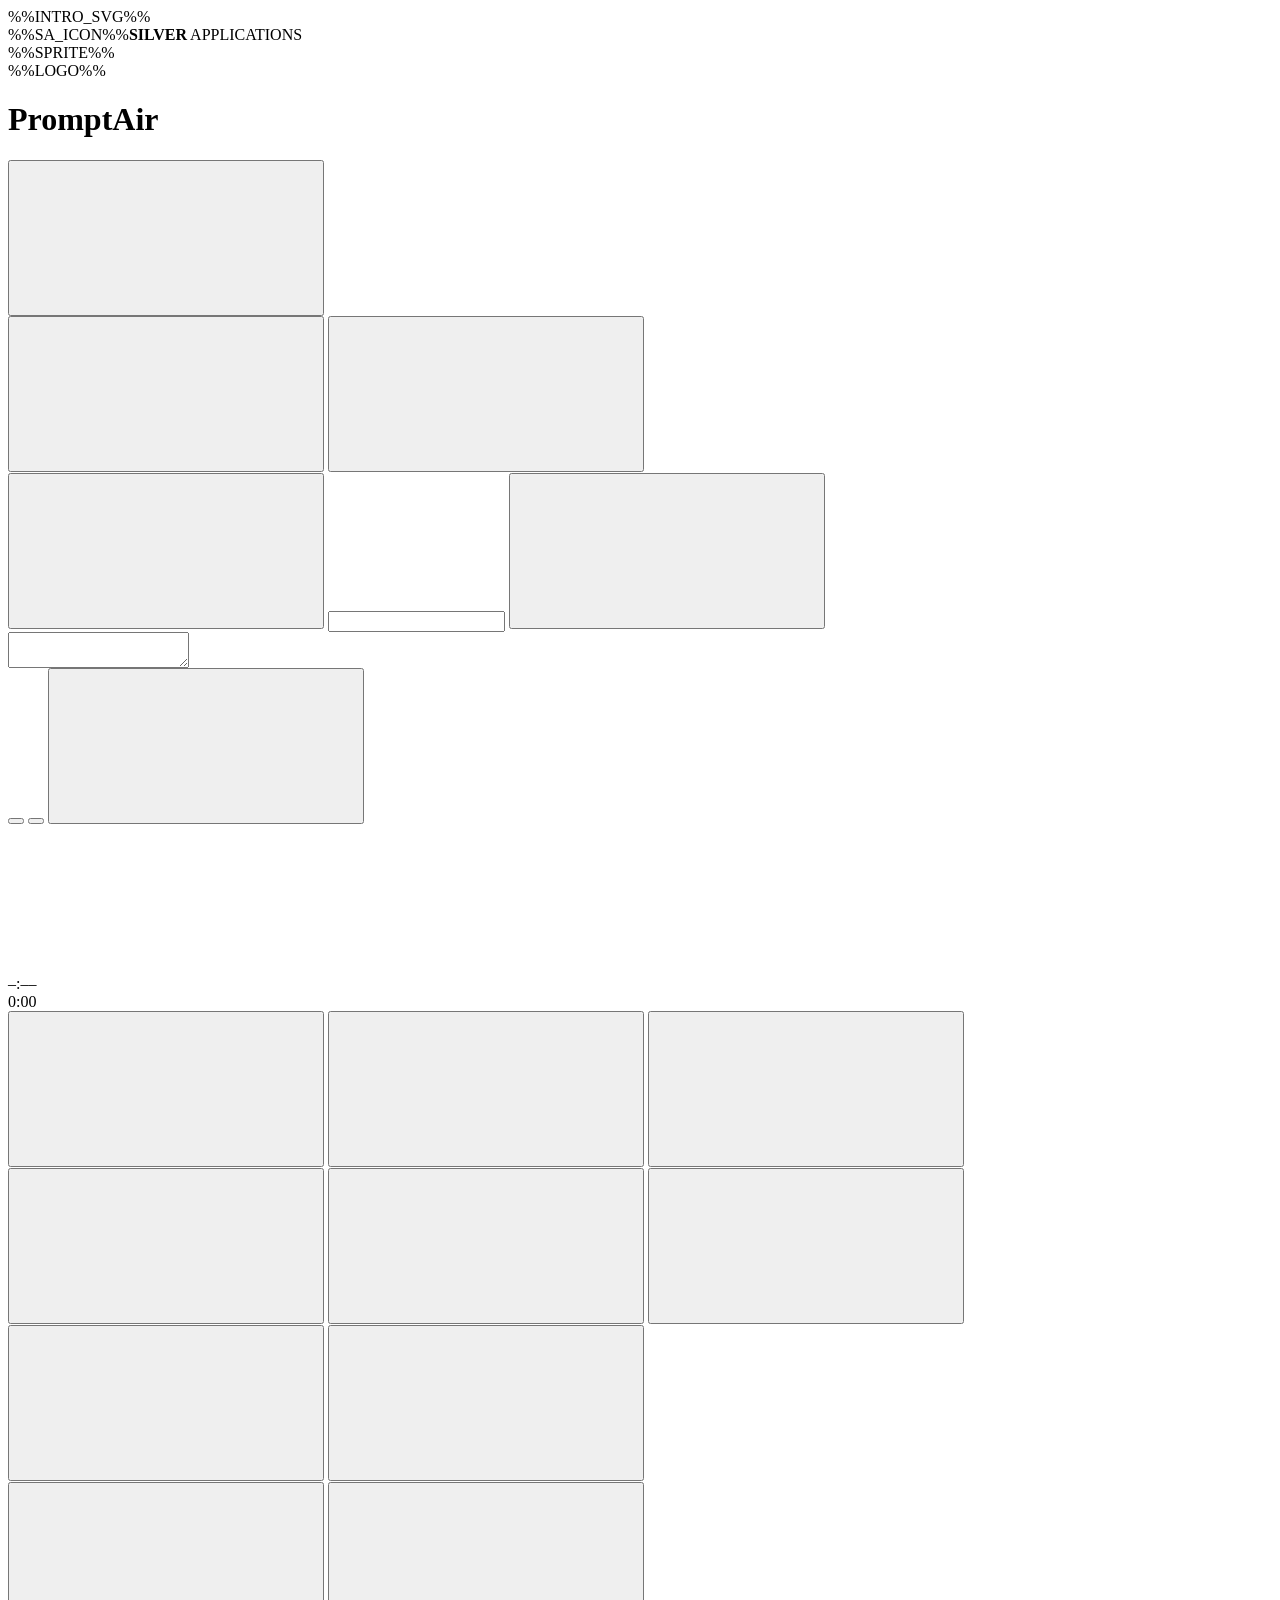
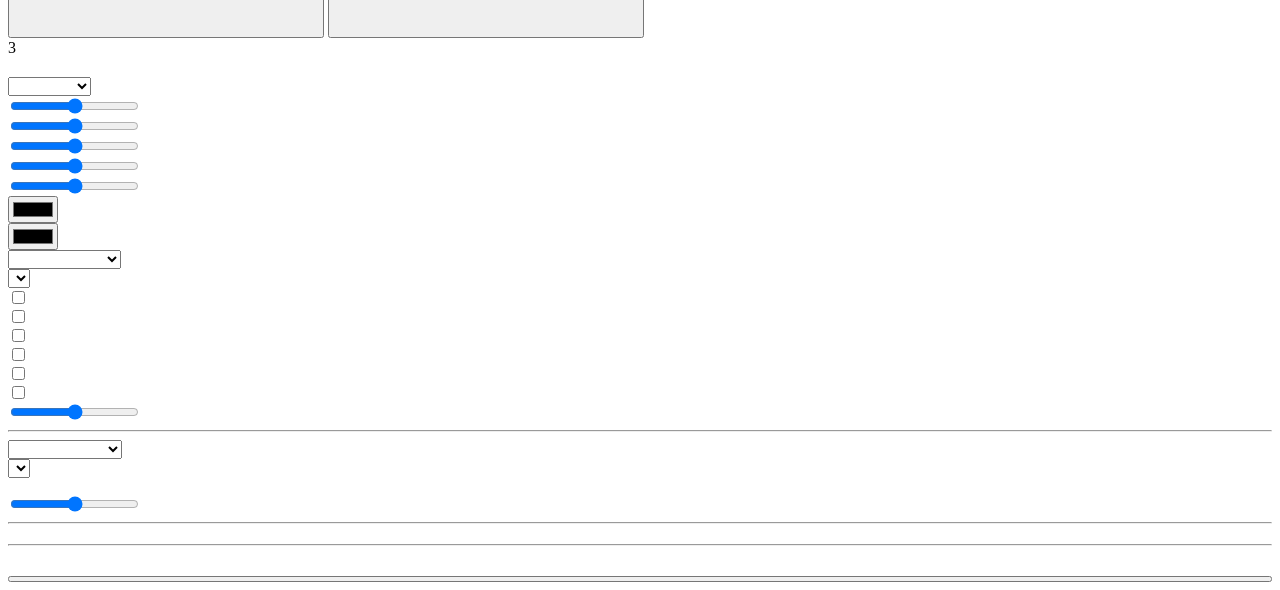
<file: web-src/body.html>
<body>

<!-- ================= STARTSEQUENZ (nur App) ================= -->
<div id="intro" aria-hidden="true">
  <div class="intro-stage">
    <div class="intro-tile">%%INTRO_SVG%%<i class="glint"></i></div>
  </div>
  <div class="intro-sa">%%SA_ICON%%<span><b>SILVER</b> APPLICATIONS</span></div>
</div>

%%SPRITE%%
<!-- ================= HOME ================= -->
<div id="viewHome" class="view on">
  <header class="app">
    %%LOGO%%
    <h1>Prompt<b>Air</b></h1>
  </header>
  <div class="hint" data-i18n="homeHint"></div>
  <div id="homeList"></div>
  <div class="homebar">
    <button class="iconbtn" id="btnSettingsHome" data-i18n-label="settings"><svg aria-hidden="true"><use href="#i-sliders"/></svg></button>
    <div class="spacer"></div>
    <button class="btn" id="btnImportHome"><svg aria-hidden="true"><use href="#i-import"/></svg><span data-i18n="loadScript"></span></button>
    <button class="btn primary" id="btnNew"><svg aria-hidden="true"><use href="#i-plus"/></svg><span data-i18n="newScript"></span></button>
  </div>
  <input type="file" id="fileImport" accept=".txt,.md,.text,text/plain" hidden>
</div>

<!-- ================= EDITOR ================= -->
<div id="viewEdit" class="view">
  <div class="topbar">
    <button class="iconbtn" id="btnBackHome" data-i18n-label="back"><svg aria-hidden="true"><use href="#i-back"/></svg></button>
    <input id="edTitle" data-i18n-ph="titlePh">
    <button class="iconbtn" id="btnDelete" data-i18n-label="del"><svg aria-hidden="true"><use href="#i-trash"/></svg></button>
  </div>
  <textarea id="edText" data-i18n-ph="textPh"></textarea>
  <div class="edfoot">
    <div class="stats" id="edStats"></div>
    <button class="btn app-only" id="btnSpeak" data-i18n="speak"></button>
    <button class="btn" id="btnExport" data-i18n="exportBtn"></button>
    <button class="btn primary" id="btnPrompt"><svg aria-hidden="true"><use href="#i-play"/></svg><span data-i18n="promptBtn"></span></button>
  </div>
</div>

<!-- ================= PROMPTER ================= -->
<div id="viewPrompt" class="view">
  <video id="camVideo" autoplay playsinline muted></video>
  <div id="stage">
    <div id="scroller"><div id="content"></div></div>
  </div>
  <div id="dimTop"></div><div id="dimBot"></div>
  <div id="guide"><div class="tri"></div><div class="ln"></div></div>
  <div id="progress"></div>
  <div id="hud">
    <div id="micDot"></div>
    <span id="timeLeft">–:––</span>
    <div id="recBadge"><i></i><span id="recTime">0:00</span></div>
  </div>
  <!-- Steuerung im Stil einer DVD-Fernbedienung -->
  <div id="ctlbar">
    <div class="ctlside">
      <button class="pbtn small web-only" id="btnExit" data-i18n-label="back"><svg aria-hidden="true"><use href="#i-back"/></svg></button>
      <button class="pbtn small" id="btnGear" data-i18n-label="settings"><svg aria-hidden="true"><use href="#i-sliders"/></svg></button>
      <button class="pbtn small" id="btnRestart" data-i18n-label="restart"><svg aria-hidden="true"><use href="#i-restart"/></svg></button>
    </div>
    <div class="dpad">
      <button class="seg up" id="btnSlower" data-i18n-label="slower"><svg aria-hidden="true"><use href="#i-dblup"/></svg></button>
      <button class="seg left" id="btnMic" data-i18n-label="mic"><svg aria-hidden="true"><use href="#i-mic"/></svg></button>
      <button class="seg right" id="btnRec" data-i18n-label="rec"><svg aria-hidden="true"><use href="#i-rec"/></svg></button>
      <button class="seg down" id="btnFaster" data-i18n-label="faster"><svg aria-hidden="true"><use href="#i-dbldown"/></svg></button>
      <button class="center" id="btnPlay" data-i18n-label="playPause"><svg aria-hidden="true"><use href="#i-play"/></svg></button>
    </div>
    <div class="ctlside">
      <button class="pbtn small" id="btnCam" data-i18n-label="cam"><svg aria-hidden="true"><use href="#i-cam"/></svg></button>
      <button class="pbtn small" id="btnFlip" data-i18n-label="flip" style="display:none"><svg aria-hidden="true"><use href="#i-flip"/></svg></button>
      <button class="pbtn small" id="btnMirror" data-i18n-label="mirror"><svg aria-hidden="true"><use href="#i-mirror"/></svg></button>
    </div>
  </div>
  <div id="countdown"><span>3</span></div>
</div>

<div id="toast" role="status" aria-live="polite"></div>

<!-- ================= MIKROFON-ASSISTENT (Browser) ================= -->
<div id="permDlg" style="position:fixed;inset:0;z-index:30;display:none;place-items:center;background:rgba(0,0,0,.7);padding:20px">
  <div style="background:var(--panel);border:1px solid var(--line);border-radius:0;max-width:440px;width:100%;padding:20px 20px 16px;max-height:85dvh;overflow:auto">
    <h2 id="permTitle" style="margin:0 0 10px;font-size:18px"></h2>
    <div id="permBody" style="font-size:14.5px;line-height:1.65;color:var(--dim)"></div>
    <div style="display:flex;gap:10px;margin-top:14px">
      <button class="btn" id="permClose" style="flex:1" data-i18n="permClose"></button>
      <button class="btn primary" id="permRetry" style="flex:1" data-i18n="permRetry"></button>
    </div>
  </div>
</div>

<!-- ================= EINSTELLUNGEN ================= -->
<div id="drawer">
  <div class="bg" id="drawerBg"></div>
  <div class="panel">
    <h2 data-i18n="settings"></h2>

    <div class="set"><label data-i18n="uiLang"></label>
      <select data-set="uiLang">
        <option value="auto" data-i18n="langAuto"></option>
        <option value="de">Deutsch</option><option value="en">English</option>
        <option value="es">Español</option><option value="fr">Français</option>
        <option value="pt">Português</option><option value="it">Italiano</option>
      </select></div>

    <div class="set"><label><span data-i18n="speed"></span> <output id="oSpeed"></output></label>
      <input type="range" min="10" max="400" step="5" data-set="speed"></div>
    <div class="set"><label><span data-i18n="fontSize"></span> <output id="oFontSize"></output></label>
      <input type="range" min="18" max="140" step="1" data-set="fontSize"></div>
    <div class="set"><label><span data-i18n="lineHeight"></span> <output id="oLineHeight"></output></label>
      <input type="range" min="1.1" max="2.4" step="0.05" data-set="lineHeight"></div>
    <div class="set"><label><span data-i18n="margin"></span> <output id="oMarginPct"></output></label>
      <input type="range" min="0" max="30" step="1" data-set="marginPct"></div>
    <div class="set"><label><span data-i18n="guidePos"></span> <output id="oGuidePos"></output></label>
      <input type="range" min="10" max="60" step="1" data-set="guidePos"></div>

    <div class="setrow">
      <div class="set"><label data-i18n="textColor"></label><input type="color" data-set="textColor"></div>
      <div class="set"><label data-i18n="bgColor"></label><input type="color" data-set="bgColor"></div>
    </div>
    <div class="setrow">
      <div class="set"><label data-i18n="fontFamily"></label>
        <select data-set="fontFamily">
          <option value="system-ui,sans-serif" data-i18n="fontStd"></option>
          <option value="'IBM Plex Sans',sans-serif">IBM Plex Sans</option>
          <option value="'IBM Plex Mono',monospace">IBM Plex Mono</option>
          <option value="Georgia,'Times New Roman',serif" data-i18n="fontSerif"></option>
          <option value="'Arial Narrow','Roboto Condensed',sans-serif-condensed,sans-serif" data-i18n="fontNarrow"></option>
          <option value="ui-monospace,Menlo,monospace" data-i18n="fontMono"></option>
        </select></div>
      <div class="set"><label data-i18n="align"></label>
        <select data-set="align">
          <option value="left" data-i18n="alignLeft"></option>
          <option value="center" data-i18n="alignCenter"></option>
        </select></div>
    </div>

    <div class="switch"><span data-i18n="mirrorH"></span><input type="checkbox" data-set="mirrorH"></div>
    <div class="switch"><span data-i18n="mirrorV"></span><input type="checkbox" data-set="mirrorV"></div>
    <div class="switch"><span data-i18n="guideShow"></span><input type="checkbox" data-set="guideShow"></div>
    <div class="switch"><span data-i18n="focusDim"></span><input type="checkbox" data-set="focusDim"></div>
    <div class="switch"><span data-i18n="loop"></span><input type="checkbox" data-set="loop"></div>
    <div class="switch"><span data-i18n="keepAwake"></span><input type="checkbox" data-set="keepAwake"></div>

    <div class="set"><label><span data-i18n="countdown"></span> <output id="oCountdown"></output></label>
      <input type="range" min="0" max="10" step="1" data-set="countdown"></div>

    <hr>
    <div class="setrow">
      <div class="set"><label data-i18n="srLang"></label>
        <select data-set="lang">
          <option value="auto" data-i18n="srAuto"></option>
          <option value="de-DE">Deutsch (DE)</option><option value="de-AT">Deutsch (AT)</option><option value="de-CH">Deutsch (CH)</option>
          <option value="en-US">English (US)</option><option value="en-GB">English (UK)</option>
          <option value="es-ES">Español (ES)</option><option value="es-MX">Español (MX)</option><option value="es-US">Español (US)</option>
          <option value="fr-FR">Français (FR)</option><option value="fr-CA">Français (CA)</option>
          <option value="pt-BR">Português (BR)</option><option value="pt-PT">Português (PT)</option>
          <option value="it-IT">Italiano</option><option value="nl-NL">Nederlands</option>
          <option value="pl-PL">Polski</option><option value="tr-TR">Türkçe</option><option value="ru-RU">Русский</option>
        </select></div>
      <div class="set"><label data-i18n="voiceMode"></label>
        <select data-set="voiceMode">
          <option value="follow" data-i18n="vmFollow"></option>
          <option value="commands" data-i18n="vmCommands"></option>
        </select></div>
    </div>
    <p class="sub" id="voiceSub"></p>

    <div class="set"><label><span data-i18n="camOpacity"></span> <output id="oCamOpacity"></output></label>
      <input type="range" min="0" max="90" step="5" data-set="camOpacity"></div>

    <hr>
    <div class="help">
      <h2 data-i18n="helpTitle"></h2>
      <p data-i18n-html="helpPad"></p>
      <p id="helpBack"></p>
      <p data-i18n-html="helpTouch"></p>
      <p data-i18n-html="helpKeys"></p>
      <p data-i18n-html="helpScript"></p>
      <p data-i18n-html="helpRec"></p>
    </div>

    <hr>
    <div class="legal">
      <h2 data-i18n="legalTitle"></h2>
      <a href="https://silverapplications.com/apps/promptair/impressum/" target="_blank" rel="noopener" data-i18n="imprint"></a>
      <a id="lnkPrivacy" href="https://silverapplications.com/apps/promptair/datenschutz/" target="_blank" rel="noopener" data-i18n="privacy"></a>
      <a href="#" id="lnkLicenses" class="app-only" data-i18n="licenses"></a>
      <p class="ver" id="appVersion"></p>
    </div>
    <button class="btn" id="btnCloseDrawer" style="width:100%; margin-top:10px" data-i18n="close"></button>
  </div>
</div>

<script>
'use strict';
%%I18N%%
%%APP%%
</script>
</body>
</html>
</file>
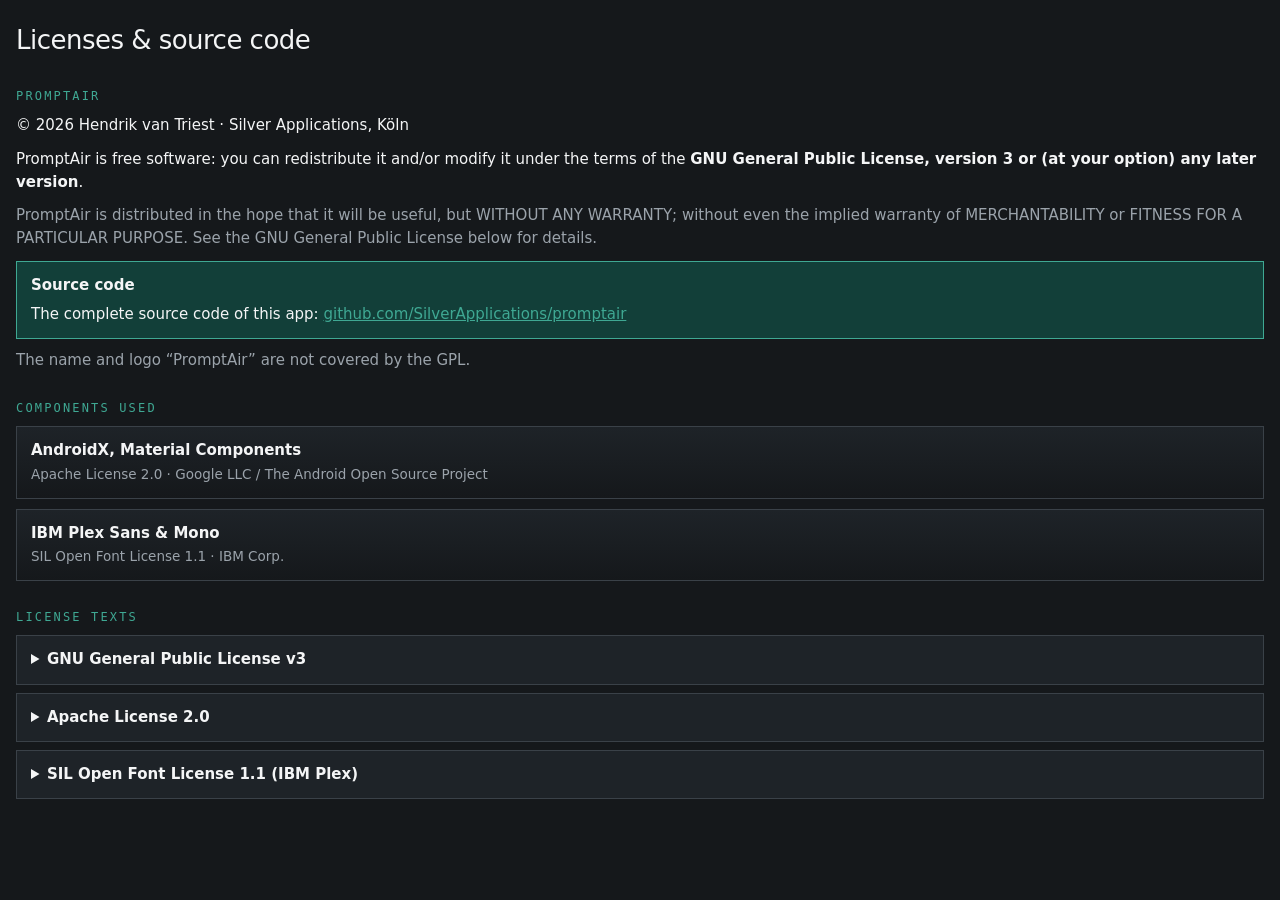
<file: app/src/main/assets/licenses.html>
<!doctype html>
<html lang="de"><head><meta charset="utf-8">
<meta name="viewport" content="width=device-width, initial-scale=1">
<title>Lizenzen</title>
<style>
:root{--bg:#15181B;--panel:#1E2328;--line:#3A4148;--txt:#F4F5F6;--dim:#9BA3AB;--accent:#3FA893;--deep:#123F39}
*{box-sizing:border-box}
body{margin:0;background:var(--bg);color:var(--txt);font:15px/1.55 system-ui,-apple-system,Roboto,sans-serif;padding:16px 16px 40px}
h1{font-size:26px;font-weight:300;letter-spacing:-.02em;margin:4px 0 14px} h2{font:500 12px/1 ui-monospace,'IBM Plex Mono',monospace;letter-spacing:.18em;text-transform:uppercase;margin:30px 0 12px;color:var(--accent)}
p{margin:0 0 10px;color:var(--txt)} .dim{color:var(--dim)}
a{color:var(--accent)}
.card{background:linear-gradient(var(--panel),var(--bg));border:1px solid var(--line);border-radius:0;padding:12px 14px;margin:10px 0}
.card b{display:block} .card span{color:var(--dim);font-size:13.5px}
.todo{background:var(--deep);border:1px solid var(--accent);border-radius:0;padding:12px 14px}
details{margin:8px 0;background:var(--panel);border:1px solid var(--line);border-radius:0}
summary{padding:12px 14px;cursor:pointer;font-weight:600}
pre{white-space:pre-wrap;word-wrap:break-word;font:12px/1.45 ui-monospace,monospace;color:var(--dim);margin:0;padding:0 14px 14px;max-height:none}
</style></head><body>
<h1 data-k="h1">Lizenzen &amp; Quellcode</h1>

<h2>PromptAir</h2>
<p>© 2026 Hendrik van Triest · Silver Applications, Köln</p>
<p data-k="gpl">PromptAir ist freie Software: Du kannst sie unter den Bedingungen der <b>GNU General Public License, Version 3 oder (nach deiner Wahl) jeder späteren Version</b> weitergeben und/oder verändern.</p>
<p class="dim" data-k="warranty">PromptAir wird in der Hoffnung verbreitet, dass es nützlich ist, aber OHNE JEDE GEWÄHRLEISTUNG – sogar ohne die implizite Gewährleistung der MARKTREIFE oder der EIGNUNG FÜR EINEN BESTIMMTEN ZWECK. Details in der GNU General Public License unten.</p>
<div class="todo" id="source">
  <b data-k="src">Quellcode</b>
  <p style="margin:6px 0 0"><span data-k="srcText">Der vollständige Quellcode dieser App:</span> <a href="https://github.com/SilverApplications/promptair">github.com/SilverApplications/promptair</a></p>
</div>
<p class="dim" style="margin-top:10px" data-k="tm">Name und Logo „PromptAir“ sind nicht Teil der GPL-Lizenz.</p>

<h2 data-k="comp">Verwendete Komponenten</h2>
<div class="card"><b>AndroidX, Material Components</b><span>Apache License 2.0 · Google LLC / The Android Open Source Project</span></div>
<div class="card"><b>IBM Plex Sans &amp; Mono</b><span>SIL Open Font License 1.1 · IBM Corp.</span></div>

<h2 data-k="texts">Lizenztexte</h2>
<details><summary>GNU General Public License v3</summary><pre>                    GNU GENERAL PUBLIC LICENSE
                       Version 3, 29 June 2007

 Copyright (C) 2007 Free Software Foundation, Inc. &lt;https://fsf.org/&gt;
 Everyone is permitted to copy and distribute verbatim copies
 of this license document, but changing it is not allowed.

                            Preamble

  The GNU General Public License is a free, copyleft license for
software and other kinds of works.

  The licenses for most software and other practical works are designed
to take away your freedom to share and change the works.  By contrast,
the GNU General Public License is intended to guarantee your freedom to
share and change all versions of a program--to make sure it remains free
software for all its users.  We, the Free Software Foundation, use the
GNU General Public License for most of our software; it applies also to
any other work released this way by its authors.  You can apply it to
your programs, too.

  When we speak of free software, we are referring to freedom, not
price.  Our General Public Licenses are designed to make sure that you
have the freedom to distribute copies of free software (and charge for
them if you wish), that you receive source code or can get it if you
want it, that you can change the software or use pieces of it in new
free programs, and that you know you can do these things.

  To protect your rights, we need to prevent others from denying you
these rights or asking you to surrender the rights.  Therefore, you have
certain responsibilities if you distribute copies of the software, or if
you modify it: responsibilities to respect the freedom of others.

  For example, if you distribute copies of such a program, whether
gratis or for a fee, you must pass on to the recipients the same
freedoms that you received.  You must make sure that they, too, receive
or can get the source code.  And you must show them these terms so they
know their rights.

  Developers that use the GNU GPL protect your rights with two steps:
(1) assert copyright on the software, and (2) offer you this License
giving you legal permission to copy, distribute and/or modify it.

  For the developers&#x27; and authors&#x27; protection, the GPL clearly explains
that there is no warranty for this free software.  For both users&#x27; and
authors&#x27; sake, the GPL requires that modified versions be marked as
changed, so that their problems will not be attributed erroneously to
authors of previous versions.

  Some devices are designed to deny users access to install or run
modified versions of the software inside them, although the manufacturer
can do so.  This is fundamentally incompatible with the aim of
protecting users&#x27; freedom to change the software.  The systematic
pattern of such abuse occurs in the area of products for individuals to
use, which is precisely where it is most unacceptable.  Therefore, we
have designed this version of the GPL to prohibit the practice for those
products.  If such problems arise substantially in other domains, we
stand ready to extend this provision to those domains in future versions
of the GPL, as needed to protect the freedom of users.

  Finally, every program is threatened constantly by software patents.
States should not allow patents to restrict development and use of
software on general-purpose computers, but in those that do, we wish to
avoid the special danger that patents applied to a free program could
make it effectively proprietary.  To prevent this, the GPL assures that
patents cannot be used to render the program non-free.

  The precise terms and conditions for copying, distribution and
modification follow.

                       TERMS AND CONDITIONS

  0. Definitions.

  &quot;This License&quot; refers to version 3 of the GNU General Public License.

  &quot;Copyright&quot; also means copyright-like laws that apply to other kinds of
works, such as semiconductor masks.

  &quot;The Program&quot; refers to any copyrightable work licensed under this
License.  Each licensee is addressed as &quot;you&quot;.  &quot;Licensees&quot; and
&quot;recipients&quot; may be individuals or organizations.

  To &quot;modify&quot; a work means to copy from or adapt all or part of the work
in a fashion requiring copyright permission, other than the making of an
exact copy.  The resulting work is called a &quot;modified version&quot; of the
earlier work or a work &quot;based on&quot; the earlier work.

  A &quot;covered work&quot; means either the unmodified Program or a work based
on the Program.

  To &quot;propagate&quot; a work means to do anything with it that, without
permission, would make you directly or secondarily liable for
infringement under applicable copyright law, except executing it on a
computer or modifying a private copy.  Propagation includes copying,
distribution (with or without modification), making available to the
public, and in some countries other activities as well.

  To &quot;convey&quot; a work means any kind of propagation that enables other
parties to make or receive copies.  Mere interaction with a user through
a computer network, with no transfer of a copy, is not conveying.

  An interactive user interface displays &quot;Appropriate Legal Notices&quot;
to the extent that it includes a convenient and prominently visible
feature that (1) displays an appropriate copyright notice, and (2)
tells the user that there is no warranty for the work (except to the
extent that warranties are provided), that licensees may convey the
work under this License, and how to view a copy of this License.  If
the interface presents a list of user commands or options, such as a
menu, a prominent item in the list meets this criterion.

  1. Source Code.

  The &quot;source code&quot; for a work means the preferred form of the work
for making modifications to it.  &quot;Object code&quot; means any non-source
form of a work.

  A &quot;Standard Interface&quot; means an interface that either is an official
standard defined by a recognized standards body, or, in the case of
interfaces specified for a particular programming language, one that
is widely used among developers working in that language.

  The &quot;System Libraries&quot; of an executable work include anything, other
than the work as a whole, that (a) is included in the normal form of
packaging a Major Component, but which is not part of that Major
Component, and (b) serves only to enable use of the work with that
Major Component, or to implement a Standard Interface for which an
implementation is available to the public in source code form.  A
&quot;Major Component&quot;, in this context, means a major essential component
(kernel, window system, and so on) of the specific operating system
(if any) on which the executable work runs, or a compiler used to
produce the work, or an object code interpreter used to run it.

  The &quot;Corresponding Source&quot; for a work in object code form means all
the source code needed to generate, install, and (for an executable
work) run the object code and to modify the work, including scripts to
control those activities.  However, it does not include the work&#x27;s
System Libraries, or general-purpose tools or generally available free
programs which are used unmodified in performing those activities but
which are not part of the work.  For example, Corresponding Source
includes interface definition files associated with source files for
the work, and the source code for shared libraries and dynamically
linked subprograms that the work is specifically designed to require,
such as by intimate data communication or control flow between those
subprograms and other parts of the work.

  The Corresponding Source need not include anything that users
can regenerate automatically from other parts of the Corresponding
Source.

  The Corresponding Source for a work in source code form is that
same work.

  2. Basic Permissions.

  All rights granted under this License are granted for the term of
copyright on the Program, and are irrevocable provided the stated
conditions are met.  This License explicitly affirms your unlimited
permission to run the unmodified Program.  The output from running a
covered work is covered by this License only if the output, given its
content, constitutes a covered work.  This License acknowledges your
rights of fair use or other equivalent, as provided by copyright law.

  You may make, run and propagate covered works that you do not
convey, without conditions so long as your license otherwise remains
in force.  You may convey covered works to others for the sole purpose
of having them make modifications exclusively for you, or provide you
with facilities for running those works, provided that you comply with
the terms of this License in conveying all material for which you do
not control copyright.  Those thus making or running the covered works
for you must do so exclusively on your behalf, under your direction
and control, on terms that prohibit them from making any copies of
your copyrighted material outside their relationship with you.

  Conveying under any other circumstances is permitted solely under
the conditions stated below.  Sublicensing is not allowed; section 10
makes it unnecessary.

  3. Protecting Users&#x27; Legal Rights From Anti-Circumvention Law.

  No covered work shall be deemed part of an effective technological
measure under any applicable law fulfilling obligations under article
11 of the WIPO copyright treaty adopted on 20 December 1996, or
similar laws prohibiting or restricting circumvention of such
measures.

  When you convey a covered work, you waive any legal power to forbid
circumvention of technological measures to the extent such circumvention
is effected by exercising rights under this License with respect to
the covered work, and you disclaim any intention to limit operation or
modification of the work as a means of enforcing, against the work&#x27;s
users, your or third parties&#x27; legal rights to forbid circumvention of
technological measures.

  4. Conveying Verbatim Copies.

  You may convey verbatim copies of the Program&#x27;s source code as you
receive it, in any medium, provided that you conspicuously and
appropriately publish on each copy an appropriate copyright notice;
keep intact all notices stating that this License and any
non-permissive terms added in accord with section 7 apply to the code;
keep intact all notices of the absence of any warranty; and give all
recipients a copy of this License along with the Program.

  You may charge any price or no price for each copy that you convey,
and you may offer support or warranty protection for a fee.

  5. Conveying Modified Source Versions.

  You may convey a work based on the Program, or the modifications to
produce it from the Program, in the form of source code under the
terms of section 4, provided that you also meet all of these conditions:

    a) The work must carry prominent notices stating that you modified
    it, and giving a relevant date.

    b) The work must carry prominent notices stating that it is
    released under this License and any conditions added under section
    7.  This requirement modifies the requirement in section 4 to
    &quot;keep intact all notices&quot;.

    c) You must license the entire work, as a whole, under this
    License to anyone who comes into possession of a copy.  This
    License will therefore apply, along with any applicable section 7
    additional terms, to the whole of the work, and all its parts,
    regardless of how they are packaged.  This License gives no
    permission to license the work in any other way, but it does not
    invalidate such permission if you have separately received it.

    d) If the work has interactive user interfaces, each must display
    Appropriate Legal Notices; however, if the Program has interactive
    interfaces that do not display Appropriate Legal Notices, your
    work need not make them do so.

  A compilation of a covered work with other separate and independent
works, which are not by their nature extensions of the covered work,
and which are not combined with it such as to form a larger program,
in or on a volume of a storage or distribution medium, is called an
&quot;aggregate&quot; if the compilation and its resulting copyright are not
used to limit the access or legal rights of the compilation&#x27;s users
beyond what the individual works permit.  Inclusion of a covered work
in an aggregate does not cause this License to apply to the other
parts of the aggregate.

  6. Conveying Non-Source Forms.

  You may convey a covered work in object code form under the terms
of sections 4 and 5, provided that you also convey the
machine-readable Corresponding Source under the terms of this License,
in one of these ways:

    a) Convey the object code in, or embodied in, a physical product
    (including a physical distribution medium), accompanied by the
    Corresponding Source fixed on a durable physical medium
    customarily used for software interchange.

    b) Convey the object code in, or embodied in, a physical product
    (including a physical distribution medium), accompanied by a
    written offer, valid for at least three years and valid for as
    long as you offer spare parts or customer support for that product
    model, to give anyone who possesses the object code either (1) a
    copy of the Corresponding Source for all the software in the
    product that is covered by this License, on a durable physical
    medium customarily used for software interchange, for a price no
    more than your reasonable cost of physically performing this
    conveying of source, or (2) access to copy the
    Corresponding Source from a network server at no charge.

    c) Convey individual copies of the object code with a copy of the
    written offer to provide the Corresponding Source.  This
    alternative is allowed only occasionally and noncommercially, and
    only if you received the object code with such an offer, in accord
    with subsection 6b.

    d) Convey the object code by offering access from a designated
    place (gratis or for a charge), and offer equivalent access to the
    Corresponding Source in the same way through the same place at no
    further charge.  You need not require recipients to copy the
    Corresponding Source along with the object code.  If the place to
    copy the object code is a network server, the Corresponding Source
    may be on a different server (operated by you or a third party)
    that supports equivalent copying facilities, provided you maintain
    clear directions next to the object code saying where to find the
    Corresponding Source.  Regardless of what server hosts the
    Corresponding Source, you remain obligated to ensure that it is
    available for as long as needed to satisfy these requirements.

    e) Convey the object code using peer-to-peer transmission, provided
    you inform other peers where the object code and Corresponding
    Source of the work are being offered to the general public at no
    charge under subsection 6d.

  A separable portion of the object code, whose source code is excluded
from the Corresponding Source as a System Library, need not be
included in conveying the object code work.

  A &quot;User Product&quot; is either (1) a &quot;consumer product&quot;, which means any
tangible personal property which is normally used for personal, family,
or household purposes, or (2) anything designed or sold for incorporation
into a dwelling.  In determining whether a product is a consumer product,
doubtful cases shall be resolved in favor of coverage.  For a particular
product received by a particular user, &quot;normally used&quot; refers to a
typical or common use of that class of product, regardless of the status
of the particular user or of the way in which the particular user
actually uses, or expects or is expected to use, the product.  A product
is a consumer product regardless of whether the product has substantial
commercial, industrial or non-consumer uses, unless such uses represent
the only significant mode of use of the product.

  &quot;Installation Information&quot; for a User Product means any methods,
procedures, authorization keys, or other information required to install
and execute modified versions of a covered work in that User Product from
a modified version of its Corresponding Source.  The information must
suffice to ensure that the continued functioning of the modified object
code is in no case prevented or interfered with solely because
modification has been made.

  If you convey an object code work under this section in, or with, or
specifically for use in, a User Product, and the conveying occurs as
part of a transaction in which the right of possession and use of the
User Product is transferred to the recipient in perpetuity or for a
fixed term (regardless of how the transaction is characterized), the
Corresponding Source conveyed under this section must be accompanied
by the Installation Information.  But this requirement does not apply
if neither you nor any third party retains the ability to install
modified object code on the User Product (for example, the work has
been installed in ROM).

  The requirement to provide Installation Information does not include a
requirement to continue to provide support service, warranty, or updates
for a work that has been modified or installed by the recipient, or for
the User Product in which it has been modified or installed.  Access to a
network may be denied when the modification itself materially and
adversely affects the operation of the network or violates the rules and
protocols for communication across the network.

  Corresponding Source conveyed, and Installation Information provided,
in accord with this section must be in a format that is publicly
documented (and with an implementation available to the public in
source code form), and must require no special password or key for
unpacking, reading or copying.

  7. Additional Terms.

  &quot;Additional permissions&quot; are terms that supplement the terms of this
License by making exceptions from one or more of its conditions.
Additional permissions that are applicable to the entire Program shall
be treated as though they were included in this License, to the extent
that they are valid under applicable law.  If additional permissions
apply only to part of the Program, that part may be used separately
under those permissions, but the entire Program remains governed by
this License without regard to the additional permissions.

  When you convey a copy of a covered work, you may at your option
remove any additional permissions from that copy, or from any part of
it.  (Additional permissions may be written to require their own
removal in certain cases when you modify the work.)  You may place
additional permissions on material, added by you to a covered work,
for which you have or can give appropriate copyright permission.

  Notwithstanding any other provision of this License, for material you
add to a covered work, you may (if authorized by the copyright holders of
that material) supplement the terms of this License with terms:

    a) Disclaiming warranty or limiting liability differently from the
    terms of sections 15 and 16 of this License; or

    b) Requiring preservation of specified reasonable legal notices or
    author attributions in that material or in the Appropriate Legal
    Notices displayed by works containing it; or

    c) Prohibiting misrepresentation of the origin of that material, or
    requiring that modified versions of such material be marked in
    reasonable ways as different from the original version; or

    d) Limiting the use for publicity purposes of names of licensors or
    authors of the material; or

    e) Declining to grant rights under trademark law for use of some
    trade names, trademarks, or service marks; or

    f) Requiring indemnification of licensors and authors of that
    material by anyone who conveys the material (or modified versions of
    it) with contractual assumptions of liability to the recipient, for
    any liability that these contractual assumptions directly impose on
    those licensors and authors.

  All other non-permissive additional terms are considered &quot;further
restrictions&quot; within the meaning of section 10.  If the Program as you
received it, or any part of it, contains a notice stating that it is
governed by this License along with a term that is a further
restriction, you may remove that term.  If a license document contains
a further restriction but permits relicensing or conveying under this
License, you may add to a covered work material governed by the terms
of that license document, provided that the further restriction does
not survive such relicensing or conveying.

  If you add terms to a covered work in accord with this section, you
must place, in the relevant source files, a statement of the
additional terms that apply to those files, or a notice indicating
where to find the applicable terms.

  Additional terms, permissive or non-permissive, may be stated in the
form of a separately written license, or stated as exceptions;
the above requirements apply either way.

  8. Termination.

  You may not propagate or modify a covered work except as expressly
provided under this License.  Any attempt otherwise to propagate or
modify it is void, and will automatically terminate your rights under
this License (including any patent licenses granted under the third
paragraph of section 11).

  However, if you cease all violation of this License, then your
license from a particular copyright holder is reinstated (a)
provisionally, unless and until the copyright holder explicitly and
finally terminates your license, and (b) permanently, if the copyright
holder fails to notify you of the violation by some reasonable means
prior to 60 days after the cessation.

  Moreover, your license from a particular copyright holder is
reinstated permanently if the copyright holder notifies you of the
violation by some reasonable means, this is the first time you have
received notice of violation of this License (for any work) from that
copyright holder, and you cure the violation prior to 30 days after
your receipt of the notice.

  Termination of your rights under this section does not terminate the
licenses of parties who have received copies or rights from you under
this License.  If your rights have been terminated and not permanently
reinstated, you do not qualify to receive new licenses for the same
material under section 10.

  9. Acceptance Not Required for Having Copies.

  You are not required to accept this License in order to receive or
run a copy of the Program.  Ancillary propagation of a covered work
occurring solely as a consequence of using peer-to-peer transmission
to receive a copy likewise does not require acceptance.  However,
nothing other than this License grants you permission to propagate or
modify any covered work.  These actions infringe copyright if you do
not accept this License.  Therefore, by modifying or propagating a
covered work, you indicate your acceptance of this License to do so.

  10. Automatic Licensing of Downstream Recipients.

  Each time you convey a covered work, the recipient automatically
receives a license from the original licensors, to run, modify and
propagate that work, subject to this License.  You are not responsible
for enforcing compliance by third parties with this License.

  An &quot;entity transaction&quot; is a transaction transferring control of an
organization, or substantially all assets of one, or subdividing an
organization, or merging organizations.  If propagation of a covered
work results from an entity transaction, each party to that
transaction who receives a copy of the work also receives whatever
licenses to the work the party&#x27;s predecessor in interest had or could
give under the previous paragraph, plus a right to possession of the
Corresponding Source of the work from the predecessor in interest, if
the predecessor has it or can get it with reasonable efforts.

  You may not impose any further restrictions on the exercise of the
rights granted or affirmed under this License.  For example, you may
not impose a license fee, royalty, or other charge for exercise of
rights granted under this License, and you may not initiate litigation
(including a cross-claim or counterclaim in a lawsuit) alleging that
any patent claim is infringed by making, using, selling, offering for
sale, or importing the Program or any portion of it.

  11. Patents.

  A &quot;contributor&quot; is a copyright holder who authorizes use under this
License of the Program or a work on which the Program is based.  The
work thus licensed is called the contributor&#x27;s &quot;contributor version&quot;.

  A contributor&#x27;s &quot;essential patent claims&quot; are all patent claims
owned or controlled by the contributor, whether already acquired or
hereafter acquired, that would be infringed by some manner, permitted
by this License, of making, using, or selling its contributor version,
but do not include claims that would be infringed only as a
consequence of further modification of the contributor version.  For
purposes of this definition, &quot;control&quot; includes the right to grant
patent sublicenses in a manner consistent with the requirements of
this License.

  Each contributor grants you a non-exclusive, worldwide, royalty-free
patent license under the contributor&#x27;s essential patent claims, to
make, use, sell, offer for sale, import and otherwise run, modify and
propagate the contents of its contributor version.

  In the following three paragraphs, a &quot;patent license&quot; is any express
agreement or commitment, however denominated, not to enforce a patent
(such as an express permission to practice a patent or covenant not to
sue for patent infringement).  To &quot;grant&quot; such a patent license to a
party means to make such an agreement or commitment not to enforce a
patent against the party.

  If you convey a covered work, knowingly relying on a patent license,
and the Corresponding Source of the work is not available for anyone
to copy, free of charge and under the terms of this License, through a
publicly available network server or other readily accessible means,
then you must either (1) cause the Corresponding Source to be so
available, or (2) arrange to deprive yourself of the benefit of the
patent license for this particular work, or (3) arrange, in a manner
consistent with the requirements of this License, to extend the patent
license to downstream recipients.  &quot;Knowingly relying&quot; means you have
actual knowledge that, but for the patent license, your conveying the
covered work in a country, or your recipient&#x27;s use of the covered work
in a country, would infringe one or more identifiable patents in that
country that you have reason to believe are valid.

  If, pursuant to or in connection with a single transaction or
arrangement, you convey, or propagate by procuring conveyance of, a
covered work, and grant a patent license to some of the parties
receiving the covered work authorizing them to use, propagate, modify
or convey a specific copy of the covered work, then the patent license
you grant is automatically extended to all recipients of the covered
work and works based on it.

  A patent license is &quot;discriminatory&quot; if it does not include within
the scope of its coverage, prohibits the exercise of, or is
conditioned on the non-exercise of one or more of the rights that are
specifically granted under this License.  You may not convey a covered
work if you are a party to an arrangement with a third party that is
in the business of distributing software, under which you make payment
to the third party based on the extent of your activity of conveying
the work, and under which the third party grants, to any of the
parties who would receive the covered work from you, a discriminatory
patent license (a) in connection with copies of the covered work
conveyed by you (or copies made from those copies), or (b) primarily
for and in connection with specific products or compilations that
contain the covered work, unless you entered into that arrangement,
or that patent license was granted, prior to 28 March 2007.

  Nothing in this License shall be construed as excluding or limiting
any implied license or other defenses to infringement that may
otherwise be available to you under applicable patent law.

  12. No Surrender of Others&#x27; Freedom.

  If conditions are imposed on you (whether by court order, agreement or
otherwise) that contradict the conditions of this License, they do not
excuse you from the conditions of this License.  If you cannot convey a
covered work so as to satisfy simultaneously your obligations under this
License and any other pertinent obligations, then as a consequence you may
not convey it at all.  For example, if you agree to terms that obligate you
to collect a royalty for further conveying from those to whom you convey
the Program, the only way you could satisfy both those terms and this
License would be to refrain entirely from conveying the Program.

  13. Use with the GNU Affero General Public License.

  Notwithstanding any other provision of this License, you have
permission to link or combine any covered work with a work licensed
under version 3 of the GNU Affero General Public License into a single
combined work, and to convey the resulting work.  The terms of this
License will continue to apply to the part which is the covered work,
but the special requirements of the GNU Affero General Public License,
section 13, concerning interaction through a network will apply to the
combination as such.

  14. Revised Versions of this License.

  The Free Software Foundation may publish revised and/or new versions of
the GNU General Public License from time to time.  Such new versions will
be similar in spirit to the present version, but may differ in detail to
address new problems or concerns.

  Each version is given a distinguishing version number.  If the
Program specifies that a certain numbered version of the GNU General
Public License &quot;or any later version&quot; applies to it, you have the
option of following the terms and conditions either of that numbered
version or of any later version published by the Free Software
Foundation.  If the Program does not specify a version number of the
GNU General Public License, you may choose any version ever published
by the Free Software Foundation.

  If the Program specifies that a proxy can decide which future
versions of the GNU General Public License can be used, that proxy&#x27;s
public statement of acceptance of a version permanently authorizes you
to choose that version for the Program.

  Later license versions may give you additional or different
permissions.  However, no additional obligations are imposed on any
author or copyright holder as a result of your choosing to follow a
later version.

  15. Disclaimer of Warranty.

  THERE IS NO WARRANTY FOR THE PROGRAM, TO THE EXTENT PERMITTED BY
APPLICABLE LAW.  EXCEPT WHEN OTHERWISE STATED IN WRITING THE COPYRIGHT
HOLDERS AND/OR OTHER PARTIES PROVIDE THE PROGRAM &quot;AS IS&quot; WITHOUT WARRANTY
OF ANY KIND, EITHER EXPRESSED OR IMPLIED, INCLUDING, BUT NOT LIMITED TO,
THE IMPLIED WARRANTIES OF MERCHANTABILITY AND FITNESS FOR A PARTICULAR
PURPOSE.  THE ENTIRE RISK AS TO THE QUALITY AND PERFORMANCE OF THE PROGRAM
IS WITH YOU.  SHOULD THE PROGRAM PROVE DEFECTIVE, YOU ASSUME THE COST OF
ALL NECESSARY SERVICING, REPAIR OR CORRECTION.

  16. Limitation of Liability.

  IN NO EVENT UNLESS REQUIRED BY APPLICABLE LAW OR AGREED TO IN WRITING
WILL ANY COPYRIGHT HOLDER, OR ANY OTHER PARTY WHO MODIFIES AND/OR CONVEYS
THE PROGRAM AS PERMITTED ABOVE, BE LIABLE TO YOU FOR DAMAGES, INCLUDING ANY
GENERAL, SPECIAL, INCIDENTAL OR CONSEQUENTIAL DAMAGES ARISING OUT OF THE
USE OR INABILITY TO USE THE PROGRAM (INCLUDING BUT NOT LIMITED TO LOSS OF
DATA OR DATA BEING RENDERED INACCURATE OR LOSSES SUSTAINED BY YOU OR THIRD
PARTIES OR A FAILURE OF THE PROGRAM TO OPERATE WITH ANY OTHER PROGRAMS),
EVEN IF SUCH HOLDER OR OTHER PARTY HAS BEEN ADVISED OF THE POSSIBILITY OF
SUCH DAMAGES.

  17. Interpretation of Sections 15 and 16.

  If the disclaimer of warranty and limitation of liability provided
above cannot be given local legal effect according to their terms,
reviewing courts shall apply local law that most closely approximates
an absolute waiver of all civil liability in connection with the
Program, unless a warranty or assumption of liability accompanies a
copy of the Program in return for a fee.

                     END OF TERMS AND CONDITIONS

            How to Apply These Terms to Your New Programs

  If you develop a new program, and you want it to be of the greatest
possible use to the public, the best way to achieve this is to make it
free software which everyone can redistribute and change under these terms.

  To do so, attach the following notices to the program.  It is safest
to attach them to the start of each source file to most effectively
state the exclusion of warranty; and each file should have at least
the &quot;copyright&quot; line and a pointer to where the full notice is found.

    &lt;one line to give the program&#x27;s name and a brief idea of what it does.&gt;
    Copyright (C) &lt;year&gt;  &lt;name of author&gt;

    This program is free software: you can redistribute it and/or modify
    it under the terms of the GNU General Public License as published by
    the Free Software Foundation, either version 3 of the License, or
    (at your option) any later version.

    This program is distributed in the hope that it will be useful,
    but WITHOUT ANY WARRANTY; without even the implied warranty of
    MERCHANTABILITY or FITNESS FOR A PARTICULAR PURPOSE.  See the
    GNU General Public License for more details.

    You should have received a copy of the GNU General Public License
    along with this program.  If not, see &lt;https://www.gnu.org/licenses/&gt;.

Also add information on how to contact you by electronic and paper mail.

  If the program does terminal interaction, make it output a short
notice like this when it starts in an interactive mode:

    &lt;program&gt;  Copyright (C) &lt;year&gt;  &lt;name of author&gt;
    This program comes with ABSOLUTELY NO WARRANTY; for details type `show w&#x27;.
    This is free software, and you are welcome to redistribute it
    under certain conditions; type `show c&#x27; for details.

The hypothetical commands `show w&#x27; and `show c&#x27; should show the appropriate
parts of the General Public License.  Of course, your program&#x27;s commands
might be different; for a GUI interface, you would use an &quot;about box&quot;.

  You should also get your employer (if you work as a programmer) or school,
if any, to sign a &quot;copyright disclaimer&quot; for the program, if necessary.
For more information on this, and how to apply and follow the GNU GPL, see
&lt;https://www.gnu.org/licenses/&gt;.

  The GNU General Public License does not permit incorporating your program
into proprietary programs.  If your program is a subroutine library, you
may consider it more useful to permit linking proprietary applications with
the library.  If this is what you want to do, use the GNU Lesser General
Public License instead of this License.  But first, please read
&lt;https://www.gnu.org/licenses/why-not-lgpl.html&gt;.
</pre></details>
<details><summary>Apache License 2.0</summary><pre>
                                 Apache License
                           Version 2.0, January 2004
                        http://www.apache.org/licenses/

   TERMS AND CONDITIONS FOR USE, REPRODUCTION, AND DISTRIBUTION

   1. Definitions.

      &quot;License&quot; shall mean the terms and conditions for use, reproduction,
      and distribution as defined by Sections 1 through 9 of this document.

      &quot;Licensor&quot; shall mean the copyright owner or entity authorized by
      the copyright owner that is granting the License.

      &quot;Legal Entity&quot; shall mean the union of the acting entity and all
      other entities that control, are controlled by, or are under common
      control with that entity. For the purposes of this definition,
      &quot;control&quot; means (i) the power, direct or indirect, to cause the
      direction or management of such entity, whether by contract or
      otherwise, or (ii) ownership of fifty percent (50%) or more of the
      outstanding shares, or (iii) beneficial ownership of such entity.

      &quot;You&quot; (or &quot;Your&quot;) shall mean an individual or Legal Entity
      exercising permissions granted by this License.

      &quot;Source&quot; form shall mean the preferred form for making modifications,
      including but not limited to software source code, documentation
      source, and configuration files.

      &quot;Object&quot; form shall mean any form resulting from mechanical
      transformation or translation of a Source form, including but
      not limited to compiled object code, generated documentation,
      and conversions to other media types.

      &quot;Work&quot; shall mean the work of authorship, whether in Source or
      Object form, made available under the License, as indicated by a
      copyright notice that is included in or attached to the work
      (an example is provided in the Appendix below).

      &quot;Derivative Works&quot; shall mean any work, whether in Source or Object
      form, that is based on (or derived from) the Work and for which the
      editorial revisions, annotations, elaborations, or other modifications
      represent, as a whole, an original work of authorship. For the purposes
      of this License, Derivative Works shall not include works that remain
      separable from, or merely link (or bind by name) to the interfaces of,
      the Work and Derivative Works thereof.

      &quot;Contribution&quot; shall mean any work of authorship, including
      the original version of the Work and any modifications or additions
      to that Work or Derivative Works thereof, that is intentionally
      submitted to Licensor for inclusion in the Work by the copyright owner
      or by an individual or Legal Entity authorized to submit on behalf of
      the copyright owner. For the purposes of this definition, &quot;submitted&quot;
      means any form of electronic, verbal, or written communication sent
      to the Licensor or its representatives, including but not limited to
      communication on electronic mailing lists, source code control systems,
      and issue tracking systems that are managed by, or on behalf of, the
      Licensor for the purpose of discussing and improving the Work, but
      excluding communication that is conspicuously marked or otherwise
      designated in writing by the copyright owner as &quot;Not a Contribution.&quot;

      &quot;Contributor&quot; shall mean Licensor and any individual or Legal Entity
      on behalf of whom a Contribution has been received by Licensor and
      subsequently incorporated within the Work.

   2. Grant of Copyright License. Subject to the terms and conditions of
      this License, each Contributor hereby grants to You a perpetual,
      worldwide, non-exclusive, no-charge, royalty-free, irrevocable
      copyright license to reproduce, prepare Derivative Works of,
      publicly display, publicly perform, sublicense, and distribute the
      Work and such Derivative Works in Source or Object form.

   3. Grant of Patent License. Subject to the terms and conditions of
      this License, each Contributor hereby grants to You a perpetual,
      worldwide, non-exclusive, no-charge, royalty-free, irrevocable
      (except as stated in this section) patent license to make, have made,
      use, offer to sell, sell, import, and otherwise transfer the Work,
      where such license applies only to those patent claims licensable
      by such Contributor that are necessarily infringed by their
      Contribution(s) alone or by combination of their Contribution(s)
      with the Work to which such Contribution(s) was submitted. If You
      institute patent litigation against any entity (including a
      cross-claim or counterclaim in a lawsuit) alleging that the Work
      or a Contribution incorporated within the Work constitutes direct
      or contributory patent infringement, then any patent licenses
      granted to You under this License for that Work shall terminate
      as of the date such litigation is filed.

   4. Redistribution. You may reproduce and distribute copies of the
      Work or Derivative Works thereof in any medium, with or without
      modifications, and in Source or Object form, provided that You
      meet the following conditions:

      (a) You must give any other recipients of the Work or
          Derivative Works a copy of this License; and

      (b) You must cause any modified files to carry prominent notices
          stating that You changed the files; and

      (c) You must retain, in the Source form of any Derivative Works
          that You distribute, all copyright, patent, trademark, and
          attribution notices from the Source form of the Work,
          excluding those notices that do not pertain to any part of
          the Derivative Works; and

      (d) If the Work includes a &quot;NOTICE&quot; text file as part of its
          distribution, then any Derivative Works that You distribute must
          include a readable copy of the attribution notices contained
          within such NOTICE file, excluding those notices that do not
          pertain to any part of the Derivative Works, in at least one
          of the following places: within a NOTICE text file distributed
          as part of the Derivative Works; within the Source form or
          documentation, if provided along with the Derivative Works; or,
          within a display generated by the Derivative Works, if and
          wherever such third-party notices normally appear. The contents
          of the NOTICE file are for informational purposes only and
          do not modify the License. You may add Your own attribution
          notices within Derivative Works that You distribute, alongside
          or as an addendum to the NOTICE text from the Work, provided
          that such additional attribution notices cannot be construed
          as modifying the License.

      You may add Your own copyright statement to Your modifications and
      may provide additional or different license terms and conditions
      for use, reproduction, or distribution of Your modifications, or
      for any such Derivative Works as a whole, provided Your use,
      reproduction, and distribution of the Work otherwise complies with
      the conditions stated in this License.

   5. Submission of Contributions. Unless You explicitly state otherwise,
      any Contribution intentionally submitted for inclusion in the Work
      by You to the Licensor shall be under the terms and conditions of
      this License, without any additional terms or conditions.
      Notwithstanding the above, nothing herein shall supersede or modify
      the terms of any separate license agreement you may have executed
      with Licensor regarding such Contributions.

   6. Trademarks. This License does not grant permission to use the trade
      names, trademarks, service marks, or product names of the Licensor,
      except as required for reasonable and customary use in describing the
      origin of the Work and reproducing the content of the NOTICE file.

   7. Disclaimer of Warranty. Unless required by applicable law or
      agreed to in writing, Licensor provides the Work (and each
      Contributor provides its Contributions) on an &quot;AS IS&quot; BASIS,
      WITHOUT WARRANTIES OR CONDITIONS OF ANY KIND, either express or
      implied, including, without limitation, any warranties or conditions
      of TITLE, NON-INFRINGEMENT, MERCHANTABILITY, or FITNESS FOR A
      PARTICULAR PURPOSE. You are solely responsible for determining the
      appropriateness of using or redistributing the Work and assume any
      risks associated with Your exercise of permissions under this License.

   8. Limitation of Liability. In no event and under no legal theory,
      whether in tort (including negligence), contract, or otherwise,
      unless required by applicable law (such as deliberate and grossly
      negligent acts) or agreed to in writing, shall any Contributor be
      liable to You for damages, including any direct, indirect, special,
      incidental, or consequential damages of any character arising as a
      result of this License or out of the use or inability to use the
      Work (including but not limited to damages for loss of goodwill,
      work stoppage, computer failure or malfunction, or any and all
      other commercial damages or losses), even if such Contributor
      has been advised of the possibility of such damages.

   9. Accepting Warranty or Additional Liability. While redistributing
      the Work or Derivative Works thereof, You may choose to offer,
      and charge a fee for, acceptance of support, warranty, indemnity,
      or other liability obligations and/or rights consistent with this
      License. However, in accepting such obligations, You may act only
      on Your own behalf and on Your sole responsibility, not on behalf
      of any other Contributor, and only if You agree to indemnify,
      defend, and hold each Contributor harmless for any liability
      incurred by, or claims asserted against, such Contributor by reason
      of your accepting any such warranty or additional liability.

   END OF TERMS AND CONDITIONS

   APPENDIX: How to apply the Apache License to your work.

      To apply the Apache License to your work, attach the following
      boilerplate notice, with the fields enclosed by brackets &quot;[]&quot;
      replaced with your own identifying information. (Don&#x27;t include
      the brackets!)  The text should be enclosed in the appropriate
      comment syntax for the file format. We also recommend that a
      file or class name and description of purpose be included on the
      same &quot;printed page&quot; as the copyright notice for easier
      identification within third-party archives.

   Copyright [yyyy] [name of copyright owner]

   Licensed under the Apache License, Version 2.0 (the &quot;License&quot;);
   you may not use this file except in compliance with the License.
   You may obtain a copy of the License at

       http://www.apache.org/licenses/LICENSE-2.0

   Unless required by applicable law or agreed to in writing, software
   distributed under the License is distributed on an &quot;AS IS&quot; BASIS,
   WITHOUT WARRANTIES OR CONDITIONS OF ANY KIND, either express or implied.
   See the License for the specific language governing permissions and
   limitations under the License.
</pre></details>
<details><summary>SIL Open Font License 1.1 (IBM Plex)</summary><pre>Copyright © 2017 IBM Corp. with Reserved Font Name &quot;Plex&quot;

This Font Software is licensed under the SIL Open Font License, Version 1.1.

This license is copied below, and is also available with a FAQ at: http://scripts.sil.org/OFL


-----------------------------------------------------------
SIL OPEN FONT LICENSE Version 1.1 - 26 February 2007
-----------------------------------------------------------

PREAMBLE
The goals of the Open Font License (OFL) are to stimulate worldwide
development of collaborative font projects, to support the font creation
efforts of academic and linguistic communities, and to provide a free and
open framework in which fonts may be shared and improved in partnership
with others.

The OFL allows the licensed fonts to be used, studied, modified and
redistributed freely as long as they are not sold by themselves. The
fonts, including any derivative works, can be bundled, embedded, 
redistributed and/or sold with any software provided that any reserved
names are not used by derivative works. The fonts and derivatives,
however, cannot be released under any other type of license. The
requirement for fonts to remain under this license does not apply
to any document created using the fonts or their derivatives.

DEFINITIONS
&quot;Font Software&quot; refers to the set of files released by the Copyright
Holder(s) under this license and clearly marked as such. This may
include source files, build scripts and documentation.

&quot;Reserved Font Name&quot; refers to any names specified as such after the
copyright statement(s).

&quot;Original Version&quot; refers to the collection of Font Software components as
distributed by the Copyright Holder(s).

&quot;Modified Version&quot; refers to any derivative made by adding to, deleting,
or substituting -- in part or in whole -- any of the components of the
Original Version, by changing formats or by porting the Font Software to a
new environment.

&quot;Author&quot; refers to any designer, engineer, programmer, technical
writer or other person who contributed to the Font Software.

PERMISSION &amp; CONDITIONS
Permission is hereby granted, free of charge, to any person obtaining
a copy of the Font Software, to use, study, copy, merge, embed, modify,
redistribute, and sell modified and unmodified copies of the Font
Software, subject to the following conditions:

1) Neither the Font Software nor any of its individual components,
in Original or Modified Versions, may be sold by itself.

2) Original or Modified Versions of the Font Software may be bundled,
redistributed and/or sold with any software, provided that each copy
contains the above copyright notice and this license. These can be
included either as stand-alone text files, human-readable headers or
in the appropriate machine-readable metadata fields within text or
binary files as long as those fields can be easily viewed by the user.

3) No Modified Version of the Font Software may use the Reserved Font
Name(s) unless explicit written permission is granted by the corresponding
Copyright Holder. This restriction only applies to the primary font name as
presented to the users.

4) The name(s) of the Copyright Holder(s) or the Author(s) of the Font
Software shall not be used to promote, endorse or advertise any
Modified Version, except to acknowledge the contribution(s) of the
Copyright Holder(s) and the Author(s) or with their explicit written
permission.

5) The Font Software, modified or unmodified, in part or in whole,
must be distributed entirely under this license, and must not be
distributed under any other license. The requirement for fonts to
remain under this license does not apply to any document created
using the Font Software.

TERMINATION
This license becomes null and void if any of the above conditions are
not met.

DISCLAIMER
THE FONT SOFTWARE IS PROVIDED &quot;AS IS&quot;, WITHOUT WARRANTY OF ANY KIND,
EXPRESS OR IMPLIED, INCLUDING BUT NOT LIMITED TO ANY WARRANTIES OF
MERCHANTABILITY, FITNESS FOR A PARTICULAR PURPOSE AND NONINFRINGEMENT
OF COPYRIGHT, PATENT, TRADEMARK, OR OTHER RIGHT. IN NO EVENT SHALL THE
COPYRIGHT HOLDER BE LIABLE FOR ANY CLAIM, DAMAGES OR OTHER LIABILITY,
INCLUDING ANY GENERAL, SPECIAL, INDIRECT, INCIDENTAL, OR CONSEQUENTIAL
DAMAGES, WHETHER IN AN ACTION OF CONTRACT, TORT OR OTHERWISE, ARISING
FROM, OUT OF THE USE OR INABILITY TO USE THE FONT SOFTWARE OR FROM
OTHER DEALINGS IN THE FONT SOFTWARE.
</pre></details>
<script>
/* Übersetzung der Lizenzseite; ?lang= kommt von der App. Verbindlich ist der englische GPL-Originaltext. */
(function(){
var T={
en:{h1:'Licenses &amp; source code',gpl:'PromptAir is free software: you can redistribute it and/or modify it under the terms of the <b>GNU General Public License, version 3 or (at your option) any later version</b>.',warranty:'PromptAir is distributed in the hope that it will be useful, but WITHOUT ANY WARRANTY; without even the implied warranty of MERCHANTABILITY or FITNESS FOR A PARTICULAR PURPOSE. See the GNU General Public License below for details.',src:'Source code',srcText:'The complete source code of this app:',tm:'The name and logo “PromptAir” are not covered by the GPL.',comp:'Components used',texts:'License texts'},
es:{h1:'Licencias y código fuente',gpl:'PromptAir es software libre: puedes redistribuirlo y/o modificarlo según los términos de la <b>Licencia Pública General de GNU, versión 3 o (a tu elección) cualquier versión posterior</b>.',warranty:'PromptAir se distribuye con la esperanza de que sea útil, pero SIN NINGUNA GARANTÍA; ni siquiera la garantía implícita de COMERCIABILIDAD o IDONEIDAD PARA UN PROPÓSITO PARTICULAR. Consulta la GNU General Public License más abajo (texto original en inglés).',src:'Código fuente',srcText:'El código fuente completo de esta app:',tm:'El nombre y el logotipo «PromptAir» no forman parte de la licencia GPL.',comp:'Componentes utilizados',texts:'Textos de licencia'},
fr:{h1:'Licences et code source',gpl:'PromptAir est un logiciel libre : tu peux le redistribuer et/ou le modifier selon les termes de la <b>Licence publique générale GNU, version 3 ou (à ton choix) toute version ultérieure</b>.',warranty:'PromptAir est distribué dans l’espoir qu’il sera utile, mais SANS AUCUNE GARANTIE ; sans même la garantie implicite de QUALITÉ MARCHANDE ou d’ADÉQUATION À UN USAGE PARTICULIER. Voir la GNU General Public License ci-dessous (texte original en anglais).',src:'Code source',srcText:'Le code source complet de cette app :',tm:'Le nom et le logo « PromptAir » ne sont pas couverts par la GPL.',comp:'Composants utilisés',texts:'Textes des licences'},
pt:{h1:'Licenças e código-fonte',gpl:'O PromptAir é software livre: você pode redistribuí-lo e/ou modificá-lo sob os termos da <b>Licença Pública Geral GNU, versão 3 ou (a seu critério) qualquer versão posterior</b>.',warranty:'O PromptAir é distribuído na esperança de que seja útil, mas SEM QUALQUER GARANTIA; sem mesmo a garantia implícita de COMERCIALIZAÇÃO ou ADEQUAÇÃO A UM DETERMINADO FIM. Veja a GNU General Public License abaixo (texto original em inglês).',src:'Código-fonte',srcText:'O código-fonte completo deste app:',tm:'O nome e o logotipo “PromptAir” não fazem parte da licença GPL.',comp:'Componentes utilizados',texts:'Textos das licenças'},
it:{h1:'Licenze e codice sorgente',gpl:'PromptAir è software libero: puoi ridistribuirlo e/o modificarlo secondo i termini della <b>GNU General Public License, versione 3 o (a tua scelta) qualsiasi versione successiva</b>.',warranty:'PromptAir è distribuito nella speranza che sia utile, ma SENZA ALCUNA GARANZIA; senza neppure la garanzia implicita di COMMERCIABILITÀ o IDONEITÀ PER UNO SCOPO PARTICOLARE. Vedi la GNU General Public License qui sotto (testo originale in inglese).',src:'Codice sorgente',srcText:'Il codice sorgente completo di questa app:',tm:'Il nome e il logo «PromptAir» non sono coperti dalla GPL.',comp:'Componenti utilizzati',texts:'Testi delle licenze'}
};
var m=/[?&]lang=([a-z]{2})/.exec(location.search), l=m?m[1]:(navigator.language||'de').slice(0,2);
if(l==='de') return;
if(!T[l]) l='en';
var d=T[l]; document.documentElement.lang=l;
var els=document.querySelectorAll('[data-k]');
for(var i=0;i<els.length;i++){ var k=els[i].getAttribute('data-k'); if(d[k]) els[i].innerHTML=d[k]; }
document.title=d.h1.replace('&amp;','&');
})();
</script>
</body></html>
</file>
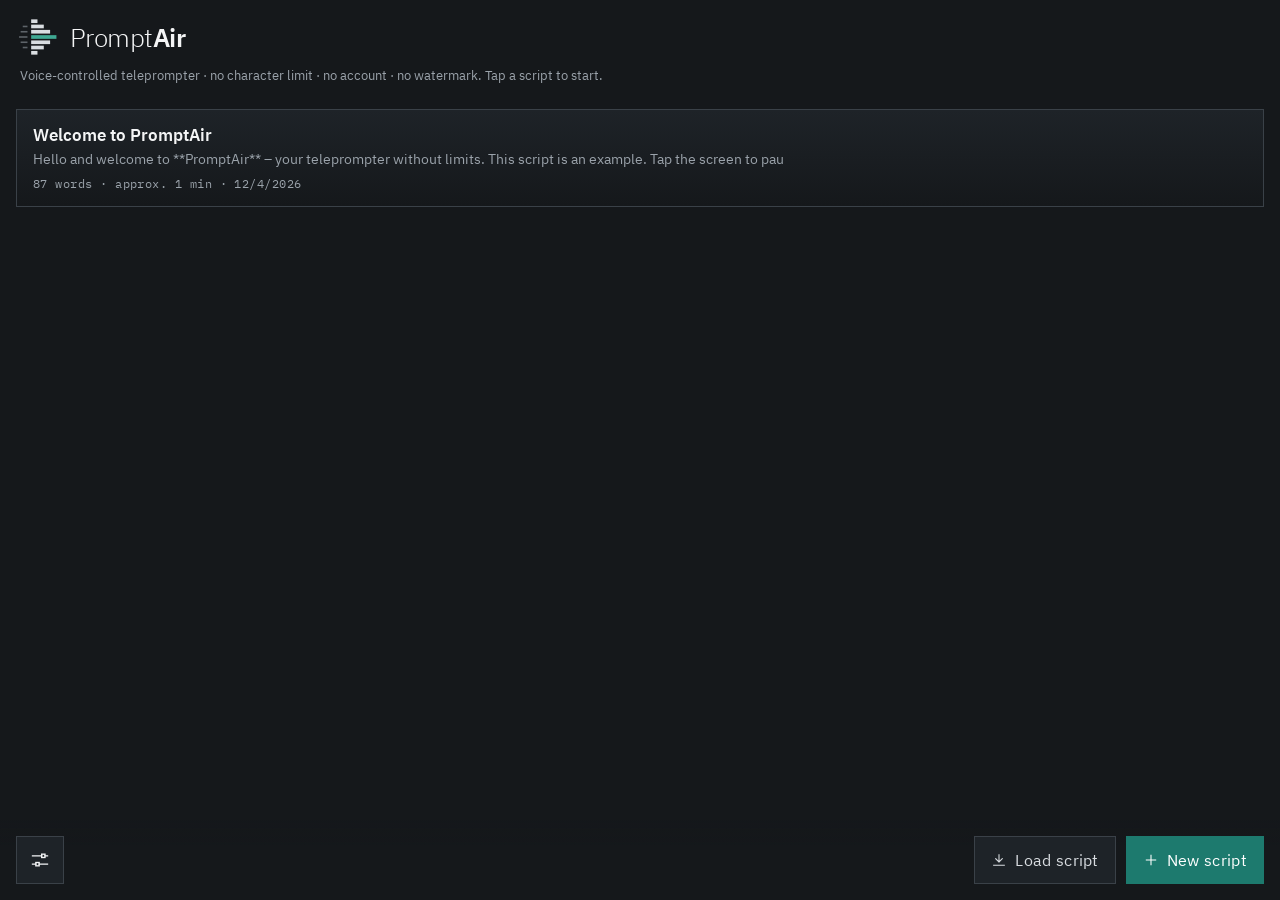
<file: app/src/main/assets/promptair.html>
<!doctype html>
<html lang="de">
<head>
<meta charset="utf-8">
<meta name="viewport" content="width=device-width, initial-scale=1, viewport-fit=cover, user-scalable=no">
<meta name="theme-color" content="#15181B">
<meta name="mobile-web-app-capable" content="yes">
<meta name="apple-mobile-web-app-capable" content="yes">
<meta name="apple-mobile-web-app-status-bar-style" content="black-translucent">
<title>PromptAir – Teleprompter</title>
<link rel="icon" type="image/svg+xml" href="[data-uri]">
<link rel="apple-touch-icon" href="[data-uri]">
<style>
/* IBM Plex – SIL Open Font License 1.1 */
@font-face{font-family:"IBM Plex Sans";font-style:normal;font-weight:300;font-display:swap;src:url([data-uri]) format("woff2")}
@font-face{font-family:"IBM Plex Sans";font-style:normal;font-weight:400;font-display:swap;src:url([data-uri]) format("woff2")}
@font-face{font-family:"IBM Plex Sans";font-style:normal;font-weight:600;font-display:swap;src:url([data-uri]) format("woff2")}
@font-face{font-family:"IBM Plex Sans";font-style:normal;font-weight:700 900;font-display:swap;src:url([data-uri]) format("woff2")}
@font-face{font-family:"IBM Plex Mono";font-style:normal;font-weight:400;font-display:swap;src:url([data-uri]) format("woff2")}
:root{
  /* Silver Applications – Anthrazit + Petrol + Silber */
  --bg:#15181B; --panel:#1E2328; --panel2:#262C32; --line:#3A4148;
  --txt:#F4F5F6; --dim:#9BA3AB; --accent:#3FA893; --accent2:#2E9180; --accent-deep:#123F39;
  --on-accent:#0E1012; --red:#ff4d4d; --ok:#3FA893;
  --radius:0;
}
*{box-sizing:border-box; -webkit-tap-highlight-color:transparent}
html,body{height:100%}
body{margin:0; background:var(--bg); color:var(--txt);
  font-family:'IBM Plex Sans',system-ui,-apple-system,'Segoe UI',Roboto,sans-serif; overscroll-behavior:none}
button{font:inherit; color:inherit; background:none; border:none; cursor:pointer}
input,select,textarea{font:inherit; color:inherit}
.view{display:none; min-height:100dvh}
.view.on{display:flex; flex-direction:column}

/* ---------- HOME ---------- */
header.app{display:flex; align-items:center; gap:12px; padding:18px 18px 10px}
header.app .logo{width:40px; height:38px; display:block}
header.app h1{font-size:26px; margin:0; letter-spacing:-.02em; font-weight:300}
header.app h1 b{color:var(--txt); font-weight:600}
header.app .spacer{flex:1}
.iconbtn{width:44px; height:44px; display:grid; place-items:center; border-radius:0; background:var(--panel); border:1px solid var(--line); color:var(--txt)}
.iconbtn:hover{border-color:var(--dim)}
.iconbtn:active{background:var(--panel2)}
.iconbtn svg,.btn svg,.fab svg{width:20px;height:20px;display:block}
.btn svg,.fab svg{width:16px;height:16px}
#homeList{flex:1; padding:8px 16px 110px; overflow:auto}
.card{background:linear-gradient(var(--panel),var(--bg)); border:1px solid var(--line); border-radius:0;
  padding:14px 16px; margin-bottom:12px; width:100%; text-align:left; display:block}
.card:active{border-color:var(--accent)}
.card h3{margin:0 0 4px; font-size:17px; font-weight:600}
.card p{margin:0; color:var(--dim); font-size:13.5px; white-space:nowrap; overflow:hidden; text-overflow:ellipsis}
.card .meta{margin-top:8px; font:400 11.5px/1.4 'IBM Plex Mono',monospace; letter-spacing:.04em; color:var(--dim)}
.empty{color:var(--dim); text-align:center; margin-top:60px; padding:0 30px; line-height:1.6}
.fab{position:fixed; right:20px; bottom:calc(24px + env(safe-area-inset-bottom)); z-index:5; background:var(--accent-deep, #1D7A6E);
  color:#fff; font-weight:500; font-size:15px; letter-spacing:.02em; padding:16px 22px; border-radius:0;
  border:1px solid #1D7A6E; display:flex; align-items:center; gap:10px}
.fab:active{background:var(--accent); border-color:var(--accent); color:var(--on-accent)}
.hint{font-size:12.5px; color:var(--dim); padding:0 20px 16px; line-height:1.55}

/* ---------- EDITOR ---------- */
#viewEdit{padding:0}
.topbar{display:flex; align-items:center; gap:10px; padding:12px 14px; border-bottom:1px solid var(--line)}
.topbar .grow{flex:1}
#edTitle{flex:1; background:var(--panel); border:1px solid var(--line); border-radius:0; padding:10px 12px; min-width:0}
#edText{flex:1; width:100%; background:var(--bg); border:none; outline:none; resize:none;
  padding:16px 18px 120px; font-size:17px; line-height:1.65; color:var(--txt)}
.edfoot{position:fixed; left:0; right:0; bottom:0; background:linear-gradient(transparent,var(--bg) 18px);
  padding:24px 16px 18px; display:flex; align-items:center; gap:10px}
.edfoot .stats{flex:1; color:var(--dim); font-size:12.5px; line-height:1.4}
@media (max-width:560px){
  .edfoot{flex-wrap:wrap; gap:8px}
  .edfoot .stats{flex:1 1 100%; font-family:'IBM Plex Mono',monospace; font-size:11.5px; letter-spacing:.03em}
  .edfoot .btn{flex:1 1 0; padding:12px 8px}
  #edText{padding-bottom:170px}
}
.btn{background:var(--panel); border:1px solid var(--line); border-radius:0; padding:12px 16px; font-weight:500; letter-spacing:.02em; color:#D9DDE1;
  display:inline-flex; align-items:center; justify-content:center; gap:8px}
.btn:hover{border-color:var(--dim)}
.btn.primary{background:#1D7A6E; border-color:#1D7A6E; color:#fff}
.btn.primary:active{background:var(--accent); border-color:var(--accent); color:var(--on-accent)}
.btn:active{opacity:.9}

/* ---------- PROMPTER ---------- */
#viewPrompt{position:fixed; inset:0; z-index:10; background:var(--pbg,#000); overflow:hidden; touch-action:none}
#camVideo{position:absolute; inset:0; width:100%; height:100%; object-fit:cover; display:none; background:#000}
#camVideo.mirror{transform:scaleX(-1)}
#stage{position:absolute; inset:0; overflow:hidden}
#scroller{will-change:transform}
#content{padding:0 6vw; font-weight:600; word-break:break-word}
#content p{margin:0 0 .6em}
#content .w{border-radius:0; padding:0 .06em}
#content .w.read{opacity:.45}
#content .w.now{background:rgba(63,168,147,.28); box-shadow:0 0 0 4px rgba(63,168,147,.28)}
#content .w.nv{opacity:.55; font-style:italic}
#content .w.b{font-weight:800}
#guide{position:absolute; left:0; right:0; pointer-events:none; display:flex; align-items:center}
#guide .tri{width:0;height:0;border:10px solid transparent;border-left:16px solid var(--accent);margin-left:4px}
#guide .ln{flex:1; height:1px; background:var(--accent); opacity:.7; margin-left:6px}
#dimTop,#dimBot{position:absolute; left:0; right:0; pointer-events:none; display:none}
#dimTop{top:0; background:linear-gradient(var(--pbg,#000) 20%,transparent)}
#dimBot{bottom:0; background:linear-gradient(transparent,var(--pbg,#000) 80%)}
.dim-on #dimTop,.dim-on #dimBot{display:block}
#progress{position:absolute; top:0; left:0; height:3px; background:var(--accent); width:0%; z-index:4}
#hud{position:absolute; top:10px; right:12px; z-index:4; font-size:13px; color:#fff; background:rgba(0,0,0,.45);
  padding:6px 10px; border-radius:0; display:flex; gap:10px; align-items:center; font-family:'IBM Plex Mono',monospace; letter-spacing:.04em}
#hud svg{width:14px;height:14px;display:block}
#micDot{width:8px;height:8px;border-radius:0;background:#3A4148}
#micDot.live{background:var(--ok)}
#recBadge{display:none; align-items:center; gap:6px; color:#fff}
#recBadge.on{display:flex}
#recBadge i{width:9px;height:9px;border-radius:50%;background:var(--red); animation:blink 1s infinite}
@keyframes blink{50%{opacity:.25}}
#ctlbar{position:absolute; left:0; right:0; bottom:0; z-index:5; padding:10px 10px calc(12px + env(safe-area-inset-bottom));
  background:linear-gradient(transparent,rgba(0,0,0,.75) 45%);
  display:flex; align-items:center; justify-content:center; gap:8px; flex-wrap:wrap;
  transition:opacity .3s, transform .3s}
#ctlbar.hidden{opacity:0; transform:translateY(20px); pointer-events:none}
.pbtn{min-width:52px; height:52px; padding:0 14px; border-radius:0; background:rgba(21,24,27,.72);
  border:1px solid rgba(155,163,171,.35); display:grid; place-items:center; color:#F4F5F6}
.pbtn svg{width:22px; height:22px}
.pbtn.small{min-width:44px;height:44px}
.pbtn.small svg{width:19px;height:19px}
.pbtn.on{background:rgba(63,168,147,.30); border-color:var(--accent)}
#btnRec{color:var(--red)}

#countdown{position:absolute; inset:0; z-index:6; display:none; place-items:center; background:rgba(0,0,0,.55)}
#countdown span{font-size:26vh; font-weight:300; color:var(--accent); letter-spacing:-.04em}
#toast{position:absolute; top:14%; left:50%; transform:translateX(-50%); z-index:7; background:rgba(0,0,0,.8);
  color:#fff; padding:10px 18px; border-radius:0; border:1px solid var(--line); font-size:14.5px; display:none; max-width:86vw; text-align:center}

/* ---------- SETTINGS DRAWER ---------- */
#drawer{position:fixed; inset:0; z-index:20; display:none}
#drawer.on{display:block}
#drawer .bg{position:absolute; inset:0; background:rgba(0,0,0,.55)}
#drawer .panel{position:absolute; right:0; top:0; bottom:0; width:min(420px,92vw); background:var(--panel);
  border-left:1px solid var(--line); overflow:auto; padding:16px 18px 40px}
#drawer h2{font:500 12px/1 'IBM Plex Mono',monospace; letter-spacing:.18em; text-transform:uppercase; color:var(--accent); margin:10px 0 18px}
.set{margin-bottom:16px}
.set label{display:flex; justify-content:space-between; font-size:14px; color:var(--dim); margin-bottom:6px}
.set label output{color:var(--txt); font-weight:600}
.set input[type=range]{width:100%; accent-color:var(--accent)}
.set select,.set input[type=color]{width:100%; background:var(--panel2); border:1px solid var(--line);
  border-radius:0; padding:10px; height:44px}
.setrow{display:flex; gap:10px}
.setrow .set{flex:1}
.switch{display:flex; align-items:center; justify-content:space-between; background:var(--panel2);
  border:1px solid var(--line); border-radius:0; padding:12px 14px; margin-bottom:10px}
.switch span{font-size:15px}
.switch input{width:22px; height:22px; accent-color:var(--accent)}
.sub{font-size:12px; color:var(--dim); margin:-6px 0 14px; line-height:1.5}
hr{border:none; border-top:1px solid var(--line); margin:18px 0}
kbd{background:var(--panel2); border:1px solid var(--line); border-radius:0; font-family:'IBM Plex Mono',monospace; padding:1px 6px; font-size:12px}
.help p{font-size:13.5px; color:var(--dim); line-height:1.7; margin:6px 0}
/* ================= 1.1.0 ================= */
/* ---------- Sichtbarkeit App / Browser ---------- */
html:not(.in-app) .app-only{display:none!important}
html.in-app .web-only{display:none!important}

/* ---------- Startseite: Bedienleiste unten ---------- */
#homeList{padding-bottom:120px}
.homebar{position:fixed; left:0; right:0; bottom:0; z-index:5; display:flex; align-items:center; gap:10px;
  padding:16px 16px calc(16px + env(safe-area-inset-bottom)); background:linear-gradient(transparent,var(--bg) 32%)}
.homebar .spacer{flex:1}
.homebar .btn{height:48px; padding:0 16px; white-space:nowrap}
.homebar .iconbtn{width:48px; height:48px; flex:none}
@media (max-width:390px){ .homebar{gap:8px; padding-left:12px; padding-right:12px} .homebar .btn{padding:0 11px; font-size:14px} }
/* Schmale Handys: Knöpfe teilen sich die Breite, lange Beschriftungen (FR/IT/PT) brechen um statt überzustehen */
@media (max-width:480px){ .homebar .spacer{display:none}
  .homebar .btn{flex:1 1 0; min-width:0; white-space:normal; line-height:1.15; text-align:center; justify-content:center; padding:0 10px; font-size:14px}
  .homebar .btn svg{flex:none} }

/* ---------- Meldungen auf allen Bildschirmen sichtbar ---------- */
#toast{position:fixed; z-index:60}

/* ---------- Steuerkreuz (DVD-Fernbedienung) ---------- */
#ctlbar{gap:16px; flex-wrap:nowrap; align-items:center;
  padding:18px 12px calc(18px + env(safe-area-inset-bottom)); background:linear-gradient(transparent,rgba(0,0,0,.8) 35%)}
.ctlside{display:flex; flex-direction:column; gap:10px}
.dpad{--pad:180px; position:relative; flex:none; width:var(--pad); height:var(--pad);
  background:rgba(14,16,18,.82); border:1px solid rgba(155,163,171,.35)}
.dpad .seg{position:absolute; inset:0; border:0; padding:0; border-radius:0; background:rgba(58,65,72,.62); color:#F4F5F6; transition:background .15s}
.dpad .seg:active{background:rgba(63,168,147,.5)}
.dpad .seg svg{position:absolute; width:26px; height:26px; transform:translate(-50%,-50%); pointer-events:none}
.seg.up{clip-path:polygon(5% 0,95% 0,65% 30%,35% 30%)}       .seg.up svg{left:50%; top:14%}
.seg.down{clip-path:polygon(35% 70%,65% 70%,95% 100%,5% 100%)} .seg.down svg{left:50%; top:86%}
.seg.left{clip-path:polygon(0 5%,30% 35%,30% 65%,0 95%)}       .seg.left svg{left:14%; top:50%}
.seg.right{clip-path:polygon(100% 5%,100% 95%,70% 65%,70% 35%)} .seg.right svg{left:86%; top:50%}
#btnMic.on{background:rgba(63,168,147,.55)}
#btnRec{color:var(--red)}
#btnRec.on{background:rgba(255,77,77,.38); color:#fff}
.dpad .center{position:absolute; left:33%; top:33%; width:34%; height:34%; border:0; padding:0; border-radius:0;
  background:#1D7A6E; color:#fff; display:grid; place-items:center}
.dpad .center:active{background:var(--accent); color:var(--on-accent)}
.dpad .center svg{width:32px; height:32px}
@media (max-height:520px){
  .dpad{--pad:138px} .dpad .seg svg{width:21px; height:21px} .dpad .center svg{width:26px; height:26px}
  .ctlside{gap:6px} #ctlbar{padding-top:8px; padding-bottom:calc(8px + env(safe-area-inset-bottom))}
}
@media (min-width:720px) and (min-height:720px){ .dpad{--pad:212px} }

/* ---------- Einstellungen: Rechtliches ---------- */
.legal a{display:block; padding:12px 14px; margin-bottom:8px; border:1px solid var(--line); background:var(--panel2);
  color:var(--txt); text-decoration:none; font-size:15px}
.legal a:active{border-color:var(--accent)}
.legal .ver{font:400 11.5px/1.4 'IBM Plex Mono',monospace; letter-spacing:.04em; color:var(--dim); margin:12px 0 0}

/* ---------- Startsequenz (nur App) ---------- */
#intro{display:none}
html.intro #intro{display:block; position:fixed; inset:0; z-index:100; background:var(--bg); overflow:hidden; transition:opacity .45s ease}
html.intro body{overflow:hidden}
#intro.out{opacity:0; pointer-events:none}
.intro-stage{position:absolute; inset:0; display:grid; place-items:center}
.intro-tile{position:relative; width:min(60vw,62vh); aspect-ratio:1/1; overflow:hidden;
  transform:scale(var(--s0,.16)); background:linear-gradient(145deg,#2A3036 0%,#1E2328 42%,#15181B 100%);
  border:1px solid #3A4148; box-shadow:inset 0 1px 0 rgba(244,245,246,.06)}
.intro-tile svg{position:absolute; inset:0; width:100%; height:100%; display:block}
#intro.run .intro-tile{animation:introGrow 1.25s cubic-bezier(.16,1,.3,1) .12s both}
@keyframes introGrow{from{transform:scale(var(--s0,.16))} to{transform:scale(1)}}
.intro-tile .glint{position:absolute; inset:-50%; pointer-events:none; transform:translateX(-62%);
  background:linear-gradient(115deg,transparent 42%,rgba(255,255,255,.12) 49%,rgba(255,255,255,.03) 55%,transparent 60%)}
#intro.run .glint{animation:introGlint 1.15s cubic-bezier(.4,0,.2,1) 1.2s both}
@keyframes introGlint{from{transform:translateX(-62%)} to{transform:translateX(62%)}}
.intro-tile .sheen{transform:translateX(-80px)}
#intro.run .sheen{animation:introSheen 1.05s cubic-bezier(.4,0,.2,1) 1.0s both}
@keyframes introSheen{from{transform:translateX(-80px)} to{transform:translateX(150px)}}
.intro-tile .spark{opacity:0; transform-box:fill-box; transform-origin:center}
#intro.run .spark{animation:introSpark .85s ease-out both}
#intro.run .spark.s1{animation-delay:1.45s} #intro.run .spark.s2{animation-delay:1.72s}
#intro.run .spark.s3{animation-delay:1.98s} #intro.run .spark.s4{animation-delay:2.2s}
@keyframes introSpark{0%{opacity:0; transform:scale(0) rotate(0deg)} 35%{opacity:1; transform:scale(1.15) rotate(40deg)} 100%{opacity:0; transform:scale(.2) rotate(90deg)}}
.intro-sa{position:absolute; left:0; right:0; bottom:calc(34px + env(safe-area-inset-bottom)); display:flex; align-items:center;
  justify-content:center; gap:10px; opacity:0; font:400 12.5px/1 'IBM Plex Sans',sans-serif; letter-spacing:.14em; color:#9BA3AB}
.intro-sa b{color:#F4F5F6; font-weight:600}
.intro-sa svg{width:24px; height:24px; display:block}
#intro.run .intro-sa{animation:introFade .8s ease-out .55s both}
@keyframes introFade{from{opacity:0; transform:translateY(8px)} to{opacity:1; transform:none}}
@media (prefers-reduced-motion:reduce){
  #intro.run .intro-tile{animation:none; transform:none}
  #intro.run .sheen,#intro.run .glint,#intro.run .spark{animation:none}
  #intro.run .intro-sa{animation:none; opacity:1}
}
#micDot.live.hold{background:#E0A84B}

</style>
<script>(function(d){if(window.AndroidApp)d.classList.add('in-app');if(window.AndroidApp||/[?&]intro=1/.test(location.search))d.classList.add('intro');})(document.documentElement);</script>
</head>
<body>

<!-- ================= STARTSEQUENZ (nur App) ================= -->
<div id="intro" aria-hidden="true">
  <div class="intro-stage">
    <div class="intro-tile"><svg viewBox="0 0 100 100" aria-hidden="true"><defs><linearGradient id="mSilver" gradientUnits="userSpaceOnUse" x1="7" y1="16" x2="78" y2="84"><stop offset="0" stop-color="#FFFFFF"/><stop offset=".22" stop-color="#D9DDE1"/><stop offset=".45" stop-color="#8E969E"/><stop offset=".62" stop-color="#EEF0F2"/><stop offset=".82" stop-color="#A9B0B7"/><stop offset="1" stop-color="#DDE1E5"/></linearGradient><linearGradient id="mPetrol" gradientUnits="userSpaceOnUse" x1="30" y1="44" x2="78" y2="56"><stop offset="0" stop-color="#8BE0CC"/><stop offset=".4" stop-color="#3FA893"/><stop offset=".68" stop-color="#1D7A6E"/><stop offset="1" stop-color="#5BC3AE"/></linearGradient><linearGradient id="sheenGrad" x1="0" y1="0" x2="1" y2="0"><stop offset="0" stop-color="#fff" stop-opacity="0"/><stop offset=".5" stop-color="#fff" stop-opacity=".95"/><stop offset="1" stop-color="#fff" stop-opacity="0"/></linearGradient><mask id="iMask" maskUnits="userSpaceOnUse" x="-20" y="0" width="140" height="100"><rect x="30" y="16.5" width="12" height="7" fill="#fff"/><rect x="30" y="26.5" width="24" height="7" fill="#fff"/><rect x="30" y="36.5" width="36" height="7" fill="#fff"/><rect x="30" y="46.5" width="48" height="7" fill="#fff"/><rect x="30" y="56.5" width="36" height="7" fill="#fff"/><rect x="30" y="66.5" width="24" height="7" fill="#fff"/><rect x="30" y="76.5" width="12" height="7" fill="#fff"/></mask></defs><g transform="translate(50 50) scale(.86) translate(-42.5 -50)"><rect x="30" y="16.5" width="12" height="7" fill="url(#mSilver)"/><rect x="30" y="26.5" width="24" height="7" fill="url(#mSilver)"/><rect x="30" y="36.5" width="36" height="7" fill="url(#mSilver)"/><rect x="30" y="46.5" width="48" height="7" fill="url(#mPetrol)"/><rect x="30" y="56.5" width="36" height="7" fill="url(#mSilver)"/><rect x="30" y="66.5" width="24" height="7" fill="url(#mSilver)"/><rect x="30" y="76.5" width="12" height="7" fill="url(#mSilver)"/><rect x="14" y="28.5" width="9" height="3" fill="url(#mSilver)" fill-opacity=".5"/><rect x="10" y="38.5" width="13" height="3" fill="url(#mSilver)" fill-opacity=".5"/><rect x="7" y="48.5" width="16" height="3" fill="url(#mSilver)" fill-opacity=".5"/><rect x="10" y="58.5" width="13" height="3" fill="url(#mSilver)" fill-opacity=".5"/><rect x="14" y="68.5" width="9" height="3" fill="url(#mSilver)" fill-opacity=".5"/><g mask="url(#iMask)"><g class="sheen"><rect x="-26" y="0" width="26" height="100" fill="url(#sheenGrad)" transform="skewX(-18)"/></g></g><g transform="translate(78 50) scale(1.1)"><path class="spark s1" d="M0 -5L1.1 -1.1L5 0L1.1 1.1L0 5L-1.1 1.1L-5 0L-1.1 -1.1Z" fill="#fff"/></g><g transform="translate(42 17) scale(0.8)"><path class="spark s2" d="M0 -5L1.1 -1.1L5 0L1.1 1.1L0 5L-1.1 1.1L-5 0L-1.1 -1.1Z" fill="#fff"/></g><g transform="translate(66 60.5) scale(0.7)"><path class="spark s3" d="M0 -5L1.1 -1.1L5 0L1.1 1.1L0 5L-1.1 1.1L-5 0L-1.1 -1.1Z" fill="#fff"/></g><g transform="translate(8 50) scale(0.6)"><path class="spark s4" d="M0 -5L1.1 -1.1L5 0L1.1 1.1L0 5L-1.1 1.1L-5 0L-1.1 -1.1Z" fill="#fff"/></g></g></svg><i class="glint"></i></div>
  </div>
  <div class="intro-sa"><svg viewBox="356 32 1448 1448" aria-hidden="true"><path d="M714.181 288 L520.129 89.701 C513.676 83.108 518.348 72 527.573 72 L1753.584 72 C1759.337 72 1764 76.663 1764 82.416 L1764 1335.255 C1764 1344.589 1752.668 1349.211 1746.14 1342.54 L1539 1130.868 L1209.862 794.528 C1205.871 790.449 1205.905 783.917 1209.939 779.88 L1301.021 688.735 C1305.236 684.518 1312.125 684.692 1316.121 689.118 L1520.853 915.898 C1527.244 922.978 1539 918.457 1539 908.918 L1539 298.416 C1539 292.663 1534.337 288 1528.584 288 L977.436 288 C968.411 288 963.657 298.696 969.705 305.396 L1156.538 512.35 C1160.253 516.465 1160.094 522.77 1156.174 526.692 L1058.322 624.612 C1054.223 628.713 1047.565 628.679 1043.509 624.535 Z" fill="#3FA893"/><path d="M396 1429.587 L396 133.964 C396 124.633 407.329 120.012 413.856 126.681 L603 319.964 L971.697 696.729 C975.687 700.807 975.653 707.337 971.62 711.373 L849.912 833.165 C845.698 837.381 838.812 837.207 834.817 832.782 L621.143 596.096 C614.753 589.018 603 593.539 603 603.074 L603 1213.587 C603 1219.338 607.662 1224 613.413 1224 L1164.57 1224 C1173.593 1224 1178.346 1213.306 1172.3 1206.609 L994.396 1009.546 C990.681 1005.432 990.841 999.129 994.759 995.208 L1123.238 866.641 C1127.335 862.541 1133.992 862.576 1138.046 866.719 L1487.677 1224 L1681.734 1422.304 C1688.184 1428.895 1683.514 1440 1674.291 1440 L406.413 1440 C400.662 1440 396 1435.338 396 1429.587 Z" fill="#9BA3AB"/></svg><span><b>SILVER</b> APPLICATIONS</span></div>
</div>

<svg width="0" height="0" style="position:absolute" aria-hidden="true"><defs><symbol id="i-import" viewBox="0 0 24 24" fill="none" stroke="currentColor" stroke-width="1.6" stroke-linecap="square" stroke-linejoin="miter"><path d="M12 4v11M7 10l5 5 5-5M4 20h16"/></symbol><symbol id="i-sliders" viewBox="0 0 24 24" fill="none" stroke="currentColor" stroke-width="1.6" stroke-linecap="square" stroke-linejoin="miter"><path d="M3 7h11M18 7h3M3 17h4M11 17h10"/><rect x="14" y="5" width="4" height="4"/><rect x="7" y="15" width="4" height="4"/></symbol><symbol id="i-back" viewBox="0 0 24 24" fill="none" stroke="currentColor" stroke-width="1.6" stroke-linecap="square" stroke-linejoin="miter"><path d="M15 5l-7 7 7 7"/></symbol><symbol id="i-trash" viewBox="0 0 24 24" fill="none" stroke="currentColor" stroke-width="1.6" stroke-linecap="square" stroke-linejoin="miter"><path d="M4 7h16M9 7V4h6v3M6 7l1 13h10l1-13M10 11v6M14 11v6"/></symbol><symbol id="i-plus" viewBox="0 0 24 24" fill="none" stroke="currentColor" stroke-width="1.6" stroke-linecap="square" stroke-linejoin="miter"><path d="M12 5v14M5 12h14"/></symbol><symbol id="i-minus" viewBox="0 0 24 24" fill="none" stroke="currentColor" stroke-width="1.6" stroke-linecap="square" stroke-linejoin="miter"><path d="M5 12h14"/></symbol><symbol id="i-play" viewBox="0 0 24 24" fill="none" stroke="currentColor" stroke-width="1.6" stroke-linecap="square" stroke-linejoin="miter"><path d="M7 5l12 7-12 7z" fill="currentColor" stroke="none"/></symbol><symbol id="i-pause" viewBox="0 0 24 24" fill="none" stroke="currentColor" stroke-width="1.6" stroke-linecap="square" stroke-linejoin="miter"><path d="M7 5h3.5v14H7zM13.5 5H17v14h-3.5z" fill="currentColor" stroke="none"/></symbol><symbol id="i-restart" viewBox="0 0 24 24" fill="none" stroke="currentColor" stroke-width="1.6" stroke-linecap="square" stroke-linejoin="miter"><path d="M6 5v14M18 5l-9 7 9 7z"/></symbol><symbol id="i-mic" viewBox="0 0 24 24" fill="none" stroke="currentColor" stroke-width="1.6" stroke-linecap="square" stroke-linejoin="miter"><rect x="9" y="3" width="6" height="11"/><path d="M5 11a7 7 0 0 0 14 0M12 18v3M8 21h8"/></symbol><symbol id="i-cam" viewBox="0 0 24 24" fill="none" stroke="currentColor" stroke-width="1.6" stroke-linecap="square" stroke-linejoin="miter"><rect x="3" y="6" width="13" height="12"/><path d="M16 10l5-3v10l-5-3z"/></symbol><symbol id="i-rec" viewBox="0 0 24 24" fill="none" stroke="currentColor" stroke-width="1.6" stroke-linecap="square" stroke-linejoin="miter"><circle cx="12" cy="12" r="6" fill="currentColor" stroke="none"/></symbol><symbol id="i-flip" viewBox="0 0 24 24" fill="none" stroke="currentColor" stroke-width="1.6" stroke-linecap="square" stroke-linejoin="miter"><path d="M4 10a8 8 0 0 1 14-4M18 2v4h-4M20 14a8 8 0 0 1-14 4M6 22v-4h4"/></symbol><symbol id="i-mirror" viewBox="0 0 24 24" fill="none" stroke="currentColor" stroke-width="1.6" stroke-linecap="square" stroke-linejoin="miter"><path d="M12 3v2M12 9v2M12 13v2M12 19v2M9 6v12H3zM15 6v12h6z"/></symbol><symbol id="i-dblup" viewBox="0 0 24 24" fill="none" stroke="currentColor" stroke-width="1.6" stroke-linecap="square" stroke-linejoin="miter"><path d="M12 3l7 7H5zM12 12l7 7H5z" fill="currentColor" stroke="none"/></symbol><symbol id="i-dbldown" viewBox="0 0 24 24" fill="none" stroke="currentColor" stroke-width="1.6" stroke-linecap="square" stroke-linejoin="miter"><path d="M12 21l-7-7h14zM12 12L5 5h14z" fill="currentColor" stroke="none"/></symbol></defs></svg>
<!-- ================= HOME ================= -->
<div id="viewHome" class="view on">
  <header class="app">
    <svg class="logo" role="img" aria-label="PromptAir Logo" xmlns="http://www.w3.org/2000/svg" viewBox="5 14 76 72"><rect x="30" y="16.5" width="12" height="7" fill="#D9DDE1"/><rect x="30" y="26.5" width="24" height="7" fill="#D9DDE1"/><rect x="30" y="36.5" width="36" height="7" fill="#D9DDE1"/><rect x="30" y="46.5" width="48" height="7" fill="#3FA893"/><rect x="30" y="56.5" width="36" height="7" fill="#D9DDE1"/><rect x="30" y="66.5" width="24" height="7" fill="#D9DDE1"/><rect x="30" y="76.5" width="12" height="7" fill="#D9DDE1"/><rect x="14" y="28.5" width="9" height="3" fill="#9BA3AB" fill-opacity=".55"/><rect x="10" y="38.5" width="13" height="3" fill="#9BA3AB" fill-opacity=".55"/><rect x="7" y="48.5" width="16" height="3" fill="#9BA3AB" fill-opacity=".55"/><rect x="10" y="58.5" width="13" height="3" fill="#9BA3AB" fill-opacity=".55"/><rect x="14" y="68.5" width="9" height="3" fill="#9BA3AB" fill-opacity=".55"/></svg>
    <h1>Prompt<b>Air</b></h1>
  </header>
  <div class="hint" data-i18n="homeHint"></div>
  <div id="homeList"></div>
  <div class="homebar">
    <button class="iconbtn" id="btnSettingsHome" data-i18n-label="settings"><svg aria-hidden="true"><use href="#i-sliders"/></svg></button>
    <div class="spacer"></div>
    <button class="btn" id="btnImportHome"><svg aria-hidden="true"><use href="#i-import"/></svg><span data-i18n="loadScript"></span></button>
    <button class="btn primary" id="btnNew"><svg aria-hidden="true"><use href="#i-plus"/></svg><span data-i18n="newScript"></span></button>
  </div>
  <input type="file" id="fileImport" accept=".txt,.md,.text,text/plain" hidden>
</div>

<!-- ================= EDITOR ================= -->
<div id="viewEdit" class="view">
  <div class="topbar">
    <button class="iconbtn" id="btnBackHome" data-i18n-label="back"><svg aria-hidden="true"><use href="#i-back"/></svg></button>
    <input id="edTitle" data-i18n-ph="titlePh">
    <button class="iconbtn" id="btnDelete" data-i18n-label="del"><svg aria-hidden="true"><use href="#i-trash"/></svg></button>
  </div>
  <textarea id="edText" data-i18n-ph="textPh"></textarea>
  <div class="edfoot">
    <div class="stats" id="edStats"></div>
    <button class="btn app-only" id="btnSpeak" data-i18n="speak"></button>
    <button class="btn" id="btnExport" data-i18n="exportBtn"></button>
    <button class="btn primary" id="btnPrompt"><svg aria-hidden="true"><use href="#i-play"/></svg><span data-i18n="promptBtn"></span></button>
  </div>
</div>

<!-- ================= PROMPTER ================= -->
<div id="viewPrompt" class="view">
  <video id="camVideo" autoplay playsinline muted></video>
  <div id="stage">
    <div id="scroller"><div id="content"></div></div>
  </div>
  <div id="dimTop"></div><div id="dimBot"></div>
  <div id="guide"><div class="tri"></div><div class="ln"></div></div>
  <div id="progress"></div>
  <div id="hud">
    <div id="micDot"></div>
    <span id="timeLeft">–:––</span>
    <div id="recBadge"><i></i><span id="recTime">0:00</span></div>
  </div>
  <!-- Steuerung im Stil einer DVD-Fernbedienung -->
  <div id="ctlbar">
    <div class="ctlside">
      <button class="pbtn small web-only" id="btnExit" data-i18n-label="back"><svg aria-hidden="true"><use href="#i-back"/></svg></button>
      <button class="pbtn small" id="btnGear" data-i18n-label="settings"><svg aria-hidden="true"><use href="#i-sliders"/></svg></button>
      <button class="pbtn small" id="btnRestart" data-i18n-label="restart"><svg aria-hidden="true"><use href="#i-restart"/></svg></button>
    </div>
    <div class="dpad">
      <button class="seg up" id="btnSlower" data-i18n-label="slower"><svg aria-hidden="true"><use href="#i-dblup"/></svg></button>
      <button class="seg left" id="btnMic" data-i18n-label="mic"><svg aria-hidden="true"><use href="#i-mic"/></svg></button>
      <button class="seg right" id="btnRec" data-i18n-label="rec"><svg aria-hidden="true"><use href="#i-rec"/></svg></button>
      <button class="seg down" id="btnFaster" data-i18n-label="faster"><svg aria-hidden="true"><use href="#i-dbldown"/></svg></button>
      <button class="center" id="btnPlay" data-i18n-label="playPause"><svg aria-hidden="true"><use href="#i-play"/></svg></button>
    </div>
    <div class="ctlside">
      <button class="pbtn small" id="btnCam" data-i18n-label="cam"><svg aria-hidden="true"><use href="#i-cam"/></svg></button>
      <button class="pbtn small" id="btnFlip" data-i18n-label="flip" style="display:none"><svg aria-hidden="true"><use href="#i-flip"/></svg></button>
      <button class="pbtn small" id="btnMirror" data-i18n-label="mirror"><svg aria-hidden="true"><use href="#i-mirror"/></svg></button>
    </div>
  </div>
  <div id="countdown"><span>3</span></div>
</div>

<div id="toast" role="status" aria-live="polite"></div>

<!-- ================= MIKROFON-ASSISTENT (Browser) ================= -->
<div id="permDlg" style="position:fixed;inset:0;z-index:30;display:none;place-items:center;background:rgba(0,0,0,.7);padding:20px">
  <div style="background:var(--panel);border:1px solid var(--line);border-radius:0;max-width:440px;width:100%;padding:20px 20px 16px;max-height:85dvh;overflow:auto">
    <h2 id="permTitle" style="margin:0 0 10px;font-size:18px"></h2>
    <div id="permBody" style="font-size:14.5px;line-height:1.65;color:var(--dim)"></div>
    <div style="display:flex;gap:10px;margin-top:14px">
      <button class="btn" id="permClose" style="flex:1" data-i18n="permClose"></button>
      <button class="btn primary" id="permRetry" style="flex:1" data-i18n="permRetry"></button>
    </div>
  </div>
</div>

<!-- ================= EINSTELLUNGEN ================= -->
<div id="drawer">
  <div class="bg" id="drawerBg"></div>
  <div class="panel">
    <h2 data-i18n="settings"></h2>

    <div class="set"><label data-i18n="uiLang"></label>
      <select data-set="uiLang">
        <option value="auto" data-i18n="langAuto"></option>
        <option value="de">Deutsch</option><option value="en">English</option>
        <option value="es">Español</option><option value="fr">Français</option>
        <option value="pt">Português</option><option value="it">Italiano</option>
      </select></div>

    <div class="set"><label><span data-i18n="speed"></span> <output id="oSpeed"></output></label>
      <input type="range" min="10" max="400" step="5" data-set="speed"></div>
    <div class="set"><label><span data-i18n="fontSize"></span> <output id="oFontSize"></output></label>
      <input type="range" min="18" max="140" step="1" data-set="fontSize"></div>
    <div class="set"><label><span data-i18n="lineHeight"></span> <output id="oLineHeight"></output></label>
      <input type="range" min="1.1" max="2.4" step="0.05" data-set="lineHeight"></div>
    <div class="set"><label><span data-i18n="margin"></span> <output id="oMarginPct"></output></label>
      <input type="range" min="0" max="30" step="1" data-set="marginPct"></div>
    <div class="set"><label><span data-i18n="guidePos"></span> <output id="oGuidePos"></output></label>
      <input type="range" min="10" max="60" step="1" data-set="guidePos"></div>

    <div class="setrow">
      <div class="set"><label data-i18n="textColor"></label><input type="color" data-set="textColor"></div>
      <div class="set"><label data-i18n="bgColor"></label><input type="color" data-set="bgColor"></div>
    </div>
    <div class="setrow">
      <div class="set"><label data-i18n="fontFamily"></label>
        <select data-set="fontFamily">
          <option value="system-ui,sans-serif" data-i18n="fontStd"></option>
          <option value="'IBM Plex Sans',sans-serif">IBM Plex Sans</option>
          <option value="'IBM Plex Mono',monospace">IBM Plex Mono</option>
          <option value="Georgia,'Times New Roman',serif" data-i18n="fontSerif"></option>
          <option value="'Arial Narrow','Roboto Condensed',sans-serif-condensed,sans-serif" data-i18n="fontNarrow"></option>
          <option value="ui-monospace,Menlo,monospace" data-i18n="fontMono"></option>
        </select></div>
      <div class="set"><label data-i18n="align"></label>
        <select data-set="align">
          <option value="left" data-i18n="alignLeft"></option>
          <option value="center" data-i18n="alignCenter"></option>
        </select></div>
    </div>

    <div class="switch"><span data-i18n="mirrorH"></span><input type="checkbox" data-set="mirrorH"></div>
    <div class="switch"><span data-i18n="mirrorV"></span><input type="checkbox" data-set="mirrorV"></div>
    <div class="switch"><span data-i18n="guideShow"></span><input type="checkbox" data-set="guideShow"></div>
    <div class="switch"><span data-i18n="focusDim"></span><input type="checkbox" data-set="focusDim"></div>
    <div class="switch"><span data-i18n="loop"></span><input type="checkbox" data-set="loop"></div>
    <div class="switch"><span data-i18n="keepAwake"></span><input type="checkbox" data-set="keepAwake"></div>

    <div class="set"><label><span data-i18n="countdown"></span> <output id="oCountdown"></output></label>
      <input type="range" min="0" max="10" step="1" data-set="countdown"></div>

    <hr>
    <div class="setrow">
      <div class="set"><label data-i18n="srLang"></label>
        <select data-set="lang">
          <option value="auto" data-i18n="srAuto"></option>
          <option value="de-DE">Deutsch (DE)</option><option value="de-AT">Deutsch (AT)</option><option value="de-CH">Deutsch (CH)</option>
          <option value="en-US">English (US)</option><option value="en-GB">English (UK)</option>
          <option value="es-ES">Español (ES)</option><option value="es-MX">Español (MX)</option><option value="es-US">Español (US)</option>
          <option value="fr-FR">Français (FR)</option><option value="fr-CA">Français (CA)</option>
          <option value="pt-BR">Português (BR)</option><option value="pt-PT">Português (PT)</option>
          <option value="it-IT">Italiano</option><option value="nl-NL">Nederlands</option>
          <option value="pl-PL">Polski</option><option value="tr-TR">Türkçe</option><option value="ru-RU">Русский</option>
        </select></div>
      <div class="set"><label data-i18n="voiceMode"></label>
        <select data-set="voiceMode">
          <option value="follow" data-i18n="vmFollow"></option>
          <option value="commands" data-i18n="vmCommands"></option>
        </select></div>
    </div>
    <p class="sub" id="voiceSub"></p>

    <div class="set"><label><span data-i18n="camOpacity"></span> <output id="oCamOpacity"></output></label>
      <input type="range" min="0" max="90" step="5" data-set="camOpacity"></div>

    <hr>
    <div class="help">
      <h2 data-i18n="helpTitle"></h2>
      <p data-i18n-html="helpPad"></p>
      <p id="helpBack"></p>
      <p data-i18n-html="helpTouch"></p>
      <p data-i18n-html="helpKeys"></p>
      <p data-i18n-html="helpScript"></p>
      <p data-i18n-html="helpRec"></p>
    </div>

    <hr>
    <div class="legal">
      <h2 data-i18n="legalTitle"></h2>
      <a href="https://silverapplications.com/apps/promptair/impressum/" target="_blank" rel="noopener" data-i18n="imprint"></a>
      <a id="lnkPrivacy" href="https://silverapplications.com/apps/promptair/datenschutz/" target="_blank" rel="noopener" data-i18n="privacy"></a>
      <a href="#" id="lnkLicenses" class="app-only" data-i18n="licenses"></a>
      <p class="ver" id="appVersion"></p>
    </div>
    <button class="btn" id="btnCloseDrawer" style="width:100%; margin-top:10px" data-i18n="close"></button>
  </div>
</div>

<script>
'use strict';
/* ============ Sprachen (Oberfläche) ============
   Schlüssel ohne Übersetzung fallen auf Englisch, dann Deutsch zurück.
   {name} = Platzhalter. Werte mit HTML werden über data-i18n-html gesetzt. */
const UI_LANGS=[['de','Deutsch'],['en','English'],['es','Español'],['fr','Français'],['pt','Português'],['it','Italiano']];
const SR_DEFAULT={de:'de-DE',en:'en-US',es:'es-ES',fr:'fr-FR',pt:'pt-BR',it:'it-IT'};
const I18N={
de:{
  homeHint:'Sprachgesteuerter Teleprompter · keine Zeichenbegrenzung · kein Konto · kein Wasserzeichen. Tippe ein Skript an, um zu starten.',
  newScript:'Neues Skript', loadScript:'Skript laden', settings:'Einstellungen',
  empty:'Noch keine Skripte.<br>Tippe auf „Neues Skript“, um loszulegen.', untitled:'Ohne Titel',
  meta:'{w} Wörter · ca. {m} Min.', imported:'Skript importiert',
  back:'Zurück', titlePh:'Titel des Skripts', del:'Löschen', confirmDelete:'Dieses Skript wirklich löschen?',
  textPh:'Schreib oder füge hier deinen Text ein …\n\nTipps:\n**fett** hebt Wörter hervor.\n<Text in spitzen Klammern> wird von der Spracherkennung übersprungen (z. B. Regieanweisungen).',
  speak:'Vorlesen', exportBtn:'Export', promptBtn:'Prompten',
  stats:'{c} Zeichen · {w} Wörter · ca. {t} Min. Sprechzeit',
  playPause:'Start/Pause', slower:'Langsamer', faster:'Schneller', mic:'Sprachsteuerung', rec:'Aufnahme',
  cam:'Kamera', flip:'Kamera wechseln', mirror:'Spiegeln', restart:'Zum Anfang',
  speedToast:'Tempo: {v}', endOfScript:'Ende des Skripts', backToStart:'Zurück zum Anfang',
  voiceFollowOn:'Der Text folgt jetzt deiner Stimme', voiceWaiting:'wartet', voicePaused:'angehalten', voiceJump:'Weiter ab diesem Wort', voiceCmdOn:'Sprachbefehle aktiv: {cmds}',
  srUnsupported:'Spracherkennung wird von diesem Browser nicht unterstützt. Bitte Chrome verwenden.',
  micDenied:'Mikrofon-Zugriff verweigert. Bitte in den Einstellungen erlauben.',
  camDenied:'Kamera-Zugriff verweigert. Bitte in den Einstellungen erlauben.',
  camBusy:'Kamera ist belegt – bitte andere Kamera-Apps schließen.', camNone:'Keine Kamera gefunden.',
  camFail:'Kamera konnte nicht gestartet werden.', camNoAudio:'Kamera läuft – Video ohne Ton (Mikrofon nicht verfügbar).',
  recUnsupported:'Videoaufnahme wird hier nicht unterstützt.', recFail:'Aufnahme konnte nicht gestartet werden.',
  recStarted:'Aufnahme läuft', videoSaving:'Video wird gespeichert …', videoSavedWeb:'Video gespeichert (Downloads)',
  saved_video:'Video gespeichert: Filme/PromptAir', saved_text:'Gespeichert: Downloads/PromptAir', save_failed:'Speichern fehlgeschlagen.',
  export_ok:'Skript gespeichert', export_failed:'Export fehlgeschlagen.',
  sr_offline:'Spracherkennung läuft offline auf dem Gerät.', sr_online:'Offline-Sprachpaket fehlt – Spracherkennung läuft über den Google-Dienst (online).',
  sr_missing:'Keine Spracherkennung auf diesem Gerät verfügbar.',
  uiLang:'Sprache der App', langAuto:'Automatisch (Gerät)',
  speed:'Geschwindigkeit', fontSize:'Schriftgröße', lineHeight:'Zeilenabstand', margin:'Seitenrand', guidePos:'Leselinie (Position)',
  textColor:'Textfarbe', bgColor:'Hintergrund', fontFamily:'Schriftart', fontStd:'Standard', fontSerif:'Serif', fontNarrow:'Schmal', fontMono:'Mono',
  align:'Ausrichtung', alignLeft:'Links', alignCenter:'Zentriert',
  mirrorH:'Horizontal spiegeln (Rig)', mirrorV:'Vertikal spiegeln', guideShow:'Leselinie anzeigen', focusDim:'Fokus-Abdunklung oben/unten',
  loop:'Am Ende von vorn beginnen', keepAwake:'Display wachhalten', countdown:'Countdown vor Start',
  srLang:'Sprache (Erkennung)', srAuto:'Wie App-Sprache', voiceMode:'Sprachmodus', vmFollow:'Text folgt der Stimme', vmCommands:'Sprachbefehle',
  voiceSub:'„Text folgt der Stimme“: PromptAir hört mit und scrollt automatisch dorthin, wo du gerade liest. Sprichst du frei (z. B. eine Anekdote), bleibt der Text stehen und läuft weiter, sobald du wieder im Text bist. Tippe auf ein Wort, um dort fortzufahren. „Sprachbefehle“: sag {cmds}.',
  camOpacity:'Text-Deckkraft im Kameramodus',
  helpTitle:'Bedienung',
  helpPad:'<b>Steuerkreuz:</b> Mitte = Start/Pause · oben (▲▲) = langsamer · unten (▼▼) = schneller · links = Mikrofon an/aus · rechts = Aufnahme (schaltet die Kamera bei Bedarf ein). Links daneben: Einstellungen und Zum Anfang · rechts daneben: Kamera, Kamera wechseln, Spiegeln.',
  helpBackApp:'<b>Zurück ins Menü:</b> Wischgeste vom Bildschirmrand (Android-Zurück).',
  helpBackWeb:'<b>Zurück ins Menü:</b> Zurück-Taste links oder <kbd>Esc</kbd>.',
  helpTouch:'<b>Tippen</b> auf den Text = Start/Pause · <b>Zwei Finger ziehen</b> = Schriftgröße · <b>Wischen</b> = manuell scrollen.',
  helpKeys:'<b>Fernbedienung/Tastatur:</b> <kbd>Leertaste</kbd> Start/Pause · <kbd>↑</kbd> langsamer · <kbd>↓</kbd> schneller · <kbd>←</kbd><kbd>→</kbd> springen · <kbd>Pos1</kbd> Anfang · <kbd>M</kbd> spiegeln. Bluetooth-Presenter (Bild↑/Bild↓) werden unterstützt.',
  helpScript:'<b>Im Skript:</b> **fett** für Betonung, &lt;spitze Klammern&gt; für Text, den die Spracherkennung ignoriert.',
  helpRec:'<b>Aufnahme:</b> rechts auf dem Steuerkreuz. Das Video wird ohne Prompter-Text aufgenommen und nach dem Stopp gespeichert (App: Filme/PromptAir).',
  legalTitle:'Rechtliches', imprint:'Impressum', privacy:'Datenschutz', licenses:'Lizenzen', version:'Version', close:'Schließen',
  permClose:'Schließen', permRetry:'Erneut versuchen',
  permInsecureT:'Mikrofon: sichere Verbindung nötig',
  permInsecureH:'<p>Diese Seite wurde nicht über https geöffnet. Browser geben das Mikrofon nur auf sicheren Seiten frei.</p><p>Öffne PromptAir über <b>https://silverapplications.com/apps/promptair/</b> – oder nutze die Android-App.</p>',
  permDeniedT:'Mikrofon ist blockiert',
  permDeniedH:'<p>Der Browser hat den Mikrofon-Zugriff für diese Seite blockiert.</p><ol><li>Tippe in der Adressleiste auf das Symbol links neben der Adresse.</li><li>Öffne <b>Berechtigungen</b> und stelle <b>Mikrofon</b> auf <b>Zulassen</b>.</li><li>Tippe hier auf <b>Erneut versuchen</b>.</li></ol>',
  permPromptT:'Mikrofon freigeben',
  permPromptH:'<p>Gleich fragt dein Browser, ob PromptAir das Mikrofon verwenden darf. Tippe auf <b>Zulassen</b> – die Frage kommt nur einmal.</p>',
  permErrorT:'Mikrofon nicht verfügbar',
  permErrorH:'<p>Das Mikrofon konnte nicht gestartet werden. Prüfe, ob eine andere App es gerade nutzt und ob der Browser das Mikrofon verwenden darf.</p>',
  demoTitle:'Willkommen bei PromptAir',
  demoText:`Hallo und willkommen bei **PromptAir** – deinem Teleprompter ohne Limits.

Dieses Skript ist ein Beispiel. Tippe auf den Bildschirm, um zu pausieren, und ziehe mit zwei Fingern, um die Schrift zu vergrößern.

Aktiviere das Mikrofon, dann folgt der Text automatisch deiner Stimme – lies einfach in deinem eigenen Tempo weiter.

<Diese Zeile in spitzen Klammern ignoriert die Spracherkennung – perfekt für Regieanweisungen.>

In den Einstellungen findest du Geschwindigkeit, Schriftgröße, Farben, Spiegelung für ein Prompter-Rig, Countdown und mehr.

Viel Erfolg bei deiner Aufnahme!`
},
en:{
  homeHint:'Voice-controlled teleprompter · no character limit · no account · no watermark. Tap a script to start.',
  newScript:'New script', loadScript:'Load script', settings:'Settings',
  empty:'No scripts yet.<br>Tap “New script” to get started.', untitled:'Untitled',
  meta:'{w} words · approx. {m} min', imported:'Script imported',
  back:'Back', titlePh:'Script title', del:'Delete', confirmDelete:'Really delete this script?',
  textPh:'Write or paste your text here …\n\nTips:\n**bold** highlights words.\n<Text in angle brackets> is skipped by speech recognition (e.g. stage directions).',
  speak:'Read aloud', exportBtn:'Export', promptBtn:'Prompt',
  stats:'{c} characters · {w} words · approx. {t} min speaking time',
  playPause:'Play/Pause', slower:'Slower', faster:'Faster', mic:'Voice control', rec:'Record',
  cam:'Camera', flip:'Switch camera', mirror:'Mirror', restart:'Back to start',
  speedToast:'Speed: {v}', endOfScript:'End of script', backToStart:'Back to the start',
  voiceFollowOn:'The text now follows your voice', voiceWaiting:'waiting', voicePaused:'paused', voiceJump:'Continuing from this word', voiceCmdOn:'Voice commands active: {cmds}',
  srUnsupported:'This browser does not support speech recognition. Please use Chrome.',
  micDenied:'Microphone access denied. Please allow it in the settings.',
  camDenied:'Camera access denied. Please allow it in the settings.',
  camBusy:'The camera is in use – please close other camera apps.', camNone:'No camera found.',
  camFail:'The camera could not be started.', camNoAudio:'Camera on – video without sound (microphone unavailable).',
  recUnsupported:'Video recording is not supported here.', recFail:'Recording could not be started.',
  recStarted:'Recording', videoSaving:'Saving video …', videoSavedWeb:'Video saved (Downloads)',
  saved_video:'Video saved: Movies/PromptAir', saved_text:'Saved: Downloads/PromptAir', save_failed:'Saving failed.',
  export_ok:'Script saved', export_failed:'Export failed.',
  sr_offline:'Speech recognition runs offline on this device.', sr_online:'Offline language pack missing – speech recognition uses the Google service (online).',
  sr_missing:'No speech recognition available on this device.',
  uiLang:'App language', langAuto:'Automatic (device)',
  speed:'Speed', fontSize:'Font size', lineHeight:'Line spacing', margin:'Side margin', guidePos:'Reading line (position)',
  textColor:'Text colour', bgColor:'Background', fontFamily:'Font', fontStd:'Default', fontSerif:'Serif', fontNarrow:'Narrow', fontMono:'Mono',
  align:'Alignment', alignLeft:'Left', alignCenter:'Centred',
  mirrorH:'Mirror horizontally (rig)', mirrorV:'Mirror vertically', guideShow:'Show reading line', focusDim:'Focus dimming top/bottom',
  loop:'Start over at the end', keepAwake:'Keep screen on', countdown:'Countdown before start',
  srLang:'Language (recognition)', srAuto:'Same as app language', voiceMode:'Voice mode', vmFollow:'Text follows voice', vmCommands:'Voice commands',
  voiceSub:'“Text follows voice”: PromptAir listens and scrolls to where you are reading. If you speak freely (an anecdote, say), the text stays put and moves on once you are back in the script. Tap a word to continue from there. “Voice commands”: say {cmds}.',
  camOpacity:'Text opacity in camera mode',
  helpTitle:'How to use',
  helpPad:'<b>Control pad:</b> centre = play/pause · up (▲▲) = slower · down (▼▼) = faster · left = microphone on/off · right = record (turns the camera on if needed). To the left: settings and back to start · to the right: camera, switch camera, mirror.',
  helpBackApp:'<b>Back to the menu:</b> swipe from the screen edge (Android back).',
  helpBackWeb:'<b>Back to the menu:</b> back button on the left or <kbd>Esc</kbd>.',
  helpTouch:'<b>Tap</b> the text = play/pause · <b>two-finger drag</b> = font size · <b>swipe</b> = scroll manually.',
  helpKeys:'<b>Remote/keyboard:</b> <kbd>Space</kbd> play/pause · <kbd>↑</kbd> slower · <kbd>↓</kbd> faster · <kbd>←</kbd><kbd>→</kbd> jump · <kbd>Home</kbd> start · <kbd>M</kbd> mirror. Bluetooth presenters (Page↑/Page↓) are supported.',
  helpScript:'<b>In the script:</b> **bold** for emphasis, &lt;angle brackets&gt; for text the speech recognition ignores.',
  helpRec:'<b>Recording:</b> right on the control pad. The video is recorded without the prompter text and saved when you stop (app: Movies/PromptAir).',
  legalTitle:'Legal', imprint:'Legal notice', privacy:'Privacy policy', licenses:'Licenses', version:'Version', close:'Close',
  permClose:'Close', permRetry:'Try again',
  permInsecureT:'Microphone: secure connection required',
  permInsecureH:'<p>This page was not opened via https. Browsers only allow the microphone on secure pages.</p><p>Open PromptAir at <b>https://silverapplications.com/apps/promptair/</b> – or use the Android app.</p>',
  permDeniedT:'Microphone is blocked',
  permDeniedH:'<p>Your browser has blocked microphone access for this page.</p><ol><li>Tap the icon to the left of the address in the address bar.</li><li>Open <b>Permissions</b> and set <b>Microphone</b> to <b>Allow</b>.</li><li>Tap <b>Try again</b> here.</li></ol>',
  permPromptT:'Allow microphone',
  permPromptH:'<p>Your browser will ask whether PromptAir may use the microphone. Tap <b>Allow</b> – you will only be asked once.</p>',
  permErrorT:'Microphone unavailable',
  permErrorH:'<p>The microphone could not be started. Check whether another app is using it and whether the browser is allowed to use the microphone.</p>',
  demoTitle:'Welcome to PromptAir',
  demoText:`Hello and welcome to **PromptAir** – your teleprompter without limits.

This script is an example. Tap the screen to pause, and drag with two fingers to make the text larger.

Turn on the microphone and the text will follow your voice automatically – just keep reading at your own pace.

<Speech recognition ignores this line in angle brackets – perfect for stage directions.>

In the settings you will find speed, font size, colours, mirroring for a prompter rig, a countdown and more.

Good luck with your recording!`
},
es:{
  homeHint:'Teleprompter controlado por voz · sin límite de caracteres · sin cuenta · sin marca de agua. Toca un guion para empezar.',
  newScript:'Nuevo guion', loadScript:'Cargar guion', settings:'Ajustes',
  empty:'Aún no hay guiones.<br>Toca «Nuevo guion» para empezar.', untitled:'Sin título',
  meta:'{w} palabras · aprox. {m} min', imported:'Guion importado',
  back:'Atrás', titlePh:'Título del guion', del:'Eliminar', confirmDelete:'¿Eliminar este guion?',
  textPh:'Escribe o pega tu texto aquí …\n\nConsejos:\n**negrita** resalta palabras.\n<El texto entre corchetes angulares> lo omite el reconocimiento de voz (p. ej. acotaciones).',
  speak:'Leer en voz alta', exportBtn:'Exportar', promptBtn:'Prompter',
  stats:'{c} caracteres · {w} palabras · aprox. {t} min de lectura',
  playPause:'Reproducir/Pausa', slower:'Más lento', faster:'Más rápido', mic:'Control por voz', rec:'Grabar',
  cam:'Cámara', flip:'Cambiar cámara', mirror:'Reflejar', restart:'Al principio',
  speedToast:'Velocidad: {v}', endOfScript:'Fin del guion', backToStart:'Vuelta al principio',
  voiceFollowOn:'Ahora el texto sigue tu voz', voiceWaiting:'esperando', voicePaused:'en pausa', voiceJump:'Seguimos desde esta palabra', voiceCmdOn:'Comandos de voz activos: {cmds}',
  srUnsupported:'Este navegador no admite el reconocimiento de voz. Usa Chrome.',
  micDenied:'Acceso al micrófono denegado. Permítelo en los ajustes.',
  camDenied:'Acceso a la cámara denegado. Permítelo en los ajustes.',
  camBusy:'La cámara está en uso: cierra otras apps de cámara.', camNone:'No se encontró ninguna cámara.',
  camFail:'No se pudo iniciar la cámara.', camNoAudio:'Cámara activa: vídeo sin sonido (micrófono no disponible).',
  recUnsupported:'La grabación de vídeo no es compatible aquí.', recFail:'No se pudo iniciar la grabación.',
  recStarted:'Grabando', videoSaving:'Guardando vídeo …', videoSavedWeb:'Vídeo guardado (Descargas)',
  saved_video:'Vídeo guardado: Movies/PromptAir', saved_text:'Guardado: Download/PromptAir', save_failed:'Error al guardar.',
  export_ok:'Guion guardado', export_failed:'Error al exportar.',
  sr_offline:'El reconocimiento de voz funciona sin conexión en el dispositivo.', sr_online:'Falta el paquete de idioma sin conexión: se usa el servicio de Google (en línea).',
  sr_missing:'No hay reconocimiento de voz disponible en este dispositivo.',
  uiLang:'Idioma de la app', langAuto:'Automático (dispositivo)',
  speed:'Velocidad', fontSize:'Tamaño de letra', lineHeight:'Interlineado', margin:'Margen lateral', guidePos:'Línea de lectura (posición)',
  textColor:'Color del texto', bgColor:'Fondo', fontFamily:'Fuente', fontStd:'Estándar', fontSerif:'Serif', fontNarrow:'Estrecha', fontMono:'Mono',
  align:'Alineación', alignLeft:'Izquierda', alignCenter:'Centrado',
  mirrorH:'Reflejar horizontalmente (rig)', mirrorV:'Reflejar verticalmente', guideShow:'Mostrar línea de lectura', focusDim:'Oscurecer arriba/abajo',
  loop:'Volver a empezar al final', keepAwake:'Mantener pantalla encendida', countdown:'Cuenta atrás',
  srLang:'Idioma (reconocimiento)', srAuto:'Igual que la app', voiceMode:'Modo de voz', vmFollow:'El texto sigue la voz', vmCommands:'Comandos de voz',
  voiceSub:'«El texto sigue la voz»: PromptAir escucha y se desplaza hasta donde estás leyendo. Si hablas libremente (por ejemplo, una anécdota), el texto se queda quieto y sigue cuando vuelves al guion. Toca una palabra para continuar desde ahí. «Comandos de voz»: di {cmds}.',
  camOpacity:'Opacidad del texto en modo cámara',
  helpTitle:'Uso',
  helpPad:'<b>Cruceta:</b> centro = reproducir/pausa · arriba (▲▲) = más lento · abajo (▼▼) = más rápido · izquierda = micrófono sí/no · derecha = grabar (enciende la cámara si hace falta). A la izquierda: ajustes y al principio · a la derecha: cámara, cambiar cámara, reflejar.',
  helpBackApp:'<b>Volver al menú:</b> desliza desde el borde de la pantalla (atrás de Android).',
  helpBackWeb:'<b>Volver al menú:</b> botón atrás a la izquierda o <kbd>Esc</kbd>.',
  helpTouch:'<b>Tocar</b> el texto = reproducir/pausa · <b>arrastrar con dos dedos</b> = tamaño de letra · <b>deslizar</b> = desplazar a mano.',
  helpKeys:'<b>Mando/teclado:</b> <kbd>Espacio</kbd> reproducir/pausa · <kbd>↑</kbd> más lento · <kbd>↓</kbd> más rápido · <kbd>←</kbd><kbd>→</kbd> saltar · <kbd>Inicio</kbd> principio · <kbd>M</kbd> reflejar. Compatible con presentadores Bluetooth (Re Pág/Av Pág).',
  helpScript:'<b>En el guion:</b> **negrita** para enfatizar, &lt;corchetes angulares&gt; para texto que el reconocimiento ignora.',
  helpRec:'<b>Grabación:</b> a la derecha de la cruceta. El vídeo se graba sin el texto del prompter y se guarda al detenerlo (app: Movies/PromptAir).',
  legalTitle:'Información legal', imprint:'Aviso legal', privacy:'Privacidad', licenses:'Licencias', version:'Versión', close:'Cerrar',
  permClose:'Cerrar', permRetry:'Reintentar',
  permInsecureT:'Micrófono: se necesita conexión segura',
  permInsecureH:'<p>Esta página no se abrió por https. Los navegadores solo permiten el micrófono en páginas seguras.</p><p>Abre PromptAir en <b>https://silverapplications.com/apps/promptair/</b> o usa la app de Android.</p>',
  permDeniedT:'El micrófono está bloqueado',
  permDeniedH:'<p>El navegador ha bloqueado el acceso al micrófono para esta página.</p><ol><li>Toca el icono a la izquierda de la dirección.</li><li>Abre <b>Permisos</b> y pon <b>Micrófono</b> en <b>Permitir</b>.</li><li>Toca aquí <b>Reintentar</b>.</li></ol>',
  permPromptT:'Permitir el micrófono',
  permPromptH:'<p>Tu navegador preguntará si PromptAir puede usar el micrófono. Toca <b>Permitir</b>: solo se pregunta una vez.</p>',
  permErrorT:'Micrófono no disponible',
  permErrorH:'<p>No se pudo iniciar el micrófono. Comprueba si otra app lo está usando y si el navegador tiene permiso.</p>',
  demoTitle:'Bienvenido a PromptAir',
  demoText:`Hola y bienvenido a **PromptAir**, tu teleprompter sin límites.

Este guion es un ejemplo. Toca la pantalla para pausar y arrastra con dos dedos para agrandar el texto.

Activa el micrófono y el texto seguirá tu voz automáticamente: sigue leyendo a tu propio ritmo.

<El reconocimiento de voz ignora esta línea entre corchetes angulares: perfecta para acotaciones.>

En los ajustes encontrarás velocidad, tamaño de letra, colores, reflejo para un rig de prompter, cuenta atrás y mucho más.

¡Mucha suerte con tu grabación!`
},
fr:{
  homeHint:'Téléprompteur à commande vocale · sans limite de caractères · sans compte · sans filigrane. Touche un script pour commencer.',
  newScript:'Nouveau script', loadScript:'Charger un script', settings:'Réglages',
  empty:'Aucun script pour l’instant.<br>Touche « Nouveau script » pour commencer.', untitled:'Sans titre',
  meta:'{w} mots · env. {m} min', imported:'Script importé',
  back:'Retour', titlePh:'Titre du script', del:'Supprimer', confirmDelete:'Supprimer vraiment ce script ?',
  textPh:'Écris ou colle ton texte ici …\n\nAstuces :\n**gras** met des mots en valeur.\n<Le texte entre chevrons> est ignoré par la reconnaissance vocale (p. ex. indications scéniques).',
  speak:'Lire', exportBtn:'Exporter', promptBtn:'Prompter',
  stats:'{c} caractères · {w} mots · env. {t} min de parole',
  playPause:'Lecture/Pause', slower:'Plus lent', faster:'Plus rapide', mic:'Commande vocale', rec:'Enregistrer',
  cam:'Caméra', flip:'Changer de caméra', mirror:'Miroir', restart:'Au début',
  speedToast:'Vitesse : {v}', endOfScript:'Fin du script', backToStart:'Retour au début',
  voiceFollowOn:'Le texte suit maintenant ta voix', voiceWaiting:'en attente', voicePaused:'en pause', voiceJump:'On reprend à ce mot', voiceCmdOn:'Commandes vocales actives : {cmds}',
  srUnsupported:'Ce navigateur ne prend pas en charge la reconnaissance vocale. Utilise Chrome.',
  micDenied:'Accès au micro refusé. Autorise-le dans les réglages.',
  camDenied:'Accès à la caméra refusé. Autorise-le dans les réglages.',
  camBusy:'La caméra est occupée – ferme les autres apps caméra.', camNone:'Aucune caméra trouvée.',
  camFail:'Impossible de démarrer la caméra.', camNoAudio:'Caméra active – vidéo sans son (micro indisponible).',
  recUnsupported:'L’enregistrement vidéo n’est pas pris en charge ici.', recFail:'Impossible de démarrer l’enregistrement.',
  recStarted:'Enregistrement', videoSaving:'Enregistrement de la vidéo …', videoSavedWeb:'Vidéo enregistrée (Téléchargements)',
  saved_video:'Vidéo enregistrée : Movies/PromptAir', saved_text:'Enregistré : Download/PromptAir', save_failed:'Échec de l’enregistrement.',
  export_ok:'Script enregistré', export_failed:'Échec de l’export.',
  sr_offline:'La reconnaissance vocale fonctionne hors ligne sur l’appareil.', sr_online:'Pack de langue hors ligne manquant – la reconnaissance utilise le service Google (en ligne).',
  sr_missing:'Aucune reconnaissance vocale disponible sur cet appareil.',
  uiLang:'Langue de l’app', langAuto:'Automatique (appareil)',
  speed:'Vitesse', fontSize:'Taille du texte', lineHeight:'Interligne', margin:'Marge latérale', guidePos:'Ligne de lecture (position)',
  textColor:'Couleur du texte', bgColor:'Arrière-plan', fontFamily:'Police', fontStd:'Standard', fontSerif:'Serif', fontNarrow:'Étroite', fontMono:'Mono',
  align:'Alignement', alignLeft:'Gauche', alignCenter:'Centré',
  mirrorH:'Miroir horizontal (rig)', mirrorV:'Miroir vertical', guideShow:'Afficher la ligne de lecture', focusDim:'Assombrir haut/bas',
  loop:'Recommencer à la fin', keepAwake:'Garder l’écran allumé', countdown:'Compte à rebours',
  srLang:'Langue (reconnaissance)', srAuto:'Comme la langue de l’app', voiceMode:'Mode vocal', vmFollow:'Le texte suit la voix', vmCommands:'Commandes vocales',
  voiceSub:'« Le texte suit la voix » : PromptAir écoute et défile jusqu’à l’endroit où tu lis. Si tu parles librement (une anecdote, par ex.), le texte reste en place et repart dès que tu reviens au script. Touche un mot pour reprendre à cet endroit. « Commandes vocales » : dis {cmds}.',
  camOpacity:'Opacité du texte en mode caméra',
  helpTitle:'Utilisation',
  helpPad:'<b>Croix directionnelle :</b> centre = lecture/pause · haut (▲▲) = plus lent · bas (▼▼) = plus rapide · gauche = micro on/off · droite = enregistrer (allume la caméra si besoin). À gauche : réglages et au début · à droite : caméra, changer de caméra, miroir.',
  helpBackApp:'<b>Retour au menu :</b> balaie depuis le bord de l’écran (retour Android).',
  helpBackWeb:'<b>Retour au menu :</b> bouton retour à gauche ou <kbd>Échap</kbd>.',
  helpTouch:'<b>Toucher</b> le texte = lecture/pause · <b>glisser à deux doigts</b> = taille du texte · <b>balayer</b> = défiler à la main.',
  helpKeys:'<b>Télécommande/clavier :</b> <kbd>Espace</kbd> lecture/pause · <kbd>↑</kbd> plus lent · <kbd>↓</kbd> plus rapide · <kbd>←</kbd><kbd>→</kbd> sauter · <kbd>Début</kbd> au début · <kbd>M</kbd> miroir. Les présentateurs Bluetooth (Page↑/Page↓) sont pris en charge.',
  helpScript:'<b>Dans le script :</b> **gras** pour insister, &lt;chevrons&gt; pour le texte ignoré par la reconnaissance.',
  helpRec:'<b>Enregistrement :</b> à droite de la croix. La vidéo est filmée sans le texte du prompteur et enregistrée à l’arrêt (app : Movies/PromptAir).',
  legalTitle:'Mentions légales', imprint:'Mentions légales', privacy:'Confidentialité', licenses:'Licences', version:'Version', close:'Fermer',
  permClose:'Fermer', permRetry:'Réessayer',
  permInsecureT:'Micro : connexion sécurisée requise',
  permInsecureH:'<p>Cette page n’a pas été ouverte en https. Les navigateurs n’autorisent le micro que sur des pages sécurisées.</p><p>Ouvre PromptAir sur <b>https://silverapplications.com/apps/promptair/</b> – ou utilise l’app Android.</p>',
  permDeniedT:'Le micro est bloqué',
  permDeniedH:'<p>Le navigateur a bloqué l’accès au micro pour cette page.</p><ol><li>Touche l’icône à gauche de l’adresse.</li><li>Ouvre <b>Autorisations</b> et règle <b>Micro</b> sur <b>Autoriser</b>.</li><li>Touche ici <b>Réessayer</b>.</li></ol>',
  permPromptT:'Autoriser le micro',
  permPromptH:'<p>Ton navigateur va demander si PromptAir peut utiliser le micro. Touche <b>Autoriser</b> – la question n’est posée qu’une fois.</p>',
  permErrorT:'Micro indisponible',
  permErrorH:'<p>Impossible de démarrer le micro. Vérifie qu’aucune autre app ne l’utilise et que le navigateur y est autorisé.</p>',
  demoTitle:'Bienvenue dans PromptAir',
  demoText:`Bonjour et bienvenue dans **PromptAir** – ton téléprompteur sans limites.

Ce script est un exemple. Touche l’écran pour mettre en pause et fais glisser deux doigts pour agrandir le texte.

Active le micro et le texte suivra automatiquement ta voix – continue simplement à lire à ton rythme.

<La reconnaissance vocale ignore cette ligne entre chevrons – parfait pour les indications scéniques.>

Dans les réglages, tu trouveras la vitesse, la taille du texte, les couleurs, le miroir pour un rig de prompteur, un compte à rebours et plus encore.

Bonne chance pour ton enregistrement !`
},
pt:{
  homeHint:'Teleprompter controlado por voz · sem limite de caracteres · sem conta · sem marca d’água. Toque em um roteiro para começar.',
  newScript:'Novo roteiro', loadScript:'Carregar roteiro', settings:'Configurações',
  empty:'Ainda não há roteiros.<br>Toque em “Novo roteiro” para começar.', untitled:'Sem título',
  meta:'{w} palavras · aprox. {m} min', imported:'Roteiro importado',
  back:'Voltar', titlePh:'Título do roteiro', del:'Excluir', confirmDelete:'Excluir este roteiro?',
  textPh:'Escreva ou cole seu texto aqui …\n\nDicas:\n**negrito** destaca palavras.\n<Texto entre colchetes angulares> é ignorado pelo reconhecimento de voz (ex.: rubricas).',
  speak:'Ler em voz alta', exportBtn:'Exportar', promptBtn:'Prompter',
  stats:'{c} caracteres · {w} palavras · aprox. {t} min de fala',
  playPause:'Reproduzir/Pausar', slower:'Mais devagar', faster:'Mais rápido', mic:'Controle por voz', rec:'Gravar',
  cam:'Câmera', flip:'Trocar câmera', mirror:'Espelhar', restart:'Ao início',
  speedToast:'Velocidade: {v}', endOfScript:'Fim do roteiro', backToStart:'De volta ao início',
  voiceFollowOn:'Agora o texto segue sua voz', voiceWaiting:'aguardando', voicePaused:'pausado', voiceJump:'Continuando desta palavra', voiceCmdOn:'Comandos de voz ativos: {cmds}',
  srUnsupported:'Este navegador não suporta reconhecimento de voz. Use o Chrome.',
  micDenied:'Acesso ao microfone negado. Permita nas configurações.',
  camDenied:'Acesso à câmera negado. Permita nas configurações.',
  camBusy:'A câmera está em uso – feche outros apps de câmera.', camNone:'Nenhuma câmera encontrada.',
  camFail:'Não foi possível iniciar a câmera.', camNoAudio:'Câmera ligada – vídeo sem som (microfone indisponível).',
  recUnsupported:'A gravação de vídeo não é suportada aqui.', recFail:'Não foi possível iniciar a gravação.',
  recStarted:'Gravando', videoSaving:'Salvando vídeo …', videoSavedWeb:'Vídeo salvo (Downloads)',
  saved_video:'Vídeo salvo: Movies/PromptAir', saved_text:'Salvo: Download/PromptAir', save_failed:'Falha ao salvar.',
  export_ok:'Roteiro salvo', export_failed:'Falha ao exportar.',
  sr_offline:'O reconhecimento de voz funciona offline no aparelho.', sr_online:'Pacote de idioma offline ausente – o reconhecimento usa o serviço do Google (online).',
  sr_missing:'Nenhum reconhecimento de voz disponível neste aparelho.',
  uiLang:'Idioma do app', langAuto:'Automático (aparelho)',
  speed:'Velocidade', fontSize:'Tamanho da fonte', lineHeight:'Espaçamento entre linhas', margin:'Margem lateral', guidePos:'Linha de leitura (posição)',
  textColor:'Cor do texto', bgColor:'Fundo', fontFamily:'Fonte', fontStd:'Padrão', fontSerif:'Serifa', fontNarrow:'Estreita', fontMono:'Mono',
  align:'Alinhamento', alignLeft:'Esquerda', alignCenter:'Centralizado',
  mirrorH:'Espelhar horizontalmente (rig)', mirrorV:'Espelhar verticalmente', guideShow:'Mostrar linha de leitura', focusDim:'Escurecer em cima/embaixo',
  loop:'Recomeçar no fim', keepAwake:'Manter tela ligada', countdown:'Contagem regressiva',
  srLang:'Idioma (reconhecimento)', srAuto:'Igual ao idioma do app', voiceMode:'Modo de voz', vmFollow:'Texto segue a voz', vmCommands:'Comandos de voz',
  voiceSub:'“Texto segue a voz”: o PromptAir escuta e rola até onde você está lendo. Se você falar livremente (uma anedota, por exemplo), o texto fica parado e continua quando você volta ao roteiro. Toque numa palavra para continuar dali. “Comandos de voz”: diga {cmds}.',
  camOpacity:'Opacidade do texto no modo câmera',
  helpTitle:'Como usar',
  helpPad:'<b>Direcional:</b> centro = reproduzir/pausar · cima (▲▲) = mais devagar · baixo (▼▼) = mais rápido · esquerda = microfone liga/desliga · direita = gravar (liga a câmera se necessário). À esquerda: configurações e ao início · à direita: câmera, trocar câmera, espelhar.',
  helpBackApp:'<b>Voltar ao menu:</b> deslize a partir da borda da tela (voltar do Android).',
  helpBackWeb:'<b>Voltar ao menu:</b> botão voltar à esquerda ou <kbd>Esc</kbd>.',
  helpTouch:'<b>Tocar</b> no texto = reproduzir/pausar · <b>arrastar com dois dedos</b> = tamanho da fonte · <b>deslizar</b> = rolar manualmente.',
  helpKeys:'<b>Controle/teclado:</b> <kbd>Espaço</kbd> reproduzir/pausar · <kbd>↑</kbd> mais devagar · <kbd>↓</kbd> mais rápido · <kbd>←</kbd><kbd>→</kbd> pular · <kbd>Home</kbd> início · <kbd>M</kbd> espelhar. Passadores Bluetooth (Page↑/Page↓) são suportados.',
  helpScript:'<b>No roteiro:</b> **negrito** para ênfase, &lt;colchetes angulares&gt; para texto que o reconhecimento ignora.',
  helpRec:'<b>Gravação:</b> à direita no direcional. O vídeo é gravado sem o texto do prompter e salvo ao parar (app: Movies/PromptAir).',
  legalTitle:'Informações legais', imprint:'Aviso legal', privacy:'Privacidade', licenses:'Licenças', version:'Versão', close:'Fechar',
  permClose:'Fechar', permRetry:'Tentar novamente',
  permInsecureT:'Microfone: conexão segura necessária',
  permInsecureH:'<p>Esta página não foi aberta via https. Os navegadores só liberam o microfone em páginas seguras.</p><p>Abra o PromptAir em <b>https://silverapplications.com/apps/promptair/</b> – ou use o app Android.</p>',
  permDeniedT:'O microfone está bloqueado',
  permDeniedH:'<p>O navegador bloqueou o acesso ao microfone para esta página.</p><ol><li>Toque no ícone à esquerda do endereço.</li><li>Abra <b>Permissões</b> e defina <b>Microfone</b> como <b>Permitir</b>.</li><li>Toque aqui em <b>Tentar novamente</b>.</li></ol>',
  permPromptT:'Permitir o microfone',
  permPromptH:'<p>Seu navegador vai perguntar se o PromptAir pode usar o microfone. Toque em <b>Permitir</b> – a pergunta aparece só uma vez.</p>',
  permErrorT:'Microfone indisponível',
  permErrorH:'<p>Não foi possível iniciar o microfone. Verifique se outro app o está usando e se o navegador tem permissão.</p>',
  demoTitle:'Bem-vindo ao PromptAir',
  demoText:`Olá e bem-vindo ao **PromptAir** – seu teleprompter sem limites.

Este roteiro é um exemplo. Toque na tela para pausar e arraste com dois dedos para aumentar o texto.

Ligue o microfone e o texto seguirá sua voz automaticamente – continue lendo no seu próprio ritmo.

<O reconhecimento de voz ignora esta linha entre colchetes angulares – perfeita para rubricas.>

Nas configurações você encontra velocidade, tamanho da fonte, cores, espelhamento para um rig de prompter, contagem regressiva e muito mais.

Boa sorte com a sua gravação!`
},
it:{
  homeHint:'Teleprompter a comando vocale · nessun limite di caratteri · nessun account · nessuna filigrana. Tocca un copione per iniziare.',
  newScript:'Nuovo copione', loadScript:'Carica copione', settings:'Impostazioni',
  empty:'Ancora nessun copione.<br>Tocca «Nuovo copione» per iniziare.', untitled:'Senza titolo',
  meta:'{w} parole · circa {m} min', imported:'Copione importato',
  back:'Indietro', titlePh:'Titolo del copione', del:'Elimina', confirmDelete:'Eliminare davvero questo copione?',
  textPh:'Scrivi o incolla qui il tuo testo …\n\nSuggerimenti:\n**grassetto** evidenzia le parole.\n<Il testo tra parentesi angolari> viene ignorato dal riconoscimento vocale (ad es. indicazioni di regia).',
  speak:'Leggi ad alta voce', exportBtn:'Esporta', promptBtn:'Prompter',
  stats:'{c} caratteri · {w} parole · circa {t} min di parlato',
  playPause:'Play/Pausa', slower:'Più lento', faster:'Più veloce', mic:'Comando vocale', rec:'Registra',
  cam:'Fotocamera', flip:'Cambia fotocamera', mirror:'Specchia', restart:'All’inizio',
  speedToast:'Velocità: {v}', endOfScript:'Fine del copione', backToStart:'Torna all’inizio',
  voiceFollowOn:'Ora il testo segue la tua voce', voiceWaiting:'in attesa', voicePaused:'in pausa', voiceJump:'Si riparte da questa parola', voiceCmdOn:'Comandi vocali attivi: {cmds}',
  srUnsupported:'Questo browser non supporta il riconoscimento vocale. Usa Chrome.',
  micDenied:'Accesso al microfono negato. Consentilo nelle impostazioni.',
  camDenied:'Accesso alla fotocamera negato. Consentilo nelle impostazioni.',
  camBusy:'La fotocamera è in uso – chiudi le altre app fotocamera.', camNone:'Nessuna fotocamera trovata.',
  camFail:'Impossibile avviare la fotocamera.', camNoAudio:'Fotocamera attiva – video senza audio (microfono non disponibile).',
  recUnsupported:'La registrazione video non è supportata qui.', recFail:'Impossibile avviare la registrazione.',
  recStarted:'Registrazione in corso', videoSaving:'Salvataggio del video …', videoSavedWeb:'Video salvato (Download)',
  saved_video:'Video salvato: Movies/PromptAir', saved_text:'Salvato: Download/PromptAir', save_failed:'Salvataggio non riuscito.',
  export_ok:'Copione salvato', export_failed:'Esportazione non riuscita.',
  sr_offline:'Il riconoscimento vocale funziona offline sul dispositivo.', sr_online:'Pacchetto lingua offline mancante – il riconoscimento usa il servizio Google (online).',
  sr_missing:'Nessun riconoscimento vocale disponibile su questo dispositivo.',
  uiLang:'Lingua dell’app', langAuto:'Automatica (dispositivo)',
  speed:'Velocità', fontSize:'Dimensione testo', lineHeight:'Interlinea', margin:'Margine laterale', guidePos:'Linea di lettura (posizione)',
  textColor:'Colore testo', bgColor:'Sfondo', fontFamily:'Carattere', fontStd:'Standard', fontSerif:'Serif', fontNarrow:'Stretto', fontMono:'Mono',
  align:'Allineamento', alignLeft:'Sinistra', alignCenter:'Centrato',
  mirrorH:'Specchia orizzontalmente (rig)', mirrorV:'Specchia verticalmente', guideShow:'Mostra linea di lettura', focusDim:'Oscura sopra/sotto',
  loop:'Ricomincia alla fine', keepAwake:'Schermo sempre acceso', countdown:'Conto alla rovescia',
  srLang:'Lingua (riconoscimento)', srAuto:'Come la lingua dell’app', voiceMode:'Modalità vocale', vmFollow:'Il testo segue la voce', vmCommands:'Comandi vocali',
  voiceSub:'«Il testo segue la voce»: PromptAir ascolta e scorre fino al punto in cui stai leggendo. Se parli liberamente (ad es. un aneddoto), il testo resta fermo e riparte quando torni al copione. Tocca una parola per continuare da lì. «Comandi vocali»: di’ {cmds}.',
  camOpacity:'Opacità del testo in modalità fotocamera',
  helpTitle:'Uso',
  helpPad:'<b>Croce direzionale:</b> centro = play/pausa · su (▲▲) = più lento · giù (▼▼) = più veloce · sinistra = microfono on/off · destra = registra (accende la fotocamera se serve). A sinistra: impostazioni e all’inizio · a destra: fotocamera, cambia fotocamera, specchia.',
  helpBackApp:'<b>Torna al menu:</b> scorri dal bordo dello schermo (indietro di Android).',
  helpBackWeb:'<b>Torna al menu:</b> pulsante indietro a sinistra o <kbd>Esc</kbd>.',
  helpTouch:'<b>Tocca</b> il testo = play/pausa · <b>trascina con due dita</b> = dimensione testo · <b>scorri</b> = scorrimento manuale.',
  helpKeys:'<b>Telecomando/tastiera:</b> <kbd>Spazio</kbd> play/pausa · <kbd>↑</kbd> più lento · <kbd>↓</kbd> più veloce · <kbd>←</kbd><kbd>→</kbd> salta · <kbd>Home</kbd> inizio · <kbd>M</kbd> specchia. Supporta i presenter Bluetooth (Pag↑/Pag↓).',
  helpScript:'<b>Nel copione:</b> **grassetto** per l’enfasi, &lt;parentesi angolari&gt; per il testo ignorato dal riconoscimento.',
  helpRec:'<b>Registrazione:</b> a destra sulla croce. Il video viene registrato senza il testo del prompter e salvato allo stop (app: Movies/PromptAir).',
  legalTitle:'Note legali', imprint:'Note legali', privacy:'Privacy', licenses:'Licenze', version:'Versione', close:'Chiudi',
  permClose:'Chiudi', permRetry:'Riprova',
  permInsecureT:'Microfono: serve una connessione sicura',
  permInsecureH:'<p>Questa pagina non è stata aperta tramite https. I browser consentono il microfono solo su pagine sicure.</p><p>Apri PromptAir su <b>https://silverapplications.com/apps/promptair/</b> – oppure usa l’app Android.</p>',
  permDeniedT:'Il microfono è bloccato',
  permDeniedH:'<p>Il browser ha bloccato l’accesso al microfono per questa pagina.</p><ol><li>Tocca l’icona a sinistra dell’indirizzo.</li><li>Apri <b>Autorizzazioni</b> e imposta <b>Microfono</b> su <b>Consenti</b>.</li><li>Tocca qui <b>Riprova</b>.</li></ol>',
  permPromptT:'Consenti il microfono',
  permPromptH:'<p>Il browser chiederà se PromptAir può usare il microfono. Tocca <b>Consenti</b> – la domanda compare una sola volta.</p>',
  permErrorT:'Microfono non disponibile',
  permErrorH:'<p>Impossibile avviare il microfono. Controlla se un’altra app lo sta usando e se il browser ha l’autorizzazione.</p>',
  demoTitle:'Benvenuto in PromptAir',
  demoText:`Ciao e benvenuto in **PromptAir** – il tuo teleprompter senza limiti.

Questo copione è un esempio. Tocca lo schermo per mettere in pausa e trascina con due dita per ingrandire il testo.

Attiva il microfono e il testo seguirà automaticamente la tua voce – continua semplicemente a leggere al tuo ritmo.

<Il riconoscimento vocale ignora questa riga tra parentesi angolari – perfetta per le indicazioni di regia.>

Nelle impostazioni trovi velocità, dimensione del testo, colori, specchiatura per un rig da prompter, conto alla rovescia e molto altro.

Buona fortuna con la tua registrazione!`
}};

/* Sprachbefehle je Erkennungssprache. Erste Form je Gruppe wird in der Hilfe angezeigt. */
const CMDS={
  de:{restart:['von vorn','von vorne','neustart','anfang'],faster:['schneller'],slower:['langsamer'],stop:['stopp','stop','pause','halt','anhalten'],start:['start','los','weiter','fortsetzen','abspielen']},
  en:{restart:['restart','start over','from the top','beginning'],faster:['faster'],slower:['slower'],stop:['stop','pause','halt','wait'],start:['start','go','play','continue','resume']},
  es:{restart:['desde el principio','reinicia','reiniciar','al principio'],faster:['más rápido','rápido'],slower:['más lento','despacio','lento'],stop:['para','parar','pausa','alto','detente'],start:['empieza','empezar','sigue','seguir','continúa','continuar','adelante']},
  fr:{restart:['recommence','recommencer','depuis le début','du début'],faster:['plus vite','accélère'],slower:['moins vite','plus lentement','ralentis','ralentir'],stop:['stop','arrête','arrêter','pause'],start:['démarre','démarrer','continue','continuer','vas-y','lecture']},
  pt:{restart:['do início','recomeça','recomeçar','reiniciar'],faster:['mais rápido'],slower:['mais devagar','devagar','mais lento'],stop:['para','parar','pare','pausa'],start:['começa','começar','continua','continuar','segue','iniciar']},
  it:{restart:['da capo','ricomincia','dall\'inizio'],faster:['più veloce','veloce'],slower:['più lento','piano','rallenta'],stop:['stop','ferma','fermati','pausa'],start:['via','inizia','continua','avanti','riprendi']}
};

/* ============ Android-Bridge: native Spracherkennung im WebView ============ */
if(!window.SpeechRecognition && !window.webkitSpeechRecognition && window.AndroidSpeech){
  window.__speechCb=null;
  window.__onSpeech=function(text,isFinal){ if(window.__speechCb) window.__speechCb(text,isFinal); };
  window.SpeechRecognition=function(){
    const self=this;
    this.lang='de-DE'; this.continuous=true; this.interimResults=true;
    this.onresult=null; this.onend=null; this.onerror=null;
    this.start=function(){
      let utt=0;
      window.__speechCb=function(text,isFinal){
        const r=[{transcript:text}]; r.isFinal=!!isFinal;
        if(self.onresult) self.onresult({resultIndex:0,results:[r],__utt:utt});
        if(isFinal) utt++;
      };
      AndroidSpeech.start(self.lang);
    };
    this.stop=function(){ window.__speechCb=null; AndroidSpeech.stop(); if(self.onend) self.onend(); };
  };
}
/* ============ Android-App-Bridge (nur in der App vorhanden) ============ */
const App=window.AndroidApp||null;
const $=s=>document.querySelector(s);
const $$=s=>document.querySelectorAll(s);
if(App) document.documentElement.classList.add('in-app');

/* ============ Sprache ============ */
let L='de';
function resolveLang(pref){
  if(pref&&pref!=='auto'&&I18N[pref]) return pref;
  for(const l of (navigator.languages||[navigator.language||'en'])){ const k=String(l).slice(0,2).toLowerCase(); if(I18N[k]) return k; }
  return 'en';
}
function t(k,vars){
  let s=(I18N[L]&&I18N[L][k]!=null)?I18N[L][k]:(I18N.en[k]!=null?I18N.en[k]:(I18N.de[k]!=null?I18N.de[k]:k));
  if(vars) for(const v in vars) s=s.split('{'+v+'}').join(vars[v]);
  return s;
}
function srLang(){ return (!S.lang||S.lang==='auto')?SR_DEFAULT[L]:S.lang; }
function cmdSet(){ return CMDS[srLang().slice(0,2)]||CMDS.en; }
function cmdHelp(){ const c=cmdSet();
  const pick=[c.start[0],c.stop[0],c.faster[0],c.slower[0],c.restart[0]].map(w=>'<b>'+w+'</b>');
  return pick.join(', '); }
function applyI18n(){
  document.documentElement.lang=L;
  $$('[data-i18n]').forEach(el=>{ el.textContent=t(el.dataset.i18n); });
  $$('[data-i18n-html]').forEach(el=>{ el.innerHTML=t(el.dataset.i18nHtml); });
  $$('[data-i18n-ph]').forEach(el=>{ el.placeholder=t(el.dataset.i18nPh); });
  $$('[data-i18n-label]').forEach(el=>{ const s=t(el.dataset.i18nLabel); el.title=s; el.setAttribute('aria-label',s); });
  $('#voiceSub').innerHTML=t('voiceSub',{cmds:cmdHelp()});
  $('#helpBack').innerHTML=t(App?'helpBackApp':'helpBackWeb');
  $('#lnkPrivacy').href='https://silverapplications.com/apps/promptair/'+(L==='de'?'datenschutz/':'en/privacy/');
  $('#appVersion').textContent=t('version')+' '+(App&&App.appVersion?App.appVersion():'Web');
  if(App&&App.setLanguage) App.setLanguage(L);
  renderHome(); if(cur) updStats();
}
function setUiLang(pref){ L=resolveLang(pref); applyI18n(); }

/* ============ Meldungen ============ */
function toast(msg,ms=2200){ const el=$('#toast'); el.textContent=msg; el.style.display='block';
  clearTimeout(el._h); el._h=setTimeout(()=>el.style.display='none',ms); }
window.__promptairToast=function(msg){ try{ toast(msg,3200); }catch(e){} };
/* Statusmeldungen der App kommen als Kennung und werden hier übersetzt */
window.__promptairEvent=function(code){ if(code==='export_cancel') return; toast(t(code),3200); };

/* Blob -> Base64 (ohne data:-Praefix) */
function blobB64(b){ return new Promise((res,rej)=>{ const r=new FileReader();
  r.onload=()=>res(String(r.result).split(',')[1]||''); r.onerror=()=>rej(r.error); r.readAsDataURL(b); }); }
/* Stückweises Schreiben auf das Gerät (Video während der Aufnahme) */
function appSink(name,mime,kind){
  const id=App.beginSave(name,mime,kind); if(!id) return null;
  let q=Promise.resolve(), failed=false;
  return {
    push(blob){ q=q.then(async()=>{ if(failed) return;
      for(let o=0;o<blob.size;o+=768*1024){ if(!App.saveChunk(id,await blobB64(blob.slice(o,o+768*1024)))){ failed=true; return; } } }); },
    async close(){ await q; if(failed){ App.abortSave(id); return 'save_failed'; } return App.endSave(id); }
  };
}
/* Android-Zurück (Wischgeste): true = von der Seite behandelt */
window.__promptairBack=function(){
  if($('#permDlg').style.display&&$('#permDlg').style.display!=='none'){ $('#permDlg').style.display='none'; return true; }
  if($('#drawer').classList.contains('on')){ closeDrawer(); return true; }
  if(views.prompt.classList.contains('on')){ exitPrompt(); return true; }
  if(views.edit.classList.contains('on')){ $('#btnBackHome').onclick(); return true; }
  return false;
};

/* ============ Speicher ============ */
const mem={};
const store={
  async get(k){ try{ if(window.storage){ const r=await window.storage.get(k); if(r) return r.value; } }catch(e){}
    try{ const v=localStorage.getItem(k); if(v!=null) return v; }catch(e){}
    return (k in mem)?mem[k]:null; },
  async set(k,v){ mem[k]=v;
    try{ if(window.storage){ await window.storage.set(k,v); return; } }catch(e){}
    try{ localStorage.setItem(k,v); }catch(e){} }
};

/* ============ Zustand ============ */
const DEF={speed:90,fontSize:46,lineHeight:1.5,marginPct:6,guidePos:25,textColor:'#f5f7fa',
  bgColor:'#000000',fontFamily:'system-ui,sans-serif',align:'left',mirrorH:false,mirrorV:false,
  guideShow:true,focusDim:true,loop:false,keepAwake:true,countdown:3,lang:'auto',uiLang:'auto',
  voiceMode:'follow',camOpacity:35};
let S={...DEF};
let scripts=[], cur=null;

const views={home:$('#viewHome'),edit:$('#viewEdit'),prompt:$('#viewPrompt')};
function show(name){ for(const k in views) views[k].classList.toggle('on',k===name); }
const esc=s=>s.replace(/[&<>"]/g,c=>({'&':'&amp;','<':'&lt;','>':'&gt;','"':'&quot;'}[c]));

/* ============ Skripte ============ */
async function loadAll(){
  try{ const raw=await store.get('promtair:scripts'); if(raw) scripts=JSON.parse(raw)||[]; }catch(e){ scripts=[]; }
  try{ const raw=await store.get('promtair:settings'); if(raw) S={...DEF,...JSON.parse(raw)}; }catch(e){}
  // Aufruf von der Landingpage mit ?lang=xx: Sprache übernehmen (Browser-Version)
  const q=/[?&]lang=([a-z]{2})\b/.exec(location.search);
  if(q&&I18N[q[1]]&&!App){ S.uiLang=q[1]; await saveSettings(); }
  L=resolveLang(S.uiLang);
  const seen=await store.get('promtair:seen');
  if(!seen && !scripts.length){ scripts=[{id:'demo',title:t('demoTitle'),text:t('demoText'),updated:Date.now()}]; await saveScripts(); }
  await store.set('promtair:seen','1');
}
async function saveScripts(){ await store.set('promtair:scripts',JSON.stringify(scripts)); }
async function saveSettings(){ await store.set('promtair:settings',JSON.stringify(S)); }

function renderHome(){
  const list=$('#homeList'); list.innerHTML='';
  if(!scripts.length){ list.innerHTML='<div class="empty">'+t('empty')+'</div>'; return; }
  scripts.slice().sort((a,b)=>b.updated-a.updated).forEach(sc=>{
    const words=(sc.text.trim().match(/\S+/g)||[]).length;
    const min=Math.max(1,Math.round(words/150));
    const b=document.createElement('button'); b.className='card';
    b.innerHTML=`<h3>${esc(sc.title||t('untitled'))}</h3><p>${esc(sc.text.slice(0,120))||'&nbsp;'}</p>
      <div class="meta">${t('meta',{w:words,m:min})} · ${new Date(sc.updated).toLocaleDateString(L)}</div>`;
    b.onclick=()=>openEditor(sc.id);
    list.appendChild(b);
  });
}

function openEditor(id){
  cur=scripts.find(s=>s.id===id);
  if(!cur){ cur={id:'s'+Date.now(),title:'',text:'',updated:Date.now()}; scripts.push(cur); }
  $('#edTitle').value=cur.title; $('#edText').value=cur.text;
  updStats(); show('edit');
}
function updStats(){
  const tx=$('#edText').value, words=(tx.trim().match(/\S+/g)||[]).length;
  const sec=Math.round(words/150*60);
  $('#edStats').textContent=t('stats',{c:tx.length,w:words,t:Math.floor(sec/60)+':'+String(sec%60).padStart(2,'0')});
}
let saveT;
function editorChanged(){
  if(!cur) return;
  cur.title=$('#edTitle').value; cur.text=$('#edText').value; cur.updated=Date.now();
  updStats(); clearTimeout(saveT); saveT=setTimeout(saveScripts,400);
}
$('#edTitle').addEventListener('input',editorChanged);
$('#edText').addEventListener('input',editorChanged);
$('#btnBackHome').onclick=async()=>{ await saveScripts(); renderHome(); show('home'); };
$('#btnNew').onclick=()=>openEditor(null);
$('#btnDelete').onclick=async()=>{
  if(!cur) return;
  if(confirm(t('confirmDelete'))){
    scripts=scripts.filter(s=>s.id!==cur.id); cur=null;
    await saveScripts(); renderHome(); show('home');
  }
};
/* Export: App -> Android-Dialog „Speichern unter“ (beliebiger Ort), Browser -> Download */
$('#btnExport').onclick=()=>{
  const name=($('#edTitle').value.trim()||'PromptAir')+'.txt', text=$('#edText').value;
  if(App&&App.exportText){ App.exportText(name,text); return; }
  const a=document.createElement('a'); a.href=URL.createObjectURL(new Blob([text],{type:'text/plain;charset=utf-8'}));
  a.download=name; a.click(); setTimeout(()=>URL.revokeObjectURL(a.href),5000);
};
$('#btnImportHome').onclick=()=>$('#fileImport').click();
$('#fileImport').onchange=async e=>{
  const f=e.target.files[0]; if(!f) return;
  const text=await f.text();
  const sc={id:'s'+Date.now(),title:f.name.replace(/\.[^.]+$/,''),text,updated:Date.now()};
  scripts.push(sc); await saveScripts(); renderHome(); e.target.value='';
  toast(t('imported'));
};
$('#btnSettingsHome').onclick=()=>openDrawer();

/* ============ Einstellungen ============ */
const fmt={speed:v=>v+' px/s',fontSize:v=>v+' px',lineHeight:v=>'×'+(+v).toFixed(2),
  marginPct:v=>v+' %',guidePos:v=>v+' %',countdown:v=>v+' s',camOpacity:v=>v+' %'};
function openDrawer(){ $('#drawer').classList.add('on'); syncDrawer(); }
function closeDrawer(){ $('#drawer').classList.remove('on'); saveSettings(); }
$('#drawerBg').onclick=closeDrawer; $('#btnCloseDrawer').onclick=closeDrawer;
function syncDrawer(){
  $$('[data-set]').forEach(el=>{
    const k=el.dataset.set;
    if(el.type==='checkbox') el.checked=!!S[k]; else el.value=S[k];
    const o=$('#o'+k.charAt(0).toUpperCase()+k.slice(1));
    if(o&&fmt[k]) o.value=fmt[k](S[k]);
  });
}
$$('[data-set]').forEach(el=>{
  el.addEventListener('input',()=>{
    const k=el.dataset.set;
    S[k]=el.type==='checkbox'?el.checked:(el.type==='range'?+el.value:el.value);
    const o=$('#o'+k.charAt(0).toUpperCase()+k.slice(1));
    if(o&&fmt[k]) o.value=fmt[k](S[k]);
    if(k==='uiLang') setUiLang(S.uiLang);
    if(k==='lang'||k==='uiLang') $('#voiceSub').innerHTML=t('voiceSub',{cmds:cmdHelp()});
    applyStyle(); saveSettings();
  });
});
if(App){
  $('#lnkLicenses').onclick=e=>{ e.preventDefault(); App.openLicenses(); };
  $('#btnSpeak').onclick=()=>App.openSpeak($('#edTitle').value||'',$('#edText').value||'',srLang());
}

/* ============ Prompter ============ */
const stage=$('#stage'), scroller=$('#scroller'), content=$('#content');
let tokens=[], pos=0, playing=false, lastT=0, rafId=0, maxPos=0;
let voiceOn=false, voiceTarget=null, matchedIdx=-1, shownIdx=-1, offScript=0, vfHold=false;
let wakeLock=null;

function applyStyle(){
  const vp=$('#viewPrompt');
  const camOn=$('#camVideo').style.display==='block';
  const bgVal=camOn?hexA(S.bgColor,S.camOpacity/100):S.bgColor;
  vp.style.setProperty('--pbg',bgVal);
  content.style.fontSize=S.fontSize+'px';
  content.style.lineHeight=S.lineHeight;
  content.style.color=S.textColor;
  content.style.fontFamily=S.fontFamily;
  content.style.textAlign=S.align;
  content.style.paddingLeft=content.style.paddingRight=S.marginPct+'vw';
  vp.style.background=bgVal;
  stage.style.transform=(S.mirrorH?'scaleX(-1) ':'')+(S.mirrorV?'scaleY(-1)':'');
  $('#guide').style.display=S.guideShow?'flex':'none';
  $('#guide').style.top=`calc(${S.guidePos}% - 10px)`;
  vp.classList.toggle('dim-on',S.focusDim);
  const g=guidePx();
  content.style.paddingTop=g+'px';
  content.style.paddingBottom=stage.clientHeight+'px';
  $('#dimTop').style.height=Math.max(0,g-S.fontSize*S.lineHeight)+'px';
  $('#dimBot').style.height=(stage.clientHeight*.30)+'px';
  measure();
}
function hexA(hex,a){ const n=parseInt(hex.slice(1),16);
  return `rgba(${n>>16&255},${n>>8&255},${n&255},${a})`; }
function guidePx(){ return stage.clientHeight*S.guidePos/100; }
function measure(){ maxPos=Math.max(0,content.scrollHeight-stage.clientHeight); }

const norm=s=>s.toLowerCase().normalize('NFD').replace(/[\u0300-\u036f]/g,'').replace(/[^\p{L}\p{N}]/gu,'');
function buildContent(text){
  content.innerHTML=''; tokens=[];
  let bold=false, skip=false;
  for(const para of text.replace(/\r/g,'').split('\n')){
    const p=document.createElement('p');
    if(!para.trim()){ p.innerHTML='&nbsp;'; content.appendChild(p); continue; }
    for(const raw of para.split(/\s+/)){
      if(!raw) continue;
      if(raw.includes('<')) skip=true;
      const wasSkip=skip;
      const tog=(raw.match(/\*\*/g)||[]).length;
      const isBold=bold||tog>0;
      if(tog%2===1) bold=!bold;
      if(raw.includes('>')) skip=false;
      const w=raw.replace(/\*\*/g,'').replace(/[<>]/g,'');
      if(!w) continue;
      const span=document.createElement('span');
      span.textContent=w;
      span.className='w'+(wasSkip?' nv':'')+(isBold?' b':'');
      p.appendChild(span); p.appendChild(document.createTextNode(' '));
      tokens.push({el:span,norm:norm(w),voice:!wasSkip});
    }
    content.appendChild(p);
  }
}

function setPos(v){ pos=Math.min(maxPos,Math.max(0,v));
  scroller.style.transform=`translate3d(0,${-pos}px,0)`;
  $('#progress').style.width=maxPos? (pos/maxPos*100)+'%':'0%';
  const rest=Math.max(0,(maxPos-pos)/S.speed);
  if(voiceOn&&S.voiceMode==='follow'){}       /* Anzeige übernimmt updVoiceHud() */
  else $('#timeLeft').textContent=Math.floor(rest/60)+':'+String(Math.round(rest%60)).padStart(2,'0');
}
function tick(ts){
  rafId=requestAnimationFrame(tick);
  const dt=Math.min(.05,(ts-lastT)/1000||0); lastT=ts;
  if(voiceOn&&S.voiceMode==='follow'){
    if(voiceTarget!=null&&Math.abs(voiceTarget-pos)>.5){
      const lineH=S.fontSize*S.lineHeight, maxStep=lineH*4*dt;
      const step=(voiceTarget-pos)*Math.min(1,dt*4);
      setPos(pos+Math.max(-maxStep,Math.min(maxStep,step)));
    }
  } else if(playing){
    setPos(pos+S.speed*dt);
    if(pos>=maxPos){ if(S.loop){ setPos(0);} else { pause(); toast(t('endOfScript')); showCtl(); } }
  }
}

function play(){
  if(voiceOn&&S.voiceMode==='follow'){ playing=true; setPlayBtn(); anchorAtGuide(); setHold(false); hideCtlSoon(); return; }
  if(pos<2 && S.countdown>0 && !(voiceOn&&S.voiceMode==='follow')){ runCountdown(()=>{ playing=true; setPlayBtn(); hideCtlSoon(); }); }
  else { playing=true; setPlayBtn(); hideCtlSoon(); }
}
function pause(){ playing=false; setPlayBtn(); showCtl(); if(voiceOn&&S.voiceMode==='follow'){ voiceTarget=null; updVoiceHud(); } }
function setPlayBtn(){ $('#btnPlay').innerHTML='<svg aria-hidden="true"><use href="#i-'+(playing?'pause':'play')+'"/></svg>'; }
function runCountdown(done){
  const c=$('#countdown'), sp=c.querySelector('span'); let n=S.countdown;
  c.style.display='grid'; sp.textContent=n;
  const iv=setInterval(()=>{ n--; if(n<=0){ clearInterval(iv); c.style.display='none'; done(); } else sp.textContent=n; },1000);
}
function changeSpeed(d){
  S.speed=Math.min(400,Math.max(10,S.speed+d)); syncDrawer(); saveSettings();
  toast(t('speedToast',{v:S.speed+' px/s'}),700);
}

/* Steuerleiste ein-/ausblenden */
let ctlT;
function showCtl(){ $('#ctlbar').classList.remove('hidden'); clearTimeout(ctlT); if(playing) hideCtlSoon(); }
function hideCtlSoon(){ clearTimeout(ctlT); ctlT=setTimeout(()=>$('#ctlbar').classList.add('hidden'),3500); }

/* Gesten: Tippen=Pause, Wischen=Scrollen, Pinch=Schriftgröße */
let tState=null;
stage.addEventListener('touchstart',e=>{
  if(e.touches.length===2){
    tState={pinch:Math.hypot(e.touches[0].clientX-e.touches[1].clientX,e.touches[0].clientY-e.touches[1].clientY),fs:S.fontSize};
  } else { tState={y:e.touches[0].clientY,p:pos,moved:false,t:Date.now()}; }
},{passive:true});
stage.addEventListener('touchmove',e=>{
  if(!tState) return;
  if(tState.pinch&&e.touches.length===2){
    const d=Math.hypot(e.touches[0].clientX-e.touches[1].clientX,e.touches[0].clientY-e.touches[1].clientY);
    S.fontSize=Math.round(Math.min(140,Math.max(18,tState.fs*d/tState.pinch)));
    applyStyle(); syncDrawer();
  } else if(tState.y!=null){
    const dy=tState.y-e.touches[0].clientY;
    if(Math.abs(dy)>8) tState.moved=true;
    const dir=S.mirrorV?-1:1;
    setPos(tState.p+dy*dir); voiceTarget=null;
  }
},{passive:true});
stage.addEventListener('touchend',e=>{
  if(tState&&!tState.pinch&&!tState.moved&&Date.now()-tState.t<400){
    const tp=e.changedTouches&&e.changedTouches[0];
    if(!(tp&&tapWord(document.elementFromPoint(tp.clientX,tp.clientY)))){ playing?pause():play(); }
    showCtl();
  } else if(tState&&tState.moved&&voiceOn&&S.voiceMode==='follow'){ anchorAtGuide(); }
  if(tState&&tState.pinch) saveSettings();
  tState=null;
},{passive:true});
stage.addEventListener('click',e=>{ if(!('ontouchstart'in window)){ if(!tapWord(e.target)){ playing?pause():play(); } showCtl(); }});

/* Tastatur / Bluetooth-Fernbedienung – Pfeile wie das Steuerkreuz: hoch = langsamer, runter = schneller */
document.addEventListener('keydown',e=>{
  if(!views.prompt.classList.contains('on')) return;
  if(e.target.tagName==='INPUT'||e.target.tagName==='TEXTAREA'||e.target.tagName==='SELECT') return;
  const k=e.code;
  if(k==='Space'||k==='Enter'||k==='PageDown'){ e.preventDefault(); playing?pause():play(); }
  else if(k==='ArrowUp'){ e.preventDefault(); changeSpeed(-10); }
  else if(k==='ArrowDown'){ e.preventDefault(); changeSpeed(10); }
  else if(k==='ArrowLeft'||k==='PageUp'){ setPos(pos-stage.clientHeight*.4); voiceTarget=null; anchorAtGuide(); }
  else if(k==='ArrowRight'){ setPos(pos+stage.clientHeight*.4); voiceTarget=null; anchorAtGuide(); }
  else if(k==='Home'){ restart(); }
  else if(k==='KeyM'){ S.mirrorH=!S.mirrorH; applyStyle(); syncDrawer(); }
  else if(k==='KeyF'){ toggleFS(); }
  else if(k==='Escape'){ exitPrompt(); }
  showCtl();
});

function restart(){ const vf=voiceOn&&S.voiceMode==='follow';
  pause(); setPos(0); matchedIdx=-1; shownIdx=-1; voiceTarget=null; offScript=0; vfHold=false;
  tokens.forEach(x=>x.el.classList.remove('read','now')); if(vf){ playing=true; setPlayBtn(); } updVoiceHud(); }

/* ============ Spracherkennung ============ */
let rec=null, recActive=false;
const SR=window.SpeechRecognition||window.webkitSpeechRecognition;

function showPermDlg(kind,retry){
  const d=$('#permDlg'); d._retry=retry||null;
  const K=kind.charAt(0).toUpperCase()+kind.slice(1);
  $('#permTitle').textContent=t('perm'+K+'T');
  $('#permBody').innerHTML=t('perm'+K+'H');
  $('#permRetry').style.display=(kind==='insecure')?'none':'block';
  d.style.display='grid';
}
async function ensureMic(){
  if(!window.isSecureContext){ showPermDlg('insecure'); return false; }
  let state='prompt';
  if(navigator.permissions&&navigator.permissions.query){
    try{ state=(await navigator.permissions.query({name:'microphone'})).state; }catch(e){}
  }
  if(state==='denied'){ showPermDlg('denied',()=>micToggle()); return false; }
  if(state==='granted') return true;
  showPermDlg('prompt');
  try{
    const s=await navigator.mediaDevices.getUserMedia({audio:true});
    s.getTracks().forEach(x=>x.stop());
    $('#permDlg').style.display='none';
    return true;
  }catch(e){
    showPermDlg(e&&e.name==='NotAllowedError'?'denied':'error',()=>micToggle());
    return false;
  }
}
async function micToggle(){
  if(recActive){ stopRec(); return; }
  if(!SR){ toast(t('srUnsupported')); return; }
  if(!window.AndroidSpeech && !(await ensureMic())) return;
  startRec();
}
function startRec(){
  rec=new SR(); rec.lang=srLang(); rec.continuous=true; rec.interimResults=true;
  rec.onresult=onSpeech;
  rec.onerror=e=>{ if(e.error==='not-allowed'){ toast(t('micDenied')); stopRec(); } };
  rec.onend=()=>{ if(recActive){ try{rec.start();}catch(e){} } };
  try{ rec.start(); }catch(e){}
  recActive=true; voiceOn=true;
  $('#micDot').classList.add('live'); $('#btnMic').classList.add('on');
  toast(S.voiceMode==='follow'?t('voiceFollowOn'):t('voiceCmdOn',{cmds:cmdHelp().replace(/<\/?b>/g,'')}),2600);
  vfReset(); if(S.voiceMode==='follow'){ playing=true; setPlayBtn(); anchorAtGuide(); updVoiceHud(); }
}
function stopRec(){
  recActive=false; voiceOn=false; voiceTarget=null; vfHold=false;
  try{ rec&&rec.stop(); }catch(e){}
  $('#micDot').classList.remove('live','hold'); $('#btnMic').classList.remove('on');
  if(S.voiceMode==='follow'){ playing=false; setPlayBtn(); setPos(pos); }
}
/* ============ Sprachfolge 2.0 ============
   Jedes erkannte Wort wird genau einmal ausgewertet (Zwischenergebnisse wiederholen
   sonst dieselben Wörter und schieben den Text immer weiter). Gesucht wird nur in einem
   kleinen Fenster hinter der aktuellen Stelle; weiter entfernte Treffer brauchen zwei
   Wörter in Folge. Passt nichts (freie Rede, Anekdote), bleibt der Text einfach stehen. */
const VF={WIN:10, NEAR:2, HOLD_AFTER:6};
let vfSession=0, vfKey=null, vfDone=0, vfPrev=null, cmdBuf=[];
function vfReset(){ vfSession++; vfKey=null; vfDone=0; vfPrev=null; cmdBuf=[]; offScript=0; vfHold=false; }
function onSpeech(ev){
  for(let i=ev.resultIndex;i<ev.results.length;i++){
    const r=ev.results[i], key=(ev.__utt!=null)?'a'+ev.__utt:'w'+vfSession+':'+i;
    vfFeed(key, r[0].transcript||'', !!r.isFinal);
  }
}
function vfFeed(key,text,isFinal){
  const words=text.trim().split(/\s+/).map(norm).filter(Boolean);
  if(key!==vfKey||words.length<vfDone-1){ vfKey=key; vfDone=0; }
  /* Das letzte Wort eines Zwischenergebnisses ist oft noch unsicher – erst übernehmen,
     wenn danach weitergesprochen wird oder das Ergebnis endgültig ist (Sprachfolge). */
  const upto=(isFinal||S.voiceMode==='commands')?words.length:Math.max(vfDone,words.length-1);
  const fresh=words.slice(vfDone,upto); vfDone=Math.max(vfDone,upto);
  if(isFinal){ vfKey=null; vfDone=0; }
  if(!fresh.length) return;
  if(S.voiceMode==='commands'){ cmdBuf=cmdBuf.concat(fresh).slice(-5); if(handleCommands(cmdBuf)) cmdBuf=[]; return; }
  if(!playing) return;                       /* angehalten: zuhören, aber nichts bewegen */
  let moved=false;
  for(const w of fresh){ if(followWord(w)) moved=true; vfPrev=w; }
  if(moved) showProgress();
  updVoiceHud();
}
function matchWord(a,b){
  if(!a||!b) return false;
  if(a===b) return true;
  if(a.length>=4&&b.length>=4&&(a.startsWith(b)||b.startsWith(a))) return true;
  return false;
}
function nextVoice(from,n){ const out=[]; for(let j=from+1;j<tokens.length&&out.length<n;j++) if(tokens[j].voice) out.push(j); return out; }
function followWord(w){
  const cand=nextVoice(matchedIdx,VF.WIN);
  for(let k=0;k<cand.length;k++){
    const j=cand[k];
    if(!matchWord(tokens[j].norm,w)) continue;
    /* Bestätigung durch das vorher gehörte Wort an der Stelle direkt davor */
    const before=[k>0?cand[k-1]:matchedIdx, k>1?cand[k-2]:-1].filter(x=>x>=0);
    const seq=!!vfPrev&&before.some(x=>matchWord(tokens[x].norm,vfPrev));
    const solid=w.length>=4;
    let ok;
    if(vfHold) ok=seq||(k===0&&solid);           /* zurück im Text: vorsichtig wieder einsteigen */
    else if(k===0) ok=true;                       /* genau das nächste Wort */
    else if(k<=VF.NEAR) ok=solid||seq;            /* ein, zwei Wörter verschluckt */
    else ok=seq;                                  /* weiter vorn nur mit zwei Wörtern in Folge */
    if(ok){ matchedIdx=j; offScript=0; vfHold=false; return true; }
  }
  if(++offScript>=VF.HOLD_AFTER) vfHold=true;    /* freie Rede: Text bleibt stehen */
  return false;
}
function showProgress(){
  if(matchedIdx<0||!tokens[matchedIdx]) return;
  const lo=Math.min(shownIdx,matchedIdx), hi=Math.max(shownIdx,matchedIdx);
  for(let i=Math.max(0,lo);i<=hi&&i<tokens.length;i++){
    tokens[i].el.classList.toggle('read',i<matchedIdx);
    tokens[i].el.classList.toggle('now',i===matchedIdx);
  }
  shownIdx=matchedIdx;
  const el=tokens[matchedIdx].el;
  const target=Math.min(maxPos,Math.max(0,el.offsetTop-guidePx()+el.offsetHeight/2));
  /* nur vorwärts – ein Rücksprung würde den Redner aus dem Konzept bringen */
  if(voiceTarget==null||target>voiceTarget) voiceTarget=Math.max(target,voiceTarget==null?pos:voiceTarget);
}
/* Stelle an der Leselinie als „hier geht es weiter“ übernehmen (nach Wischen, Pfeiltasten, Fortsetzen) */
function anchorAtGuide(){
  if(!tokens.length) return;
  const y=pos+guidePx()-S.fontSize*S.lineHeight*.5;
  let idx=tokens.findIndex(x=>x.el.offsetTop+x.el.offsetHeight>y);
  if(idx<0) idx=tokens.length;
  setAnchor(idx-1);
}
function setAnchor(i){
  matchedIdx=Math.max(-1,Math.min(tokens.length-1,i)); offScript=0; vfHold=false; vfPrev=null;
  tokens.forEach((x,n)=>{ x.el.classList.toggle('read',n<=matchedIdx); x.el.classList.remove('now'); });
  shownIdx=matchedIdx; voiceTarget=null;
}
/* Wort antippen (nur bei aktiver Sprachfolge): ab diesem Wort weiterlesen */
function tapWord(el){
  if(!(voiceOn&&S.voiceMode==='follow')||!el||!el.classList||!el.classList.contains('w')) return false;
  const i=tokens.findIndex(x=>x.el===el); if(i<0) return false;
  setAnchor(i-1); playing=true; setPlayBtn();
  voiceTarget=Math.min(maxPos,Math.max(0,el.offsetTop-guidePx()+el.offsetHeight/2));
  el.classList.add('now'); updVoiceHud(); toast(t('voiceJump'),1200);
  return true;
}
function setHold(h){ vfHold=h; offScript=0; updVoiceHud(); }
function updVoiceHud(){
  const on=voiceOn&&S.voiceMode==='follow';
  $('#micDot').classList.toggle('hold',on&&(vfHold||!playing));
  if(on){ const tl=$('#timeLeft');
    if(!playing) tl.textContent=t('voicePaused'); else if(vfHold) tl.textContent=t('voiceWaiting');
    else tl.innerHTML='<svg aria-hidden="true"><use href="#i-mic"/></svg>'; }
}
/* Sprachbefehle in der Erkennungssprache; Wortgrenzen auch bei Akzenten (á, è, ü …) */
function handleCommands(words){
  const line=' '+words.join(' ')+' ', c=cmdSet();
  const has=list=>list.some(p=>line.includes(' '+p.split(/\s+/).map(norm).join(' ')+' '));
  if(has(c.restart)){ restart(); toast(t('backToStart'),800); }
  else if(has(c.faster)){ S.speed=Math.min(400,Math.round(S.speed*1.25)); syncDrawer(); toast(t('speedToast',{v:S.speed+' px/s'}),800); }
  else if(has(c.slower)){ S.speed=Math.max(10,Math.round(S.speed/1.25)); syncDrawer(); toast(t('speedToast',{v:S.speed+' px/s'}),800); }
  else if(has(c.stop)){ pause(); }
  else if(has(c.start)){ if(!playing) play(); }
  else return false;
  return true;   /* Befehl ausgeführt: Puffer leeren, damit er nicht doppelt greift */
}

/* ============ Kamera & Aufnahme ============ */
let camStream=null, facing='user', recorder=null, chunks=[], recT0=0, recIv=null;
function camError(e){
  const n=e&&e.name;
  if(n==='NotAllowedError'||n==='SecurityError') return t('camDenied');
  if(n==='NotReadableError'||n==='AbortError') return t('camBusy');
  if(n==='NotFoundError'||n==='OverconstrainedError') return t('camNone');
  return t('camFail');
}
/* Fix 1.1.0: Bild und Ton getrennt behandeln. Schlägt der Ton fehl,
   läuft die Kamera trotzdem (Video ohne Ton) statt komplett abzubrechen. */
async function startCam(){
  if(camStream) return true;
  if(!navigator.mediaDevices||!navigator.mediaDevices.getUserMedia){ toast(t('camFail')); return false; }
  const video={facingMode:facing};
  let s=null, noAudio=false;
  try{ s=await navigator.mediaDevices.getUserMedia({video,audio:true}); }
  catch(e){
    try{ s=await navigator.mediaDevices.getUserMedia({video}); noAudio=true; }
    catch(e2){ toast(camError(e2),3500); return false; }
  }
  if(!s.getAudioTracks().length) noAudio=true;
  camStream=s;
  const v=$('#camVideo'); v.srcObject=camStream; v.style.display='block';
  v.classList.toggle('mirror',facing==='user');
  $('#btnCam').classList.add('on'); $('#btnFlip').style.display='grid';
  applyStyle();
  if(noAudio) toast(t('camNoAudio'),3500);
  return true;
}
function stopCam(){
  if(recorder&&recorder.state!=='inactive') stopRecVideo();
  camStream&&camStream.getTracks().forEach(x=>x.stop()); camStream=null;
  const v=$('#camVideo'); v.srcObject=null; v.style.display='none';
  $('#btnCam').classList.remove('on'); $('#btnFlip').style.display='none';
  applyStyle();
}
async function camToggle(){ if(camStream) stopCam(); else await startCam(); }
async function flipCam(){
  if(!camStream) return;
  if(recorder&&recorder.state!=='inactive') stopRecVideo();
  facing=facing==='user'?'environment':'user';
  camStream.getTracks().forEach(x=>x.stop()); camStream=null;
  await startCam();
}
/* Rechts auf dem Steuerkreuz: Aufnahme an/aus – schaltet die Kamera bei Bedarf ein */
async function recPress(){
  if(recorder&&recorder.state==='recording'){ stopRecVideo(); return; }
  if(!camStream){ if(!(await startCam())) return; await new Promise(r=>setTimeout(r,500)); }
  startRecVideo();
}
function startRecVideo(){
  if(!camStream) return;
  chunks=[];
  if(!window.MediaRecorder){ toast(t('recUnsupported')); return; }
  const hasAudio=camStream.getAudioTracks().length>0;
  let opts={mimeType:hasAudio?'video/webm;codecs=vp8,opus':'video/webm;codecs=vp8'};
  if(!MediaRecorder.isTypeSupported(opts.mimeType)) opts={};
  try{ recorder=new MediaRecorder(camStream,opts); }catch(e){ toast(t('recFail')); return; }
  const vName='PromptAir_'+new Date().toISOString().replace(/[:.]/g,'-').slice(0,19)+'.webm';
  const sink=App?appSink(vName,'video/webm','video'):null;
  if(App&&!sink){ toast(t('save_failed')); return; }
  recorder.ondataavailable=e=>{ if(!e.data.size) return; if(sink) sink.push(e.data); else chunks.push(e.data); };
  recorder.onstop=async()=>{
    if(sink){ toast(t('videoSaving'),4000); toast(t(await sink.close()),3000); return; }
    const blob=new Blob(chunks,{type:recorder.mimeType||'video/webm'});
    const a=document.createElement('a'); a.href=URL.createObjectURL(blob);
    a.download=vName; a.click(); setTimeout(()=>URL.revokeObjectURL(a.href),10000);
    toast(t('videoSavedWeb'));
  };
  try{ recorder.start(250); }catch(e){ toast(t('recFail')); return; }
  recT0=Date.now();
  $('#recBadge').classList.add('on'); $('#btnRec').classList.add('on');
  toast(t('recStarted'),1200);
  recIv=setInterval(()=>{ const s=Math.floor((Date.now()-recT0)/1000);
    $('#recTime').textContent=Math.floor(s/60)+':'+String(s%60).padStart(2,'0'); },500);
}
function stopRecVideo(){
  try{ recorder.stop(); }catch(e){}
  clearInterval(recIv);
  $('#recBadge').classList.remove('on'); $('#btnRec').classList.remove('on');
}

/* ============ Prompter öffnen/schließen ============ */
async function openPrompt(){
  if(!cur) return;
  buildContent(cur.text||'');
  show('prompt'); applyStyle(); restart(); setPos(0); setPlayBtn(); showCtl();
  lastT=0; cancelAnimationFrame(rafId); rafId=requestAnimationFrame(tick);
  if(App){ App.keepAwake(!!S.keepAwake); App.setFullscreen(true); return; }
  if(S.keepAwake&&navigator.wakeLock){ try{ wakeLock=await navigator.wakeLock.request('screen'); }catch(e){} }
  try{ if(document.documentElement.requestFullscreen) await document.documentElement.requestFullscreen(); }catch(e){}
}
function exitPrompt(){
  pause(); stopRec(); stopCam();
  cancelAnimationFrame(rafId);
  wakeLock&&wakeLock.release&&wakeLock.release(); wakeLock=null;
  if(App){ App.keepAwake(false); App.setFullscreen(false); }
  try{ document.fullscreenElement&&document.exitFullscreen(); }catch(e){}
  show('edit');
}
let appFS=false;
function toggleFS(){ if(App){ appFS=!appFS; App.setFullscreen(appFS); return; } try{ document.fullscreenElement?document.exitFullscreen():document.documentElement.requestFullscreen(); }catch(e){} }
document.addEventListener('visibilitychange',async()=>{
  if(document.visibilityState==='visible'&&views.prompt.classList.contains('on')&&S.keepAwake&&navigator.wakeLock&&!App){
    try{ wakeLock=await navigator.wakeLock.request('screen'); }catch(e){}
  }
});
window.addEventListener('resize',()=>{ if(views.prompt.classList.contains('on')) applyStyle(); });

$('#btnPrompt').onclick=openPrompt;
$('#btnExit').onclick=exitPrompt;
$('#btnPlay').onclick=()=>{ playing?pause():play(); };
$('#btnRestart').onclick=restart;
$('#btnSlower').onclick=()=>{ changeSpeed(-10); showCtl(); };
$('#btnFaster').onclick=()=>{ changeSpeed(10); showCtl(); };
$('#btnMic').onclick=()=>{ micToggle(); showCtl(); };
$('#btnRec').onclick=()=>{ recPress(); showCtl(); };
$('#btnCam').onclick=camToggle;
$('#btnFlip').onclick=flipCam;
$('#btnMirror').onclick=()=>{ S.mirrorH=!S.mirrorH; applyStyle(); syncDrawer(); saveSettings(); };
$('#btnGear').onclick=openDrawer;
$('#permClose').onclick=()=>$('#permDlg').style.display='none';
$('#permRetry').onclick=()=>{ const r=$('#permDlg')._retry; $('#permDlg').style.display='none'; r&&r(); };

/* ============ Startsequenz (App) ============ */
(function intro(){
  const el=$('#intro');
  if(!el) return;
  if(!document.documentElement.classList.contains('intro')){ el.remove(); return; }
  const reduce=matchMedia('(prefers-reduced-motion: reduce)').matches;
  const tile=el.querySelector('.intro-tile');
  // Start in Kachelgröße (wie das App-Symbol auf dem Startbildschirm, ~64 px)
  tile.style.setProperty('--s0',Math.min(1,64/Math.max(1,tile.offsetWidth)).toFixed(3));
  requestAnimationFrame(()=>el.classList.add('run'));
  let done=false;
  const end=()=>{ if(done) return; done=true; el.classList.add('out');
    setTimeout(()=>{ el.remove(); document.documentElement.classList.remove('intro'); },480); };
  setTimeout(end,reduce?700:3100);
  el.addEventListener('click',end);
})();

/* ============ Start ============ */
loadAll().then(()=>{ setUiLang(S.uiLang); syncDrawer(); });

</script>
</body>
</html>
</file>
